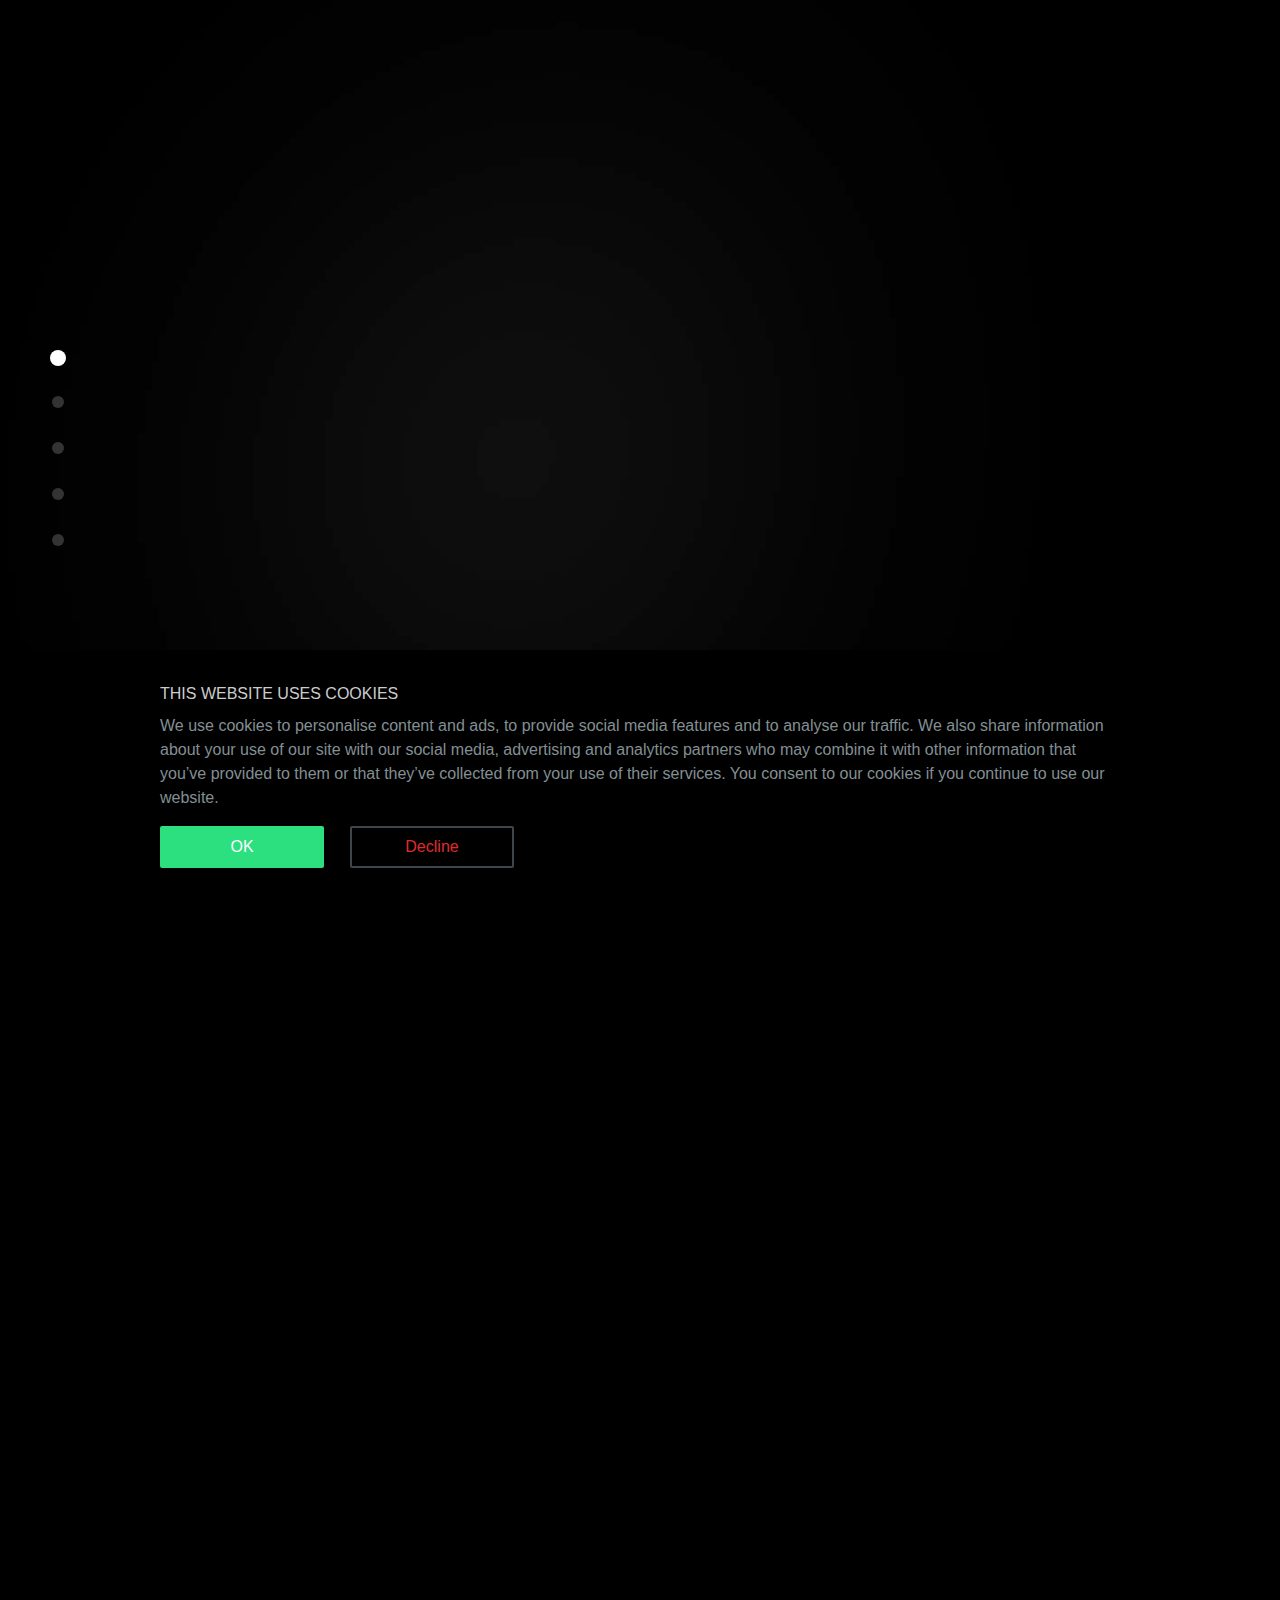
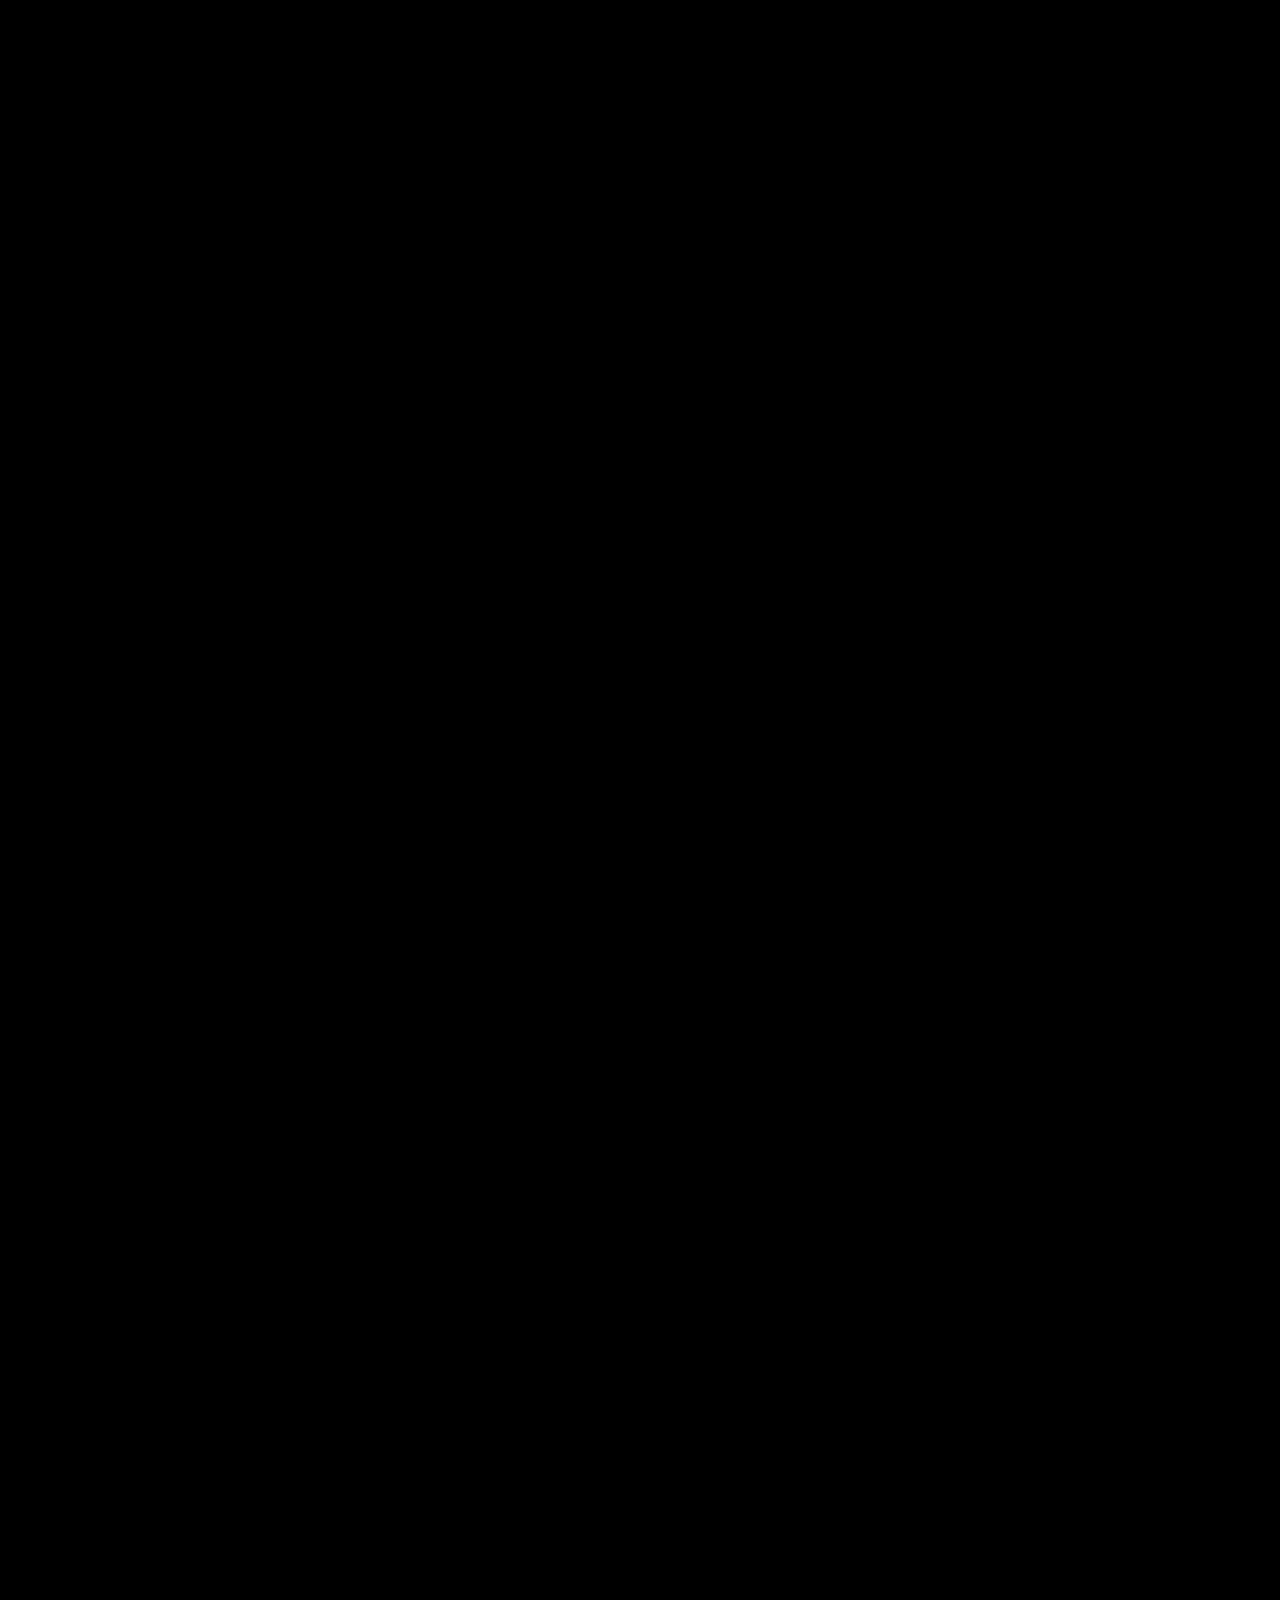
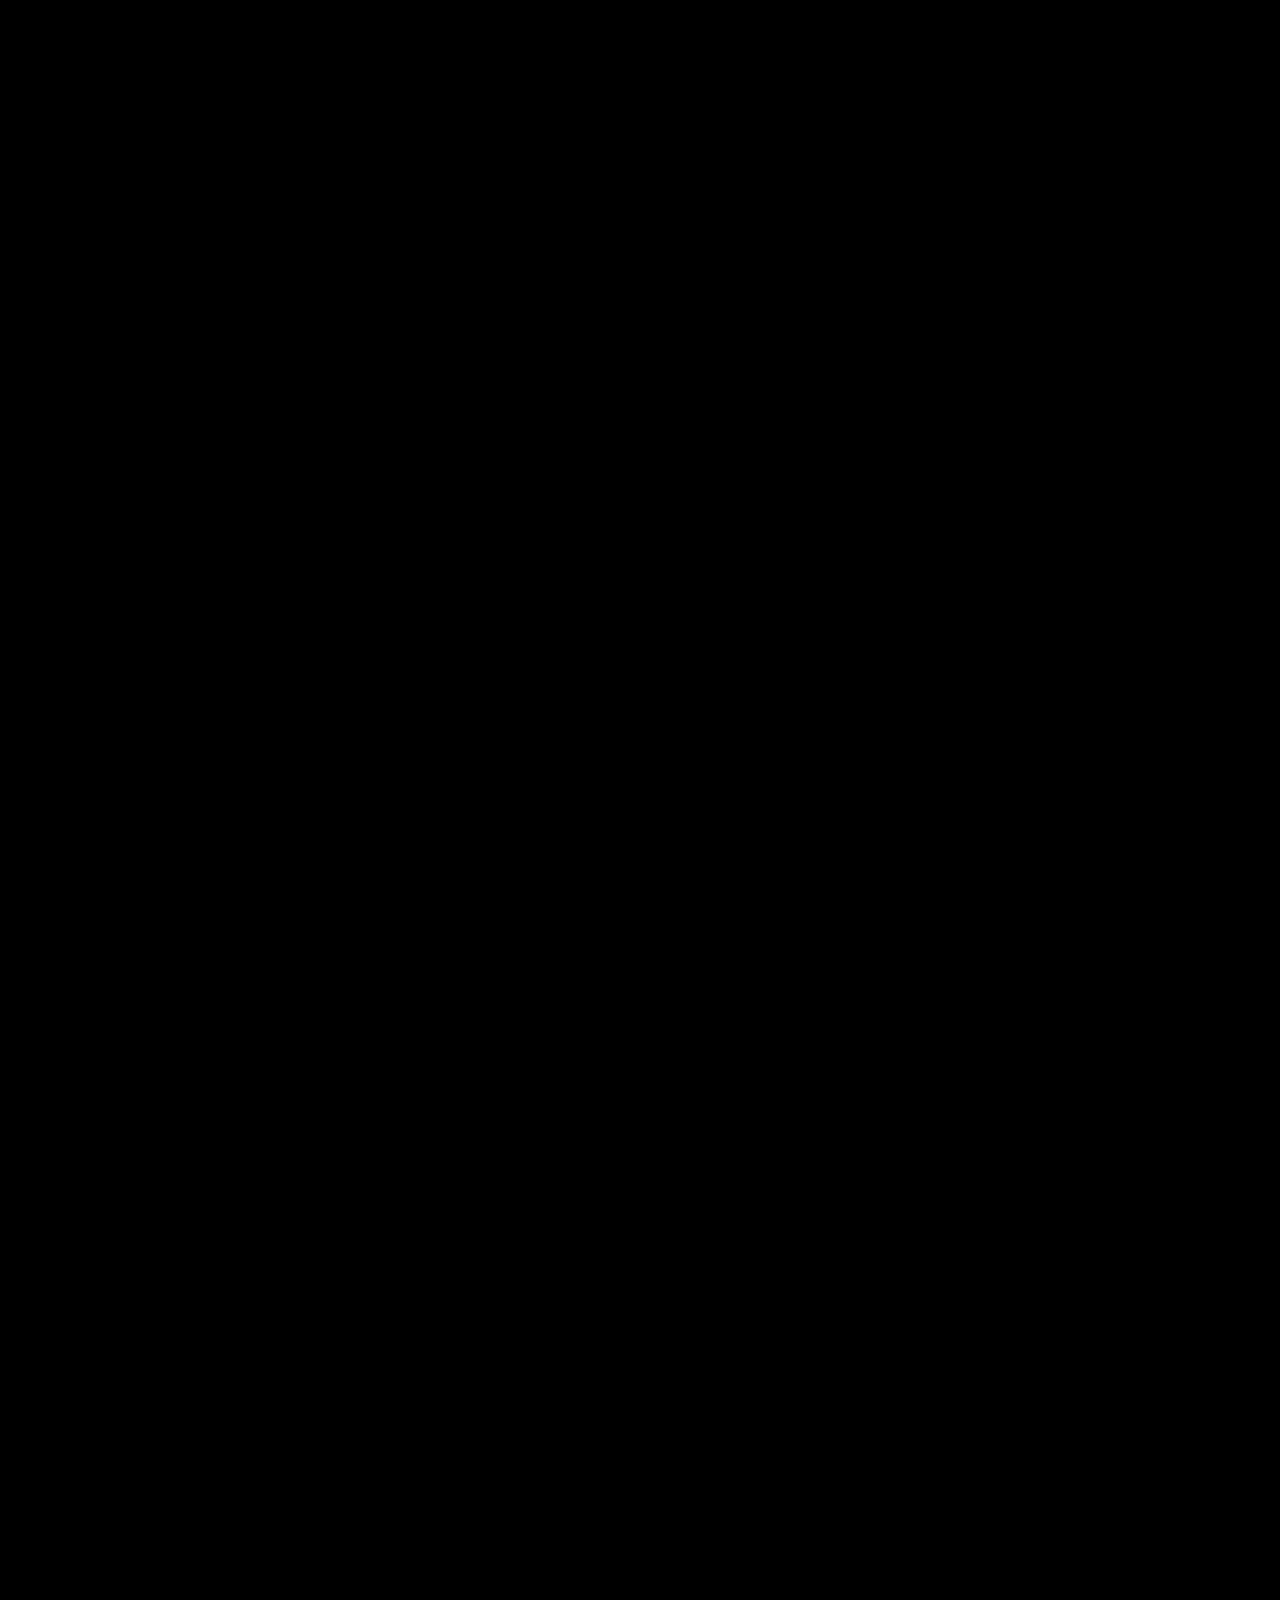
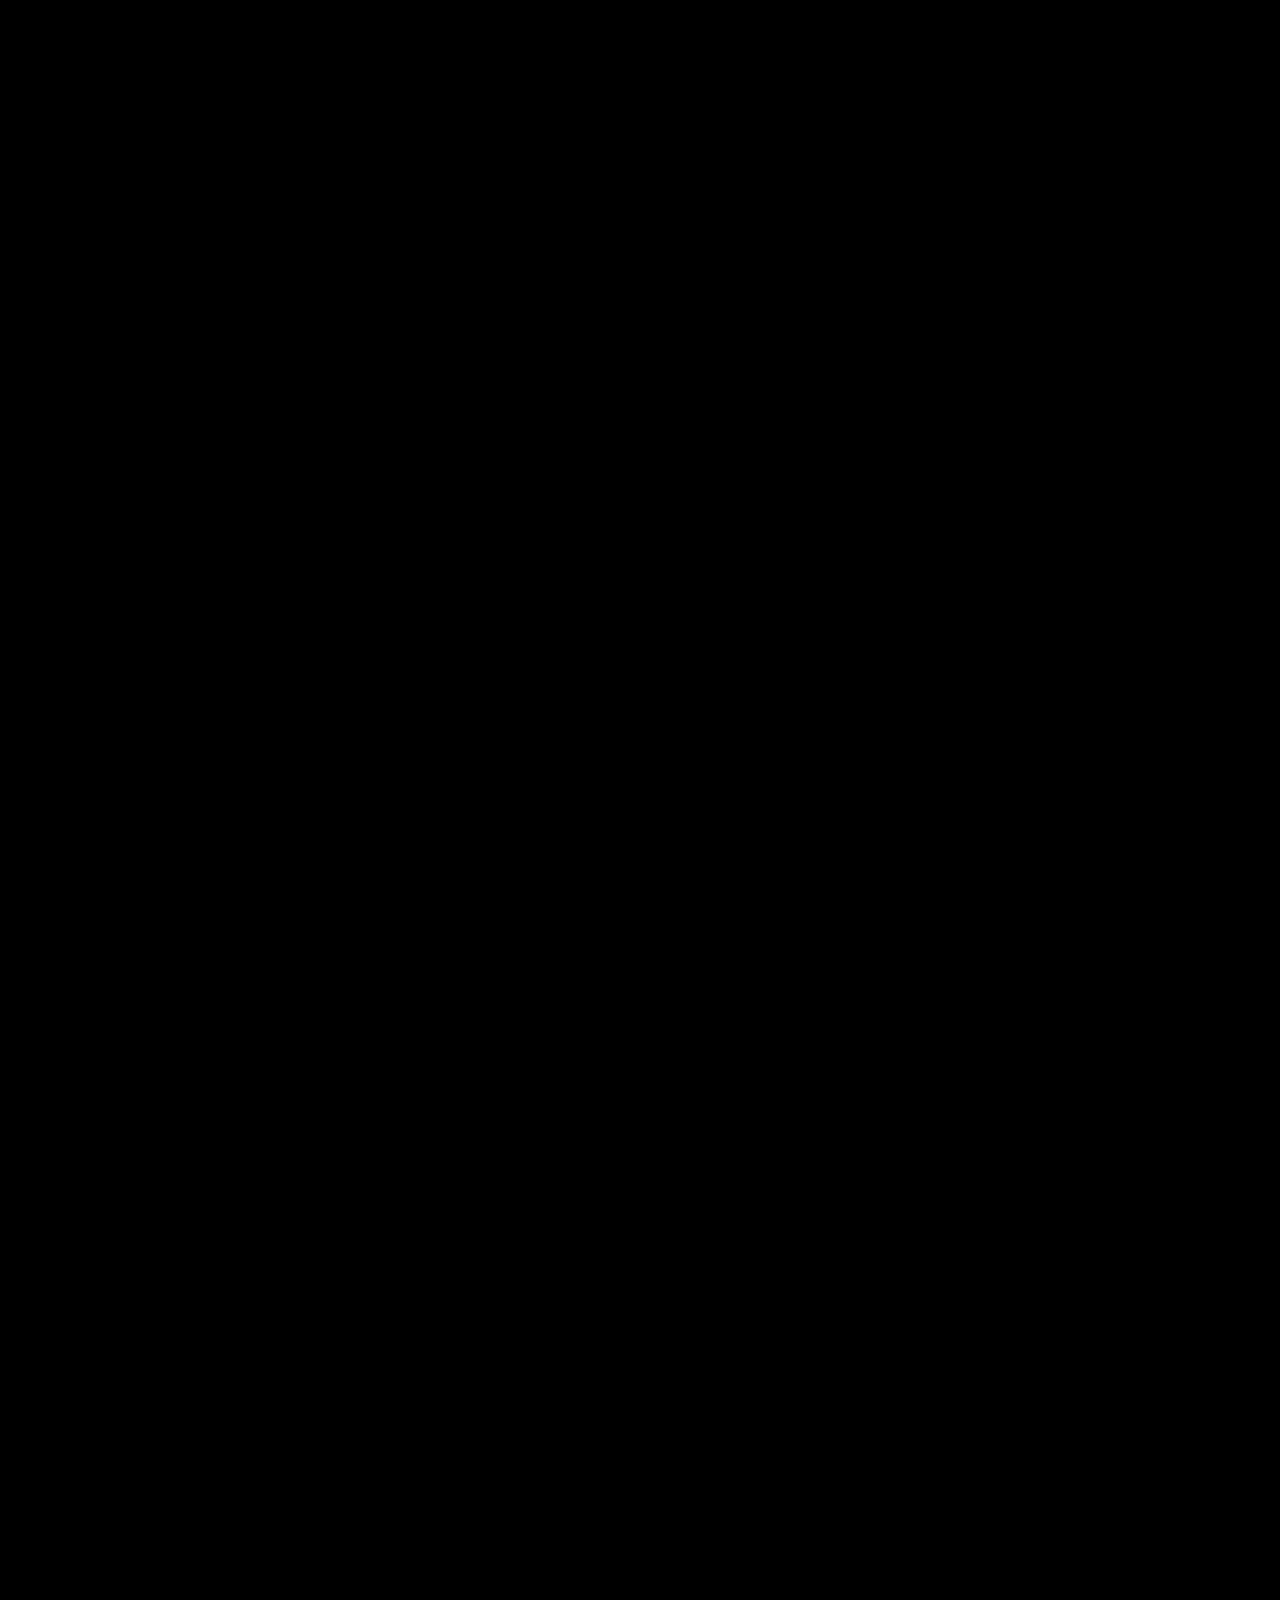
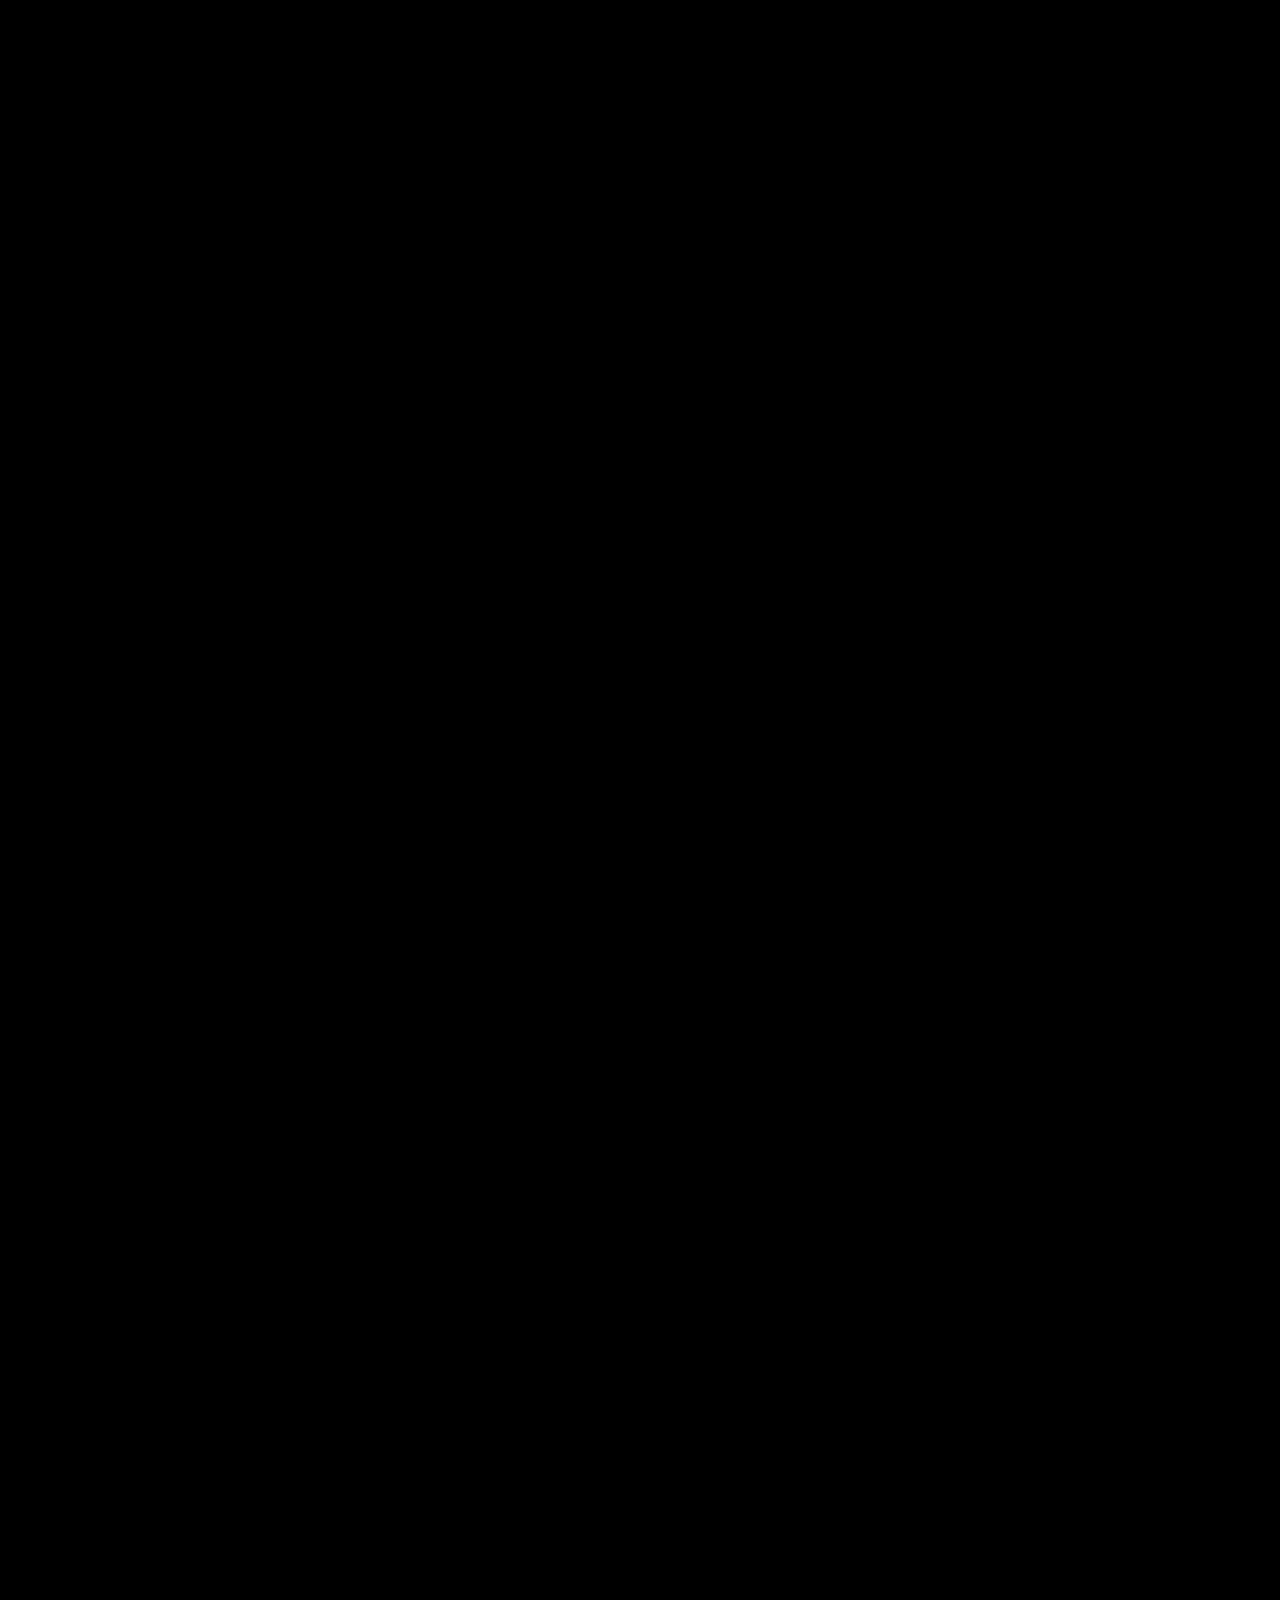
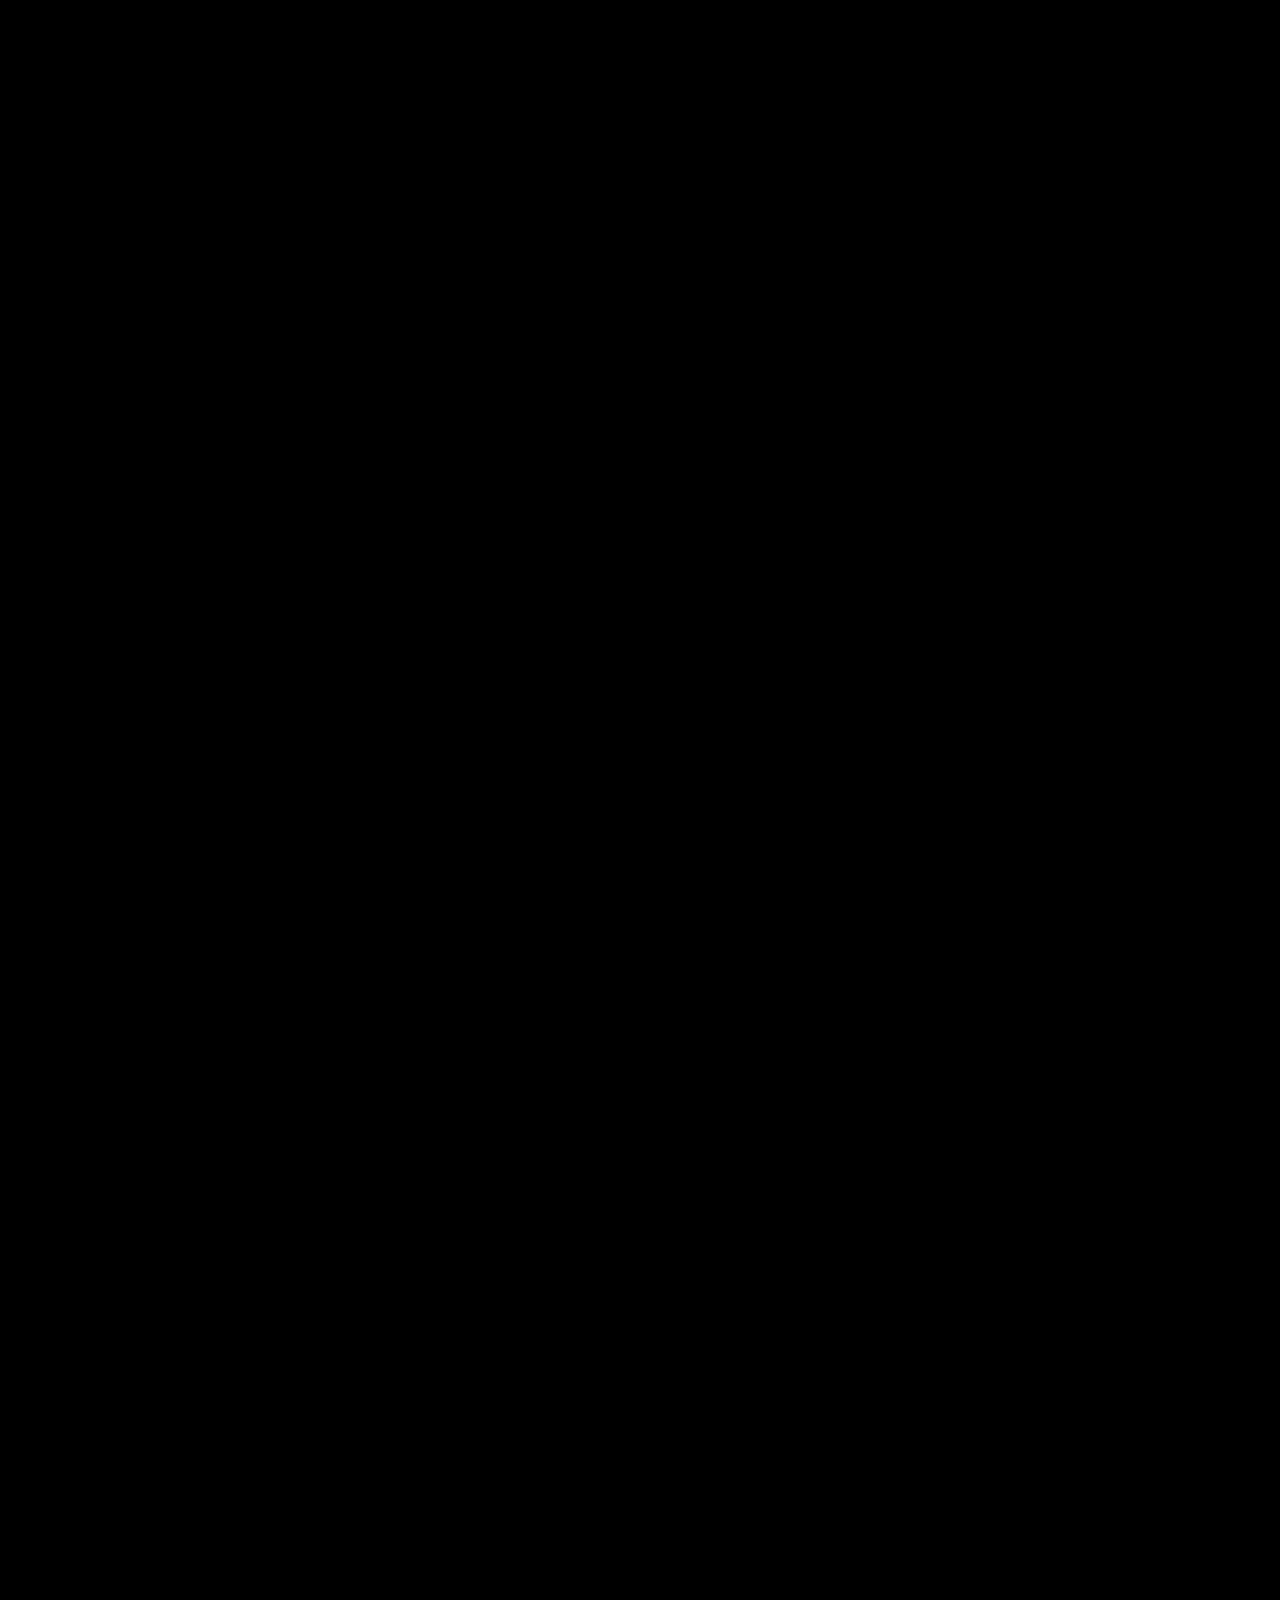
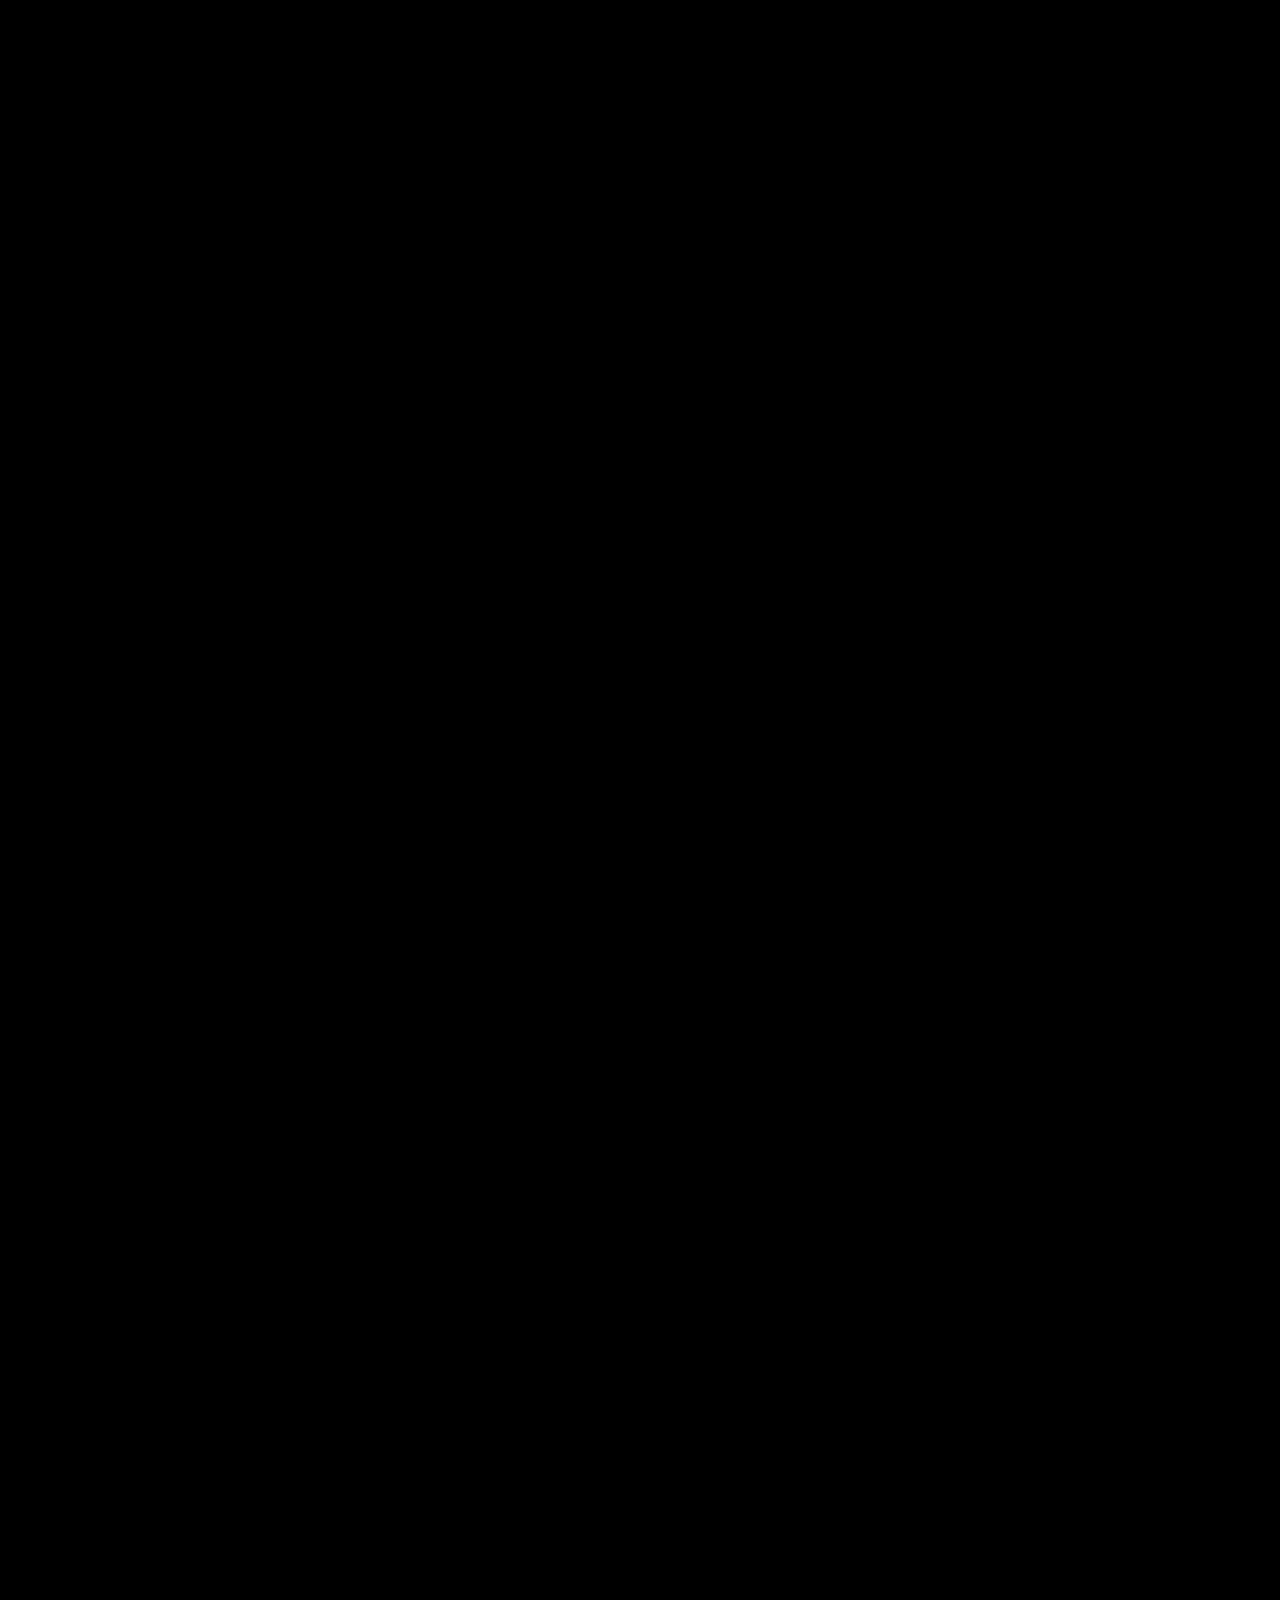
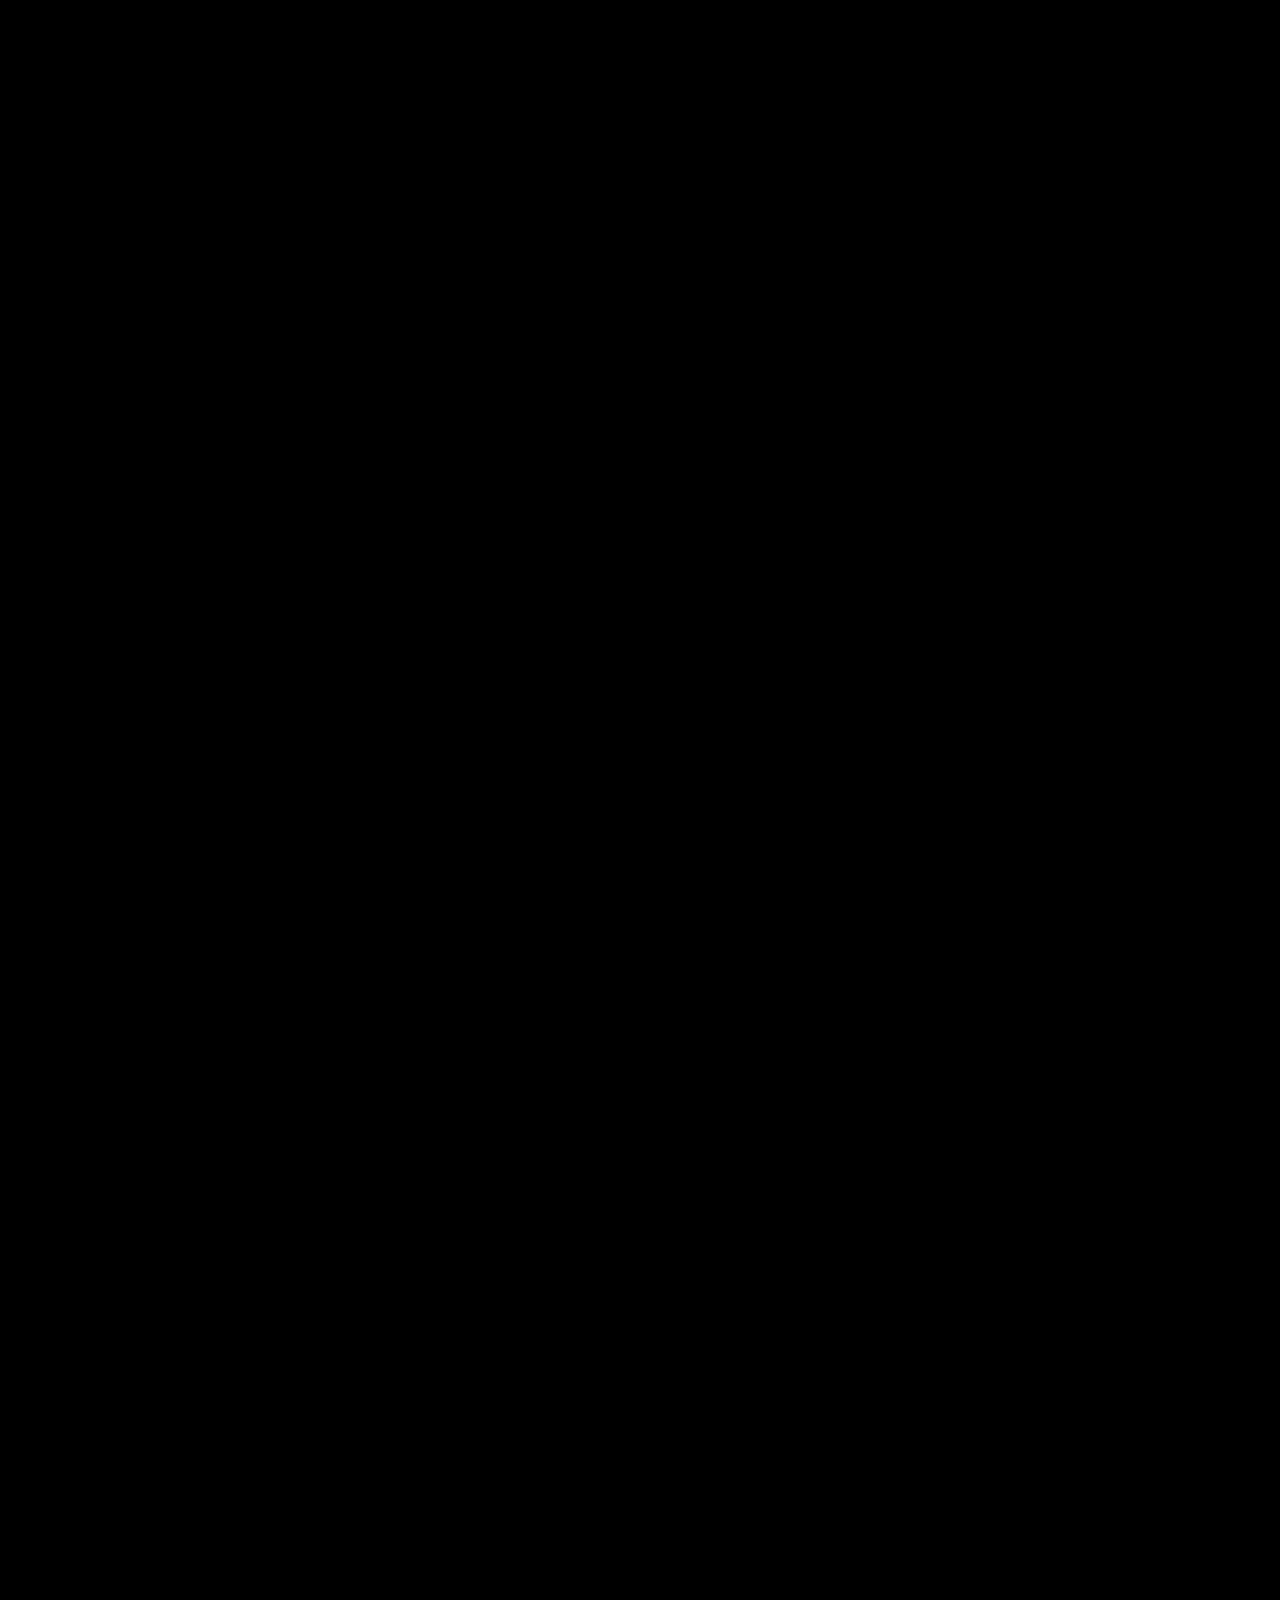
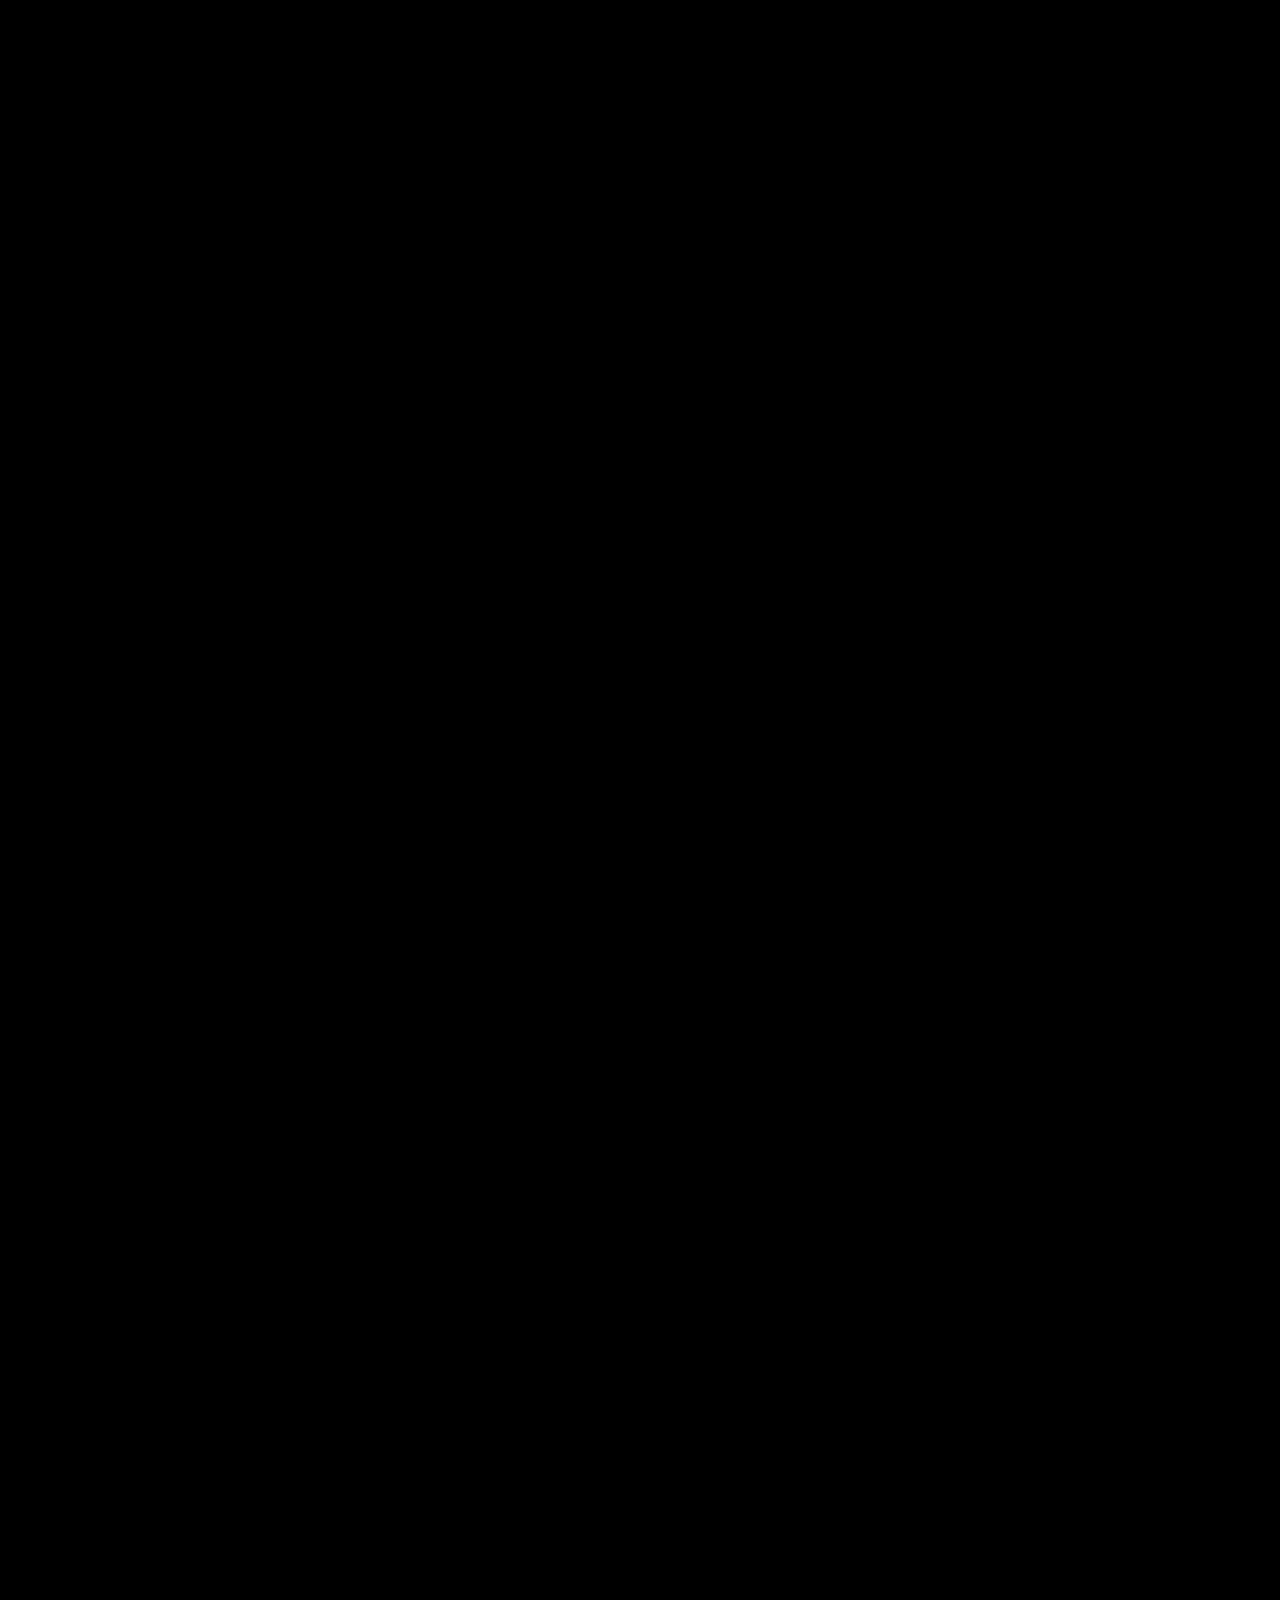
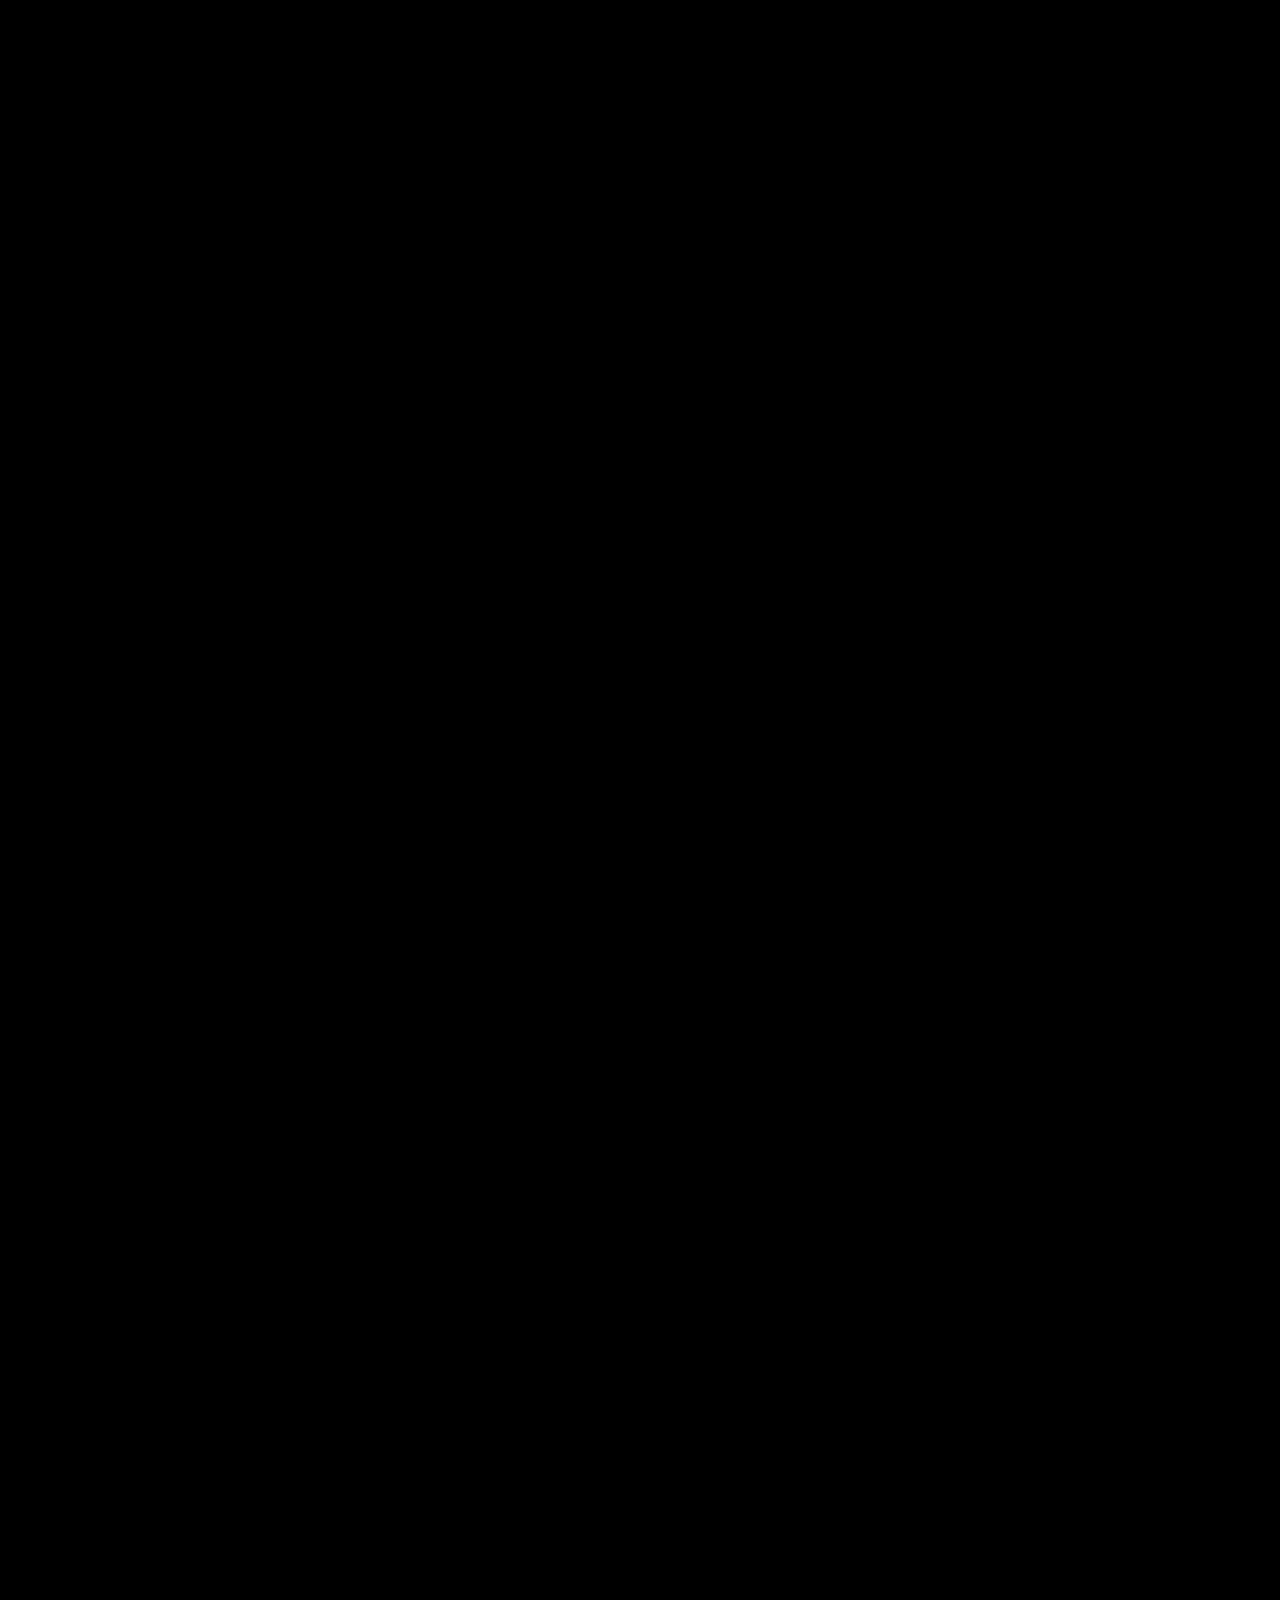
<file: index.html>
<!DOCTYPE html>
<!--[if lt IE 7]>      <html class="no-js lt-ie9 lt-ie8 lt-ie7"> <![endif]-->
<!--[if IE 7]>         <html class="no-js lt-ie9 lt-ie8"> <![endif]-->
<!--[if IE 8]>         <html class="no-js lt-ie9"> <![endif]-->
<!--[if gt IE 8]><!--> <html class="no-js"> <!--<![endif]-->
	<head>
	<script>
		function validateForm() {
			let x = document.forms["myForm"]["fname"].value;
			if (x == "") {
				alert("Name must be filled out");
				return false;
			}
		}
	</script>
	<meta charset="utf-8">
	<meta http-equiv="X-UA-Compatible" content="IE=edge">
	<title> パラダイス </title>
	<meta name="viewport" content="width=device-width, initial-scale=1">


	<meta property="og:title" content=""/>
	<meta property="og:image" content=""/>
	<meta property="og:url" content=""/>
	<meta property="og:site_name" content=""/>
	<meta property="og:description" content=""/>
	<meta name="twitter:title" content="" />
	<meta name="twitter:image" content="" />
	<meta name="twitter:url" content="" />
	<meta name="twitter:card" content="" />

	<!-- Place favicon.ico and apple-touch-icon.png in the root directory -->
	<link rel="shortcut icon" href="favicon.ico">

	<link href="https://fonts.googleapis.com/css?family=Inconsolata:400,700" rel="stylesheet">
	
	<!-- Animate.css -->
	<link rel="stylesheet" href="css/animate.css">
	<!-- Icomoon Icon Fonts-->
	<link rel="stylesheet" href="css/icomoon.css">
	<!-- Simple Line Icons -->
	<link rel="stylesheet" href="css/simple-line-icons.css">
	<!-- Bootstrap  -->
	<link rel="stylesheet" href="css/bootstrap.css">
	<!-- Style -->
	<link rel="stylesheet" href="css/style.css">


	<!-- Modernizr JS -->
	<script src="js/modernizr-2.6.2.min.js"></script>
	<!-- FOR IE9 below -->
	<!--[if lt IE 9]>
	<script src="js/respond.min.js"></script>
	<![endif]-->

	</head>
	<body>
	<header role="banner" id="fh5co-header">
		<div class="fluid-container">
			<nav class="navbar navbar-default navbar-fixed-top js-fullheight">
				<div id="navbar" class="navbar-collapse js-fullheight">
					<ul class="nav navbar-nav navbar-left">
						<li class="active"><a href="#" data-nav-section="home"><span>Home</span></a></li>
						<li><a href="#" data-nav-section="services"><span>Services</span></a></li>
						<li><a href="#" data-nav-section="explore"><span>Project</span></a></li>
						<li><a href="#" data-nav-section="pricing"><span>Pricing</span></a></li>
						<li><a href="#" data-nav-section="team"><span>Team</span></a></li>
					</ul>
				</div>
			</nav>
	  </div>
	</header>

	<div id="cookie" class="cookie-consent-banner">
		<div class="cookie-consent-banner__inner">
		  <div class="cookie-consent-banner__copy">
			<div class="cookie-consent-banner__header">THIS WEBSITE USES COOKIES</div>
			<div class="cookie-consent-banner__description">We use cookies to personalise content and ads, to provide social media features and to analyse our traffic. We also share information about your use of our site with our social media, advertising and analytics partners who may combine it with other information that you’ve provided to them or that they’ve collected from your use of their services. You consent to our cookies if you continue to use our website.</div>
		  </div>
	  
		  <div class="cookie-consent-banner__actions">
			<a href="#" onClick="hideCookie()" class="cookie-consent-banner__cta">
			  OK
			</a>
			
			<a href="#" onclick="window.close()" class="cookie-consent-banner__cta cookie-consent-banner__cta--secondary">
			  Decline
			</a>
		  </div>
		</div>
	  </div>
	  

	<div class="cookie-consent-banneractions">
	<section id="fh5co-home" data-section="home" style="background-image: url(images/full_image_1.jpg);" data-stellar-background-ratio="0.5">
		<div class="gradient"></div>
		<div class="container">
			<div class="text-wrap">
				<div class="text-inner">
					<div class="row">
						<div class="col-md-8 col-md-offset-2 text-center">
							<h1 class="to-animate">Livio Ambrogini</h1>
							<h2 class="to-animate">100% self made <br> Crafted with love, blood and sweat...</h2>
						</div>
					</div>
				</div>
			</div>
		</div>
	</section>

	<section id="fh5co-services" data-section="services">	
		<div class="fh5co-services">
			<div class="container">
				<div class="row">
					<div class="col-md-12 section-heading text-center">
						<h2 class="to-animate">Styleguide</h2>
						<div class="row">
							<div class="col-md-8 col-md-offset-2 subtext">
								<h3 class="to-animate">Summary of color scheme, features and other important assets of the website. </h3>
							</div>
						</div>
					</div>
				</div>
				<div class="row">
					<div class="core-features">
						<div class="grid2 to-animate" style="background-image: url(images/full_image_2.jpg);">
						</div>
						<div class="grid2">
							<div class="core-f">
								<div class="row">
									<div class="col-md-12">
										<div class="core">
											<i class="icon-cloud-download to-animate-2"></i>
											<div class="fh5co-post to-animate">
												<h3>Minimalistic</h3>
												<p> Only Black and White are being used as main colors. </p>
											</div>
										</div>
										<div class="core">
											<i class="icon-laptop to-animate-2"></i>
											<div class="fh5co-post to-animate">
												<h3>Responsive Layout</h3>
												<p>Responsive Layout is an important factor which this website covers.</p>
											</div>
										</div>
										<div class="core">
											<i class="icon-gear to-animate-2"></i>
											<div class="fh5co-post to-animate">
												<h3>Font Family</h3>
												<p>As Font Family this websites uses Verdana</p>
											</div>
										</div>
									</div>
								</div>
							</div>
						</div>
					</div>
				</div>
				<div id="fh5co-counter-section" class="fh5co-counters">
					<div class="container">
						<div class="row to-animate">
							<div class="col-md-3 text-center">
								<span class="fh5co-counter js-counter" data-from="0" data-to="3452" data-speed="5000" data-refresh-interval="50"></span>
								<span class="fh5co-counter-label">This</span>
							</div>
							<div class="col-md-3 text-center">
								<span class="fh5co-counter js-counter" data-from="0" data-to="234" data-speed="5000" data-refresh-interval="50"></span>
								<span class="fh5co-counter-label">Counts</span>
							</div>
							<div class="col-md-3 text-center">
								<span class="fh5co-counter js-counter" data-from="0" data-to="6542" data-speed="5000" data-refresh-interval="50"></span>
								<span class="fh5co-counter-label">as</span>
							</div>
							<div class="col-md-3 text-center">
								<span class="fh5co-counter js-counter" data-from="0" data-to="8687" data-speed="5000" data-refresh-interval="50"></span>
								<span class="fh5co-counter-label">Animation</span>
							</div>
						</div>
					</div>
				</div>
			</div>
		</div>
	</section>

	<section id="fh5co-explore" data-section="explore">
		<div class="container">
			<div class="row">
				<div class="col-md-12 section-heading text-center">
					<h2 class="to-animate">Now to some random shit</h2>
					<div class="row">
						<div class="col-md-8 col-md-offset-2 subtext to-animate">
							<h3>If a woodchuck could chuck wood how much wood would a woodchuck chuck wood</h3>
						</div>
					</div>
				</div>
			</div>
		</div>
		<div class="fh5co-project">
			<div class="container">
				<div class="row">
					<div class="col-md-12 text-center">
						<div class="project-grid to-animate-2" style="background-image:  url(images/project-1.jpg);">
							<div class="desc">
								<h2>Gallery</h2>
								<div class="gallery">
									  <img src="image1.webp" alt="Cinque Terre" width="80%">
								  </div>
								  
								  <div class="gallery">
									  <img src="image2.webp" alt="Forest" width="80%">
								  </div>
								  
								  <div class="gallery">
									  <img src="img3.webp" alt="Northern Lights" width="80%">
								  </div>
								  
								  <div class="gallery">
									  <img src="img4.webp" alt="Mountains" width="80%">
								  </div>
							</div>
						</div>
					</div>
					<div class="col-md-12 text-center">
						<div class="project-grid to-animate-2" style="background-image:  url(images/project-5.jpg);">
							<div class="desc">
								<h3><a href="#">Zeitplan</a></h3>
								<img src="Zeitplan.PNG" style="width: 80%;" />
							</div>
						</div>
					</div>
					<div class="col-md-12 text-center">
						<div class="project-grid to-animate-2" style="background-image:  url(images/project-5.jpg);">
							<div class="desc">
								<h2><a href="impressum.html">Impressum</a></h2>
							</div>
						</div>
					</div>
					<div class="col-md-12 text-center">
						<div class="project-grid to-animate-2" style="background-image:  url(images/project-5.jpg);">
							<div class="desc">
								<h2><a href="soundcompare.html">Sound Compare</a></h2>
							</div>
						</div>
					</div>
					<div class="col-md-12 text-center">
						<div class="project-grid to-animate-2" style="background-image:  url(images/project-5.jpg);">
							<div class="desc">
								<h2><a href="imagecompare.html">Image Compare</a></h2>
							</div>
						</div>
					</div>
					<div class="col-md-12 text-center">
						<div class="project-grid to-animate-2" style="background-image:  url(images/project-5.jpg);">
							<div class="desc">
								<h2><a href="videocompare.html">Video Compare</a></h2>
							</div>
						</div>
					</div>
					<div class="col-md-12 text-center">
						<div class="project-grid to-animate-2" style="background-image:  url(images/project-5.jpg);">
							<div class="desc">
								<h2>HTML 5 Canvas</h2>
								<div>
									<canvas id="myCanvas" width="200" height="100"></canvas>
									<script>
										var c = document.getElementById("myCanvas");
										var ctx = c.getContext("2d");
										ctx.font = "30px Arial";
										ctx.fillText("Hello World", 10, 50);
									</script> 
								</div>
							</div>
						</div>
					</div>
					<div class="col-md-12 text-center">
						<div class="project-grid to-animate-2" style="background-image:  url(images/project-1.jpg);">
							<div class="desc">
								<iframe src="https://www.youtube.com/embed/4TFTWvCfaCM" title="YouTube video player" frameborder="0" allow="accelerometer; autoplay; clipboard-write; encrypted-media; gyroscope; picture-in-picture" allowfullscreen></iframe>
							</div>
						</div>
					</div>
					<div class="col-md-12 text-center">
						<div class="project-grid to-animate-2" style="background-image:  url(images/project-2.jpg);">
							<div class="desc">
								<h2><a href="reflexion.html">Reflexion</a></h2>
							</div>
						</div>
					</div>
					<div class="col-md-12 text-center">
						<div class="project-grid to-animate-2" style="background-image:  url(images/project-3.jpg);">
							<div class="desc">
								<h2><a href="#">Uhrheberrecht</a></h2>
								<span style="text-align: left">
									<p>
										Das Urheberrecht ist das Recht eines Urhebers. Urheber ist man, wenn man ein Werk erschafft. Das Werk kann ein Bild sein, oder ein Text, oder ein Musikstück. Wer zum Beispiel ein Foto macht, ist der Urheber des Fotos.

										Menschen haben Rechte, die in der Verfassung stehen. Zu den Rechten gehört das Recht eines Menschen auf sein Eigentum. Das, was man erschafft, ist auch Eigentum. Darum gibt es ein Urheberrecht.
										
										Wenn man Urheber ist, dann darf man bestimmen, was mit dem Werk passieren soll. Andere Leute dürfen das Werk nicht ohne Erlaubnis verwenden. Wenn sie es trotzdem tun, können sie bestraft werden. Für manche Menschen ist es sehr wichtig, dass nicht jeder das Werk verwenden darf: Sie wollen Geld damit verdienen.
										
										Nach dem Tod eines Urhebers bleibt das Urheberrecht bestehen und geht an seine Familie über. Manchmal wurden die Nutzungsrechte an ein Unternehmen verkauft. Wenn schon 70 Jahre seit dem Tod vergangen sind, ist ein Werk in Deutschland und seinen Nachbarländern jedoch nicht mehr geschützt und wird als gemeinfrei bezeichnet. Dann darf jeder das Werk nutzen, verbreiten oder verändern. 
									</p>
								</span>
							</div>
						</div>
					</div>
					<div class="col-md-12 text-center">
						<div class="project-grid to-animate-2" style="background-image:  url(images/project-4.jpg);">
							<div class="desc">
								<h2><a href="#">CSS Animations</a></h2> <br>
								<span style="text-align: left">
									<span>
										<h4>What are CSS animations?</h4>
										<p>
											An animation lets an element gradually change from one style to another.

											You can change as many CSS properties you want, as many times as you want.

											To use CSS animation, you must first specify some keyframes for the animation.

											Keyframes hold what styles the element will have at certain times.
										</p>
									</span>
									<span >
										<h4>@keyframes</h4>
										<p>
											When you specify CSS styles inside the @keyframes rule, the animation will gradually change from the current style to the new style at certain times.

											To get an animation to work, you must bind the animation to an element.

											The following example binds the "example" animation to the div element. The animation will last for 4 seconds, and it will gradually change the background-color of the div element from "red" to "yellow":
										</p>
									</span>
								</span>
							</div>
						</div>
					</div>
					<div class="col-md-12 text-center">
						<div class="project-grid to-animate-2" style="background-image:  url(images/project-5.jpg);">
							<div class="desc">
								<h3><a href="#">Wireframe Standard Page</a></h3>
								<img src="wireframestandard.PNG" style="width: 80%;" />
							</div>
						</div>
					</div>
					<div class="col-md-12 text-center">
						<div class="project-grid to-animate-2" style="background-image:  url(images/project-5.jpg);">
							<div class="desc">
								<h3><a href="#">Wireframe Footer</a></h3>
								<img src="wireframefooter.PNG" style="width: 80%;" />
							</div>
						</div>
					</div>
					<div class="col-md-12 text-center">
						<div class="project-grid to-animate-2" style="background-image:  url(images/project-5.jpg);">
							<div class="desc">
								<h3><a href="#">Wireframe Mobile</a></h3>
								<img src="wireframemobilestandard.PNG" style="width: 80%;" />
							</div>
						</div>
					</div>
					<div class="col-md-12 text-center">
						<div class="project-grid to-animate-2" style="background-image:  url(images/project-5.jpg);">
							<div class="desc">
								<h3><a href="#">Wireframe Mobile Footer</a></h3>
								<img src="wireframemobilefooter.PNG" style="width: 80%;" />
							</div>
						</div>
					</div>
					<div class="col-md-12 text-center">
						<div class="project-grid to-animate-2" style="background-image:  url(images/project-5.jpg);">
							<div class="desc">
								<h3><a href="#">Image Formats</a></h3>
								<img src="infographic_image-file-types.jpg" style="width: 80%;" />
							</div>
						</div>
					</div>
					<div class="col-md-12 text-center">
						<div class="project-grid to-animate-2" style="background-image:  url(images/project-5.jpg);">
							<div class="desc">
								<h3><a href="#">Video Formats</a></h3>
								<img src ="Extension.png" style="width: 80%;" />
							</div>
						</div>
					</div>
					<div class="col-md-12 text-center">
						<div class="project-grid to-animate-2" style="background-image:  url(images/project-5.jpg);">
							<div class="desc">
								<h3><a href="#">Video Formats</a></h3>
								<img src ="musiccomp.jpg" style="width: 80%;" />
							</div>
						</div>
					</div>
					<div class="col-md-12 text-center">
						<div class="project-grid to-animate-2" style="background-image:  url(images/project-5.jpg);">
							<div class="desc">
								<h2><a href="#">Form Validation</a></h2>
									<form name="myForm" onsubmit="return validateForm()" method="post">
										Name: <input type="text" name="fname">
										<input type="submit" value="Submit">
									</form>
							</div>
						</div>
					</div>
				</div>
			</div>	
		</div>
	</section>
	
	<section id="fh5co-pricing" data-section="pricing">
		<div class="fh5co-pricing">
			<div class="container">
				<div class="row">
					<div class="col-md-12 section-heading text-center">
						<h2 class="to-animate">Plans Built For Every One</h2>
						<div class="row">
							<div class="col-md-8 col-md-offset-2 subtext">
								<h3 class="to-animate">Far far away, behind the word mountains, far from the countries Vokalia and Consonantia, there live the blind texts. Separated they live in Bookmarksgrove. </h3>
							</div>
						</div>
					</div>
				</div>

				<div class="row">
					<div class="col-md-3 col-sm-6">
						<div class="price-box to-animate">
							<h2 class="pricing-plan">Starter</h2>
							<div class="price"><sup class="currency">$</sup>7<small>/mo</small></div>
							<p>Basic customer support for small business</p>
							<hr>
							<ul class="pricing-info">
								<li>10 projects</li>
								<li>20 Pages</li>
								<li>20 Emails</li>
								<li>100 Images</li>
							</ul>
							<p><a href="#" class="btn btn-primary">Read More</a></p>
						</div>
					</div>
					<div class="col-md-3 col-sm-6">
						<div class="price-box to-animate">
							<h2 class="pricing-plan">Regular</h2>
							<div class="price"><sup class="currency">$</sup>19<small>/mo</small></div>
							<p>Basic customer support for small business</p>
							<hr>
							<ul class="pricing-info">
								<li>15 projects</li>
								<li>40 Pages</li>
								<li>40 Emails</li>
								<li>200 Images</li>
							</ul>
							<p><a href="#" class="btn btn-primary">Read More</a></p>
						</div>
					</div>
					<div class="clearfix visible-sm-block"></div>
					<div class="col-md-3 col-sm-6 to-animate">
						<div class="price-box popular">
							<div class="popular-text">Best value</div>
							<h2 class="pricing-plan">Plus</h2>
							<div class="price"><sup class="currency">$</sup>79<small>/mo</small></div>
							<p>Basic customer support for small business</p>
							<hr>
							<ul class="pricing-info">
								<li>Unlimitted projects</li>
								<li>100 Pages</li>
								<li>100 Emails</li>
								<li>700 Images</li>
							</ul>
							<p><a href="#" class="btn btn-primary">Read More</a></p>
						</div>
					</div>
					<div class="col-md-3 col-sm-6">
						<div class="price-box to-animate">
							<h2 class="pricing-plan">Enterprise</h2>
							<div class="price"><sup class="currency">$</sup>125<small>/mo</small></div>
							<p>Basic customer support for small business</p>
							<hr>
							<ul class="pricing-info">
								<li>Unlimitted projects</li>
								<li>Unlimitted Pages</li>
								<li>Unlimitted Emails</li>
								<li>Unlimitted Images</li>
							</ul>
							<p><a href="#" class="btn btn-primary">Read More</a></p>
						</div>
					</div>
				</div>

				<div class="row">
					<div class="col-md-6 col-md-offset-3 col-md-push-3 to-animate">
						<p>Far far away, behind the word mountains, far from the countries Vokalia and Consonantia, there live the blind texts. Far far away, behind the word mountains, far from the countries Vokalia and Consonantia, there live the blind texts. Separated they live in Bookmarksgrove right at the coast of the Semantics, a large language ocean. Far far away, behind the word mountains, far from the countries Vokalia and Consonantia, there live the blind texts. Separated they live in Bookmarksgrove right at the coast of the Semantics, a large language ocean</p>
						<p>Far far away, behind the word mountains, far from the countries Vokalia and Consonantia, there live the blind texts. Far far away, behind the word mountains, far from the countries Vokalia and Consonantia, there live the blind texts. Separated they live in Bookmarksgrove right at the coast of the Semantics, a large language ocean. Far far away, behind the word mountains, far from the countries Vokalia and Consonantia, there live the blind texts. Separated they live in Bookmarksgrove right at the coast of the Semantics, a large language ocean.</p>
					</div>
				</div>

			</div>
		</div>
	</section>	

	<section id="fh5co-team" data-section="team">
		<div class="fh5co-team">
			<div class="container">
				<div class="row">
					<div class="col-md-12 section-heading text-center">
						<h2 class="to-animate">Our Staff</h2>
						<div class="row">
							<div class="col-md-8 col-md-offset-2 subtext">
								<h3 class="to-animate">Far far away, behind the word mountains, far from the countries Vokalia and Consonantia, there live the blind texts. Separated they live in Bookmarksgrove. </h3>
							</div>
						</div>
					</div>
				</div>
				<div class="row">
					<div class="col-md-4">
						<div class="team-box text-center to-animate-2">
							<div class="user"><img class="img-reponsive" src="images/user-1.jpg" alt="Roger Garfield"></div>
							<h3>Roger Garfield</h3>
							<span class="position">Co-Founder, Lead Developer</span>
							<p>Far far away, behind the word mountains, far from the countries Vokalia and Consonantia, there live the blind texts. Separated they live in Bookmarksgrove right at the coast of the Semantics, a large language ocean.</p>
							<ul class="social-media">
								<li><a href="#" class="facebook"><i class="icon-facebook"></i></a></li>
								<li><a href="#" class="twitter"><i class="icon-twitter"></i></a></li>
								<li><a href="#" class="dribbble"><i class="icon-dribbble"></i></a></li>
								<li><a href="#" class="codepen"><i class="icon-codepen"></i></a></li>
								<li><a href="#" class="github"><i class="icon-github-alt"></i></a></li>
							</ul>
						</div>
					</div>

					<div class="col-md-4">
						<div class="team-box text-center to-animate-2">
							<div class="user"><img class="img-reponsive" src="images/user-2.jpg" alt="Roger Garfield"></div>
							<h3>Kevin Steve</h3>
							<span class="position">Co-Founder, Product Designer</span>
							<p>Far far away, behind the word mountains, far from the countries Vokalia and Consonantia, there live the blind texts. Separated they live in Bookmarksgrove right at the coast of the Semantics, a large language ocean.</p>
							<ul class="social-media">
								<li><a href="#" class="facebook"><i class="icon-facebook"></i></a></li>
								<li><a href="#" class="twitter"><i class="icon-twitter"></i></a></li>
								<li><a href="#" class="dribbble"><i class="icon-dribbble"></i></a></li>
								<li><a href="#" class="codepen"><i class="icon-codepen"></i></a></li>
								<li><a href="#" class="github"><i class="icon-github-alt"></i></a></li>
							</ul>
						</div>
					</div>

					<div class="col-md-4">
						<div class="team-box text-center to-animate-2">
							<div class="user"><img class="img-reponsive" src="images/user-3.jpg" alt="Roger Garfield"></div>
							<h3>Ross Standford</h3>
							<span class="position">Full Stack Developer</span>
							<p>Far far away, behind the word mountains, far from the countries Vokalia and Consonantia, there live the blind texts. Separated they live in Bookmarksgrove right at the coast of the Semantics, a large language ocean.</p>
							<ul class="social-media">
								<li><a href="#" class="facebook"><i class="icon-facebook"></i></a></li>
								<li><a href="#" class="twitter"><i class="icon-twitter"></i></a></li>
								<li><a href="#" class="dribbble"><i class="icon-dribbble"></i></a></li>
								<li><a href="#" class="codepen"><i class="icon-codepen"></i></a></li>
								<li><a href="#" class="github"><i class="icon-github-alt"></i></a></li>
							</ul>
						</div>
					</div>
				</div>
			</div>
		</div>
	</section>

	<div class="getting-started getting-started-1">
		<div class="getting-grid" style="background-image:  url(images/full_image_1.jpg);">
			<div class="desc text-center">
				<h2>Getting Started</h2>
				<p>Far far away, behind the word mountains, far from the countries Vokalia and Consonantia, there live the blind texts. </p>
				<p><a href="#" class="btn btn-primary">Get in touch</a></p>
			</div>
		</div>
	</div>

	<div id="fh5co-footer" role="contentinfo">
		<div class="container">
			<div class="row">
				<div class="col-md-4 to-animate">
					<h3 class="section-title">About Us</h3>
					<p>Far far away, behind the word mountains, far from the countries Vokalia and Consonantia, there live the blind texts. Separated they live in Bookmarksgrove right at the coast of the Semantics.</p>
					</p>
				</div>

				<div class="col-md-4 to-animate">
					<h3 class="section-title">Our Address</h3>
					<ul class="contact-info">
						<li><i class="icon-map-marker"></i>198 West 21th Street, Suite 721 New York NY 10016</li>
						<li><i class="icon-phone"></i>+ 1235 2355 98</li>
						<li><i class="icon-envelope"></i><a href="#">info@yoursite.com</a></li>
						<li><i class="icon-globe2"></i><a href="#">www.yoursite.com</a></li>
					</ul>
					<h3 class="section-title">Connect with Us</h3>
					<ul class="social-media">
						<li><a href="#" class="facebook"><i class="icon-facebook"></i></a></li>
						<li><a href="#" class="twitter"><i class="icon-twitter"></i></a></li>
						<li><a href="#" class="dribbble"><i class="icon-dribbble"></i></a></li>
						<li><a href="#" class="github"><i class="icon-github-alt"></i></a></li>
					</ul>
				</div>
				<div class="col-md-4 to-animate">
					<h3 class="section-title">Drop us a line</h3>
					<form class="contact-form" autocomplete="on">
						<div class="form-group">
							<label for="name" class="sr-only">Name</label>
							<input type="name" value="franz" class="form-control" id="name" placeholder="Name">
						</div>
						<div class="form-group">
							<label for="email" class="sr-only">Email</label>
							<input type="email" value="test@test.com" class="form-control" id="email" placeholder="Email">
						</div>
						<div class="form-group">
							<label for="message" class="sr-only">Message</label>
							<textarea class="form-control" id="message" rows="7" placeholder="Message"></textarea>
						</div>
						<div class="form-group">
							<input type="submit" id="btn-submit" class="btn btn-send-message btn-md" value="Send Message">
						</div>
					</form>
				</div>
			</div>
		</div>
	</div>
	<!-- <div id="map" class="fh5co-map"></div> -->

	

	<script>
		if(!localStorage.getItem("cookiebanner")){
      		document.getElementById("cookie").style.display = "block";
    	}
		function hideCookie() {
			localStorage.setItem("cookiebanner", 1);
			document.getElementById("cookie").style.display = "none";
    	}
	</script>
	<!-- jQuery -->
	<script src="js/jquery.min.js"></script>
	<!-- jQuery Easing -->
	<script src="js/jquery.easing.1.3.js"></script>
	<!-- Bootstrap -->
	<script src="js/bootstrap.min.js"></script>
	<!-- Waypoints -->
	<script src="js/jquery.waypoints.min.js"></script>
	<!-- Stellar Parallax -->
	<script src="js/jquery.stellar.min.js"></script>
	<!-- Counters -->
	<script src="js/jquery.countTo.js"></script>
	<!-- Main JS (Do not remove) -->
	<script src="js/main.js"></script>

	</body>
</html>
</file>
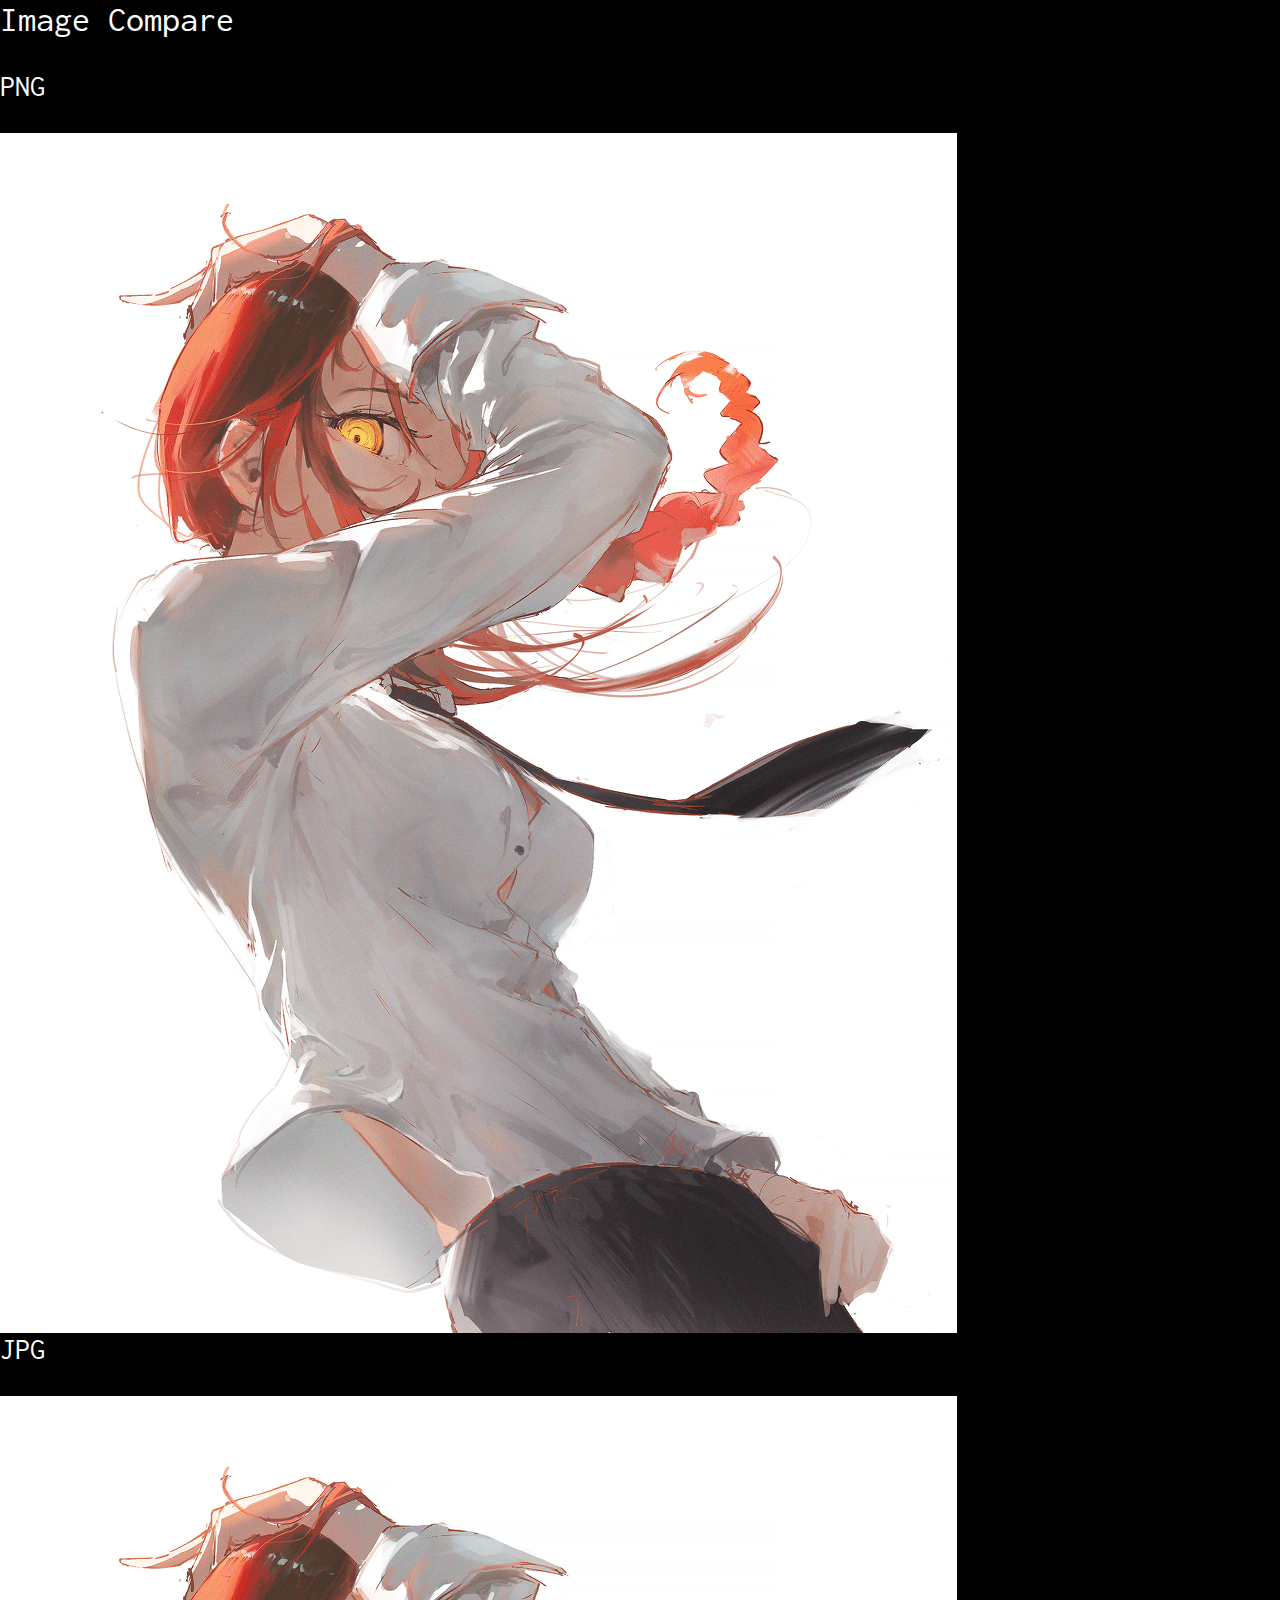
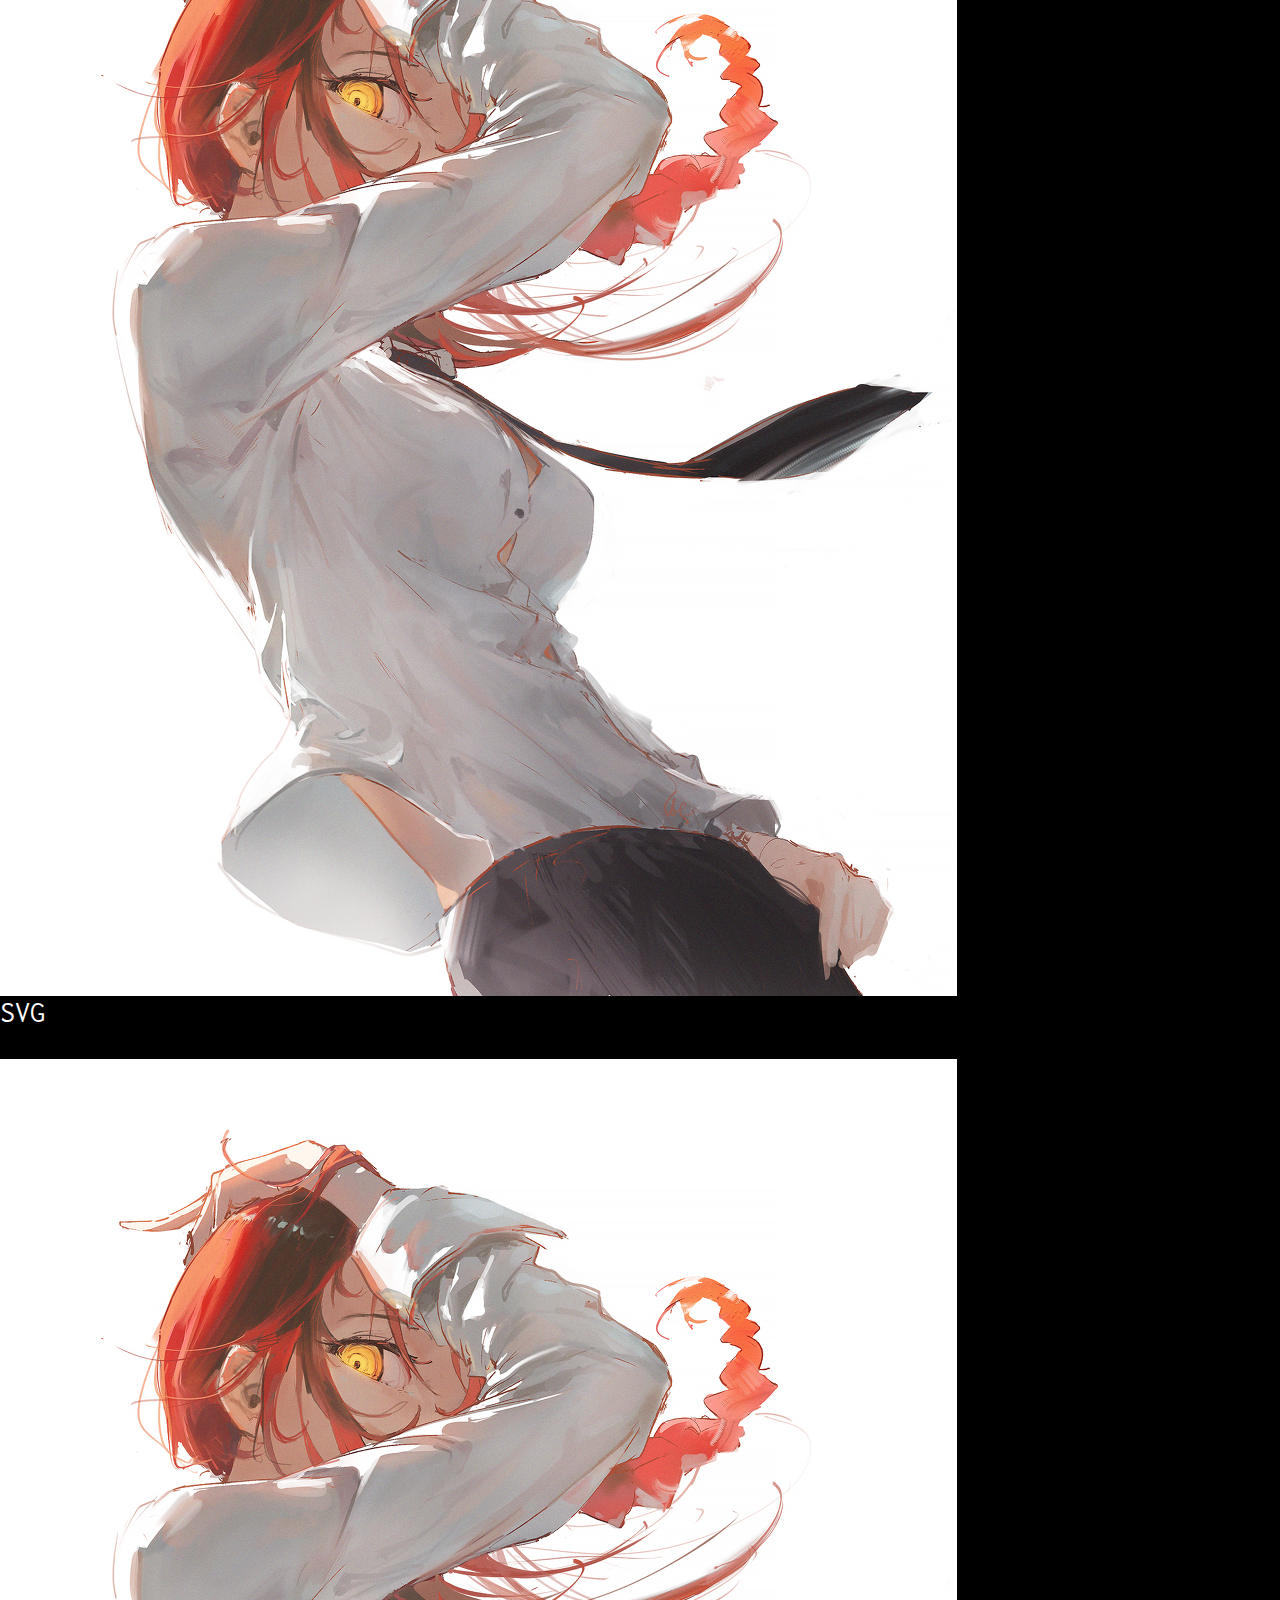
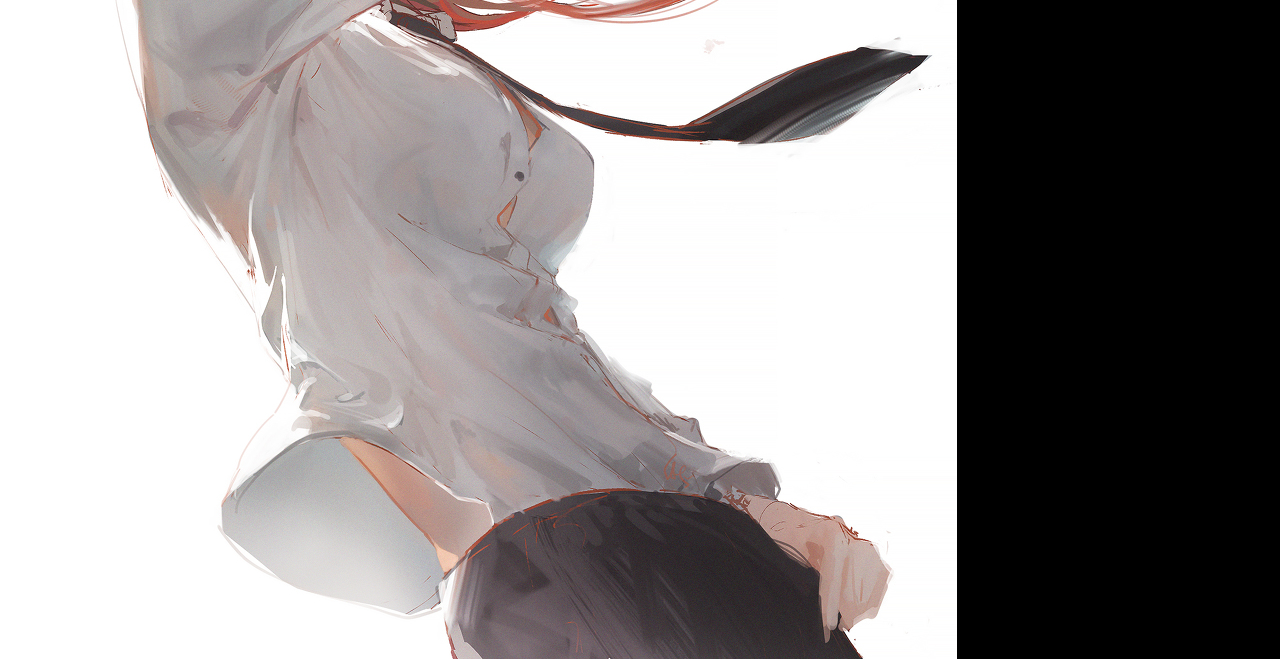
<file: imagecompare.html>
<!DOCTYPE html>
<!--[if lt IE 7]>      <html class="no-js lt-ie9 lt-ie8 lt-ie7"> <![endif]-->
<!--[if IE 7]>         <html class="no-js lt-ie9 lt-ie8"> <![endif]-->
<!--[if IE 8]>         <html class="no-js lt-ie9"> <![endif]-->
<!--[if gt IE 8]><!--> <html class="no-js"> <!--<![endif]-->
    <head>
    <meta charset="utf-8">
	<meta http-equiv="X-UA-Compatible" content="IE=edge">
	<title> パラダイス </title>
	<meta name="viewport" content="width=device-width, initial-scale=1">


	<meta property="og:title" content=""/>
	<meta property="og:image" content=""/>
	<meta property="og:url" content=""/>
	<meta property="og:site_name" content=""/>
	<meta property="og:description" content=""/>
	<meta name="twitter:title" content="" />
	<meta name="twitter:image" content="" />
	<meta name="twitter:url" content="" />
	<meta name="twitter:card" content="" />

    <link rel="shortcut icon" href="favicon.ico">

	<link href="https://fonts.googleapis.com/css?family=Inconsolata:400,700" rel="stylesheet">
	
	<!-- Animate.css -->
	<link rel="stylesheet" href="css/animate.css">
	<!-- Icomoon Icon Fonts-->
	<link rel="stylesheet" href="css/icomoon.css">
	<!-- Simple Line Icons -->
	<link rel="stylesheet" href="css/simple-line-icons.css">
	<!-- Bootstrap  -->
	<link rel="stylesheet" href="css/bootstrap.css">
	<!-- Style -->
	<link rel="stylesheet" href="css/style.css">

    <script src="js/modernizr-2.6.2.min.js"></script>

    </head>
    <body>
    <h1> Image Compare </h1>
    <div style="float: left;">
    <h2> PNG </h2>
        <img src="94866506_p0_master1200.png" />
    <h2> JPG </h2>
        <img src="94866506_p0_master1200.jpg" />
    <h2> SVG </h2>
        <img src="94866506_p0_master1200.jpg" />
    </div>

    <div id="cookie" class="cookie-consent-banner">
        <div class="cookie-consent-banner__inner">
        <div class="cookie-consent-banner__copy">
            <div class="cookie-consent-banner__header">THIS WEBSITE USES COOKIES</div>
            <div class="cookie-consent-banner__description">We use cookies to personalise content and ads, to provide social media features and to analyse our traffic. We also share information about your use of our site with our social media, advertising and analytics partners who may combine it with other information that you’ve provided to them or that they’ve collected from your use of their services. You consent to our cookies if you continue to use our website.</div>
        </div>
    
        <div class="cookie-consent-banner__actions">
            <a href="#" onClick="hideCookie()" class="cookie-consent-banner__cta">
            OK
            </a>
            
            <a href="#" onclick="window.close()" class="cookie-consent-banner__cta cookie-consent-banner__cta--secondary">
            Decline
            </a>
        </div>
        </div>
    </div>

</html>
</file>
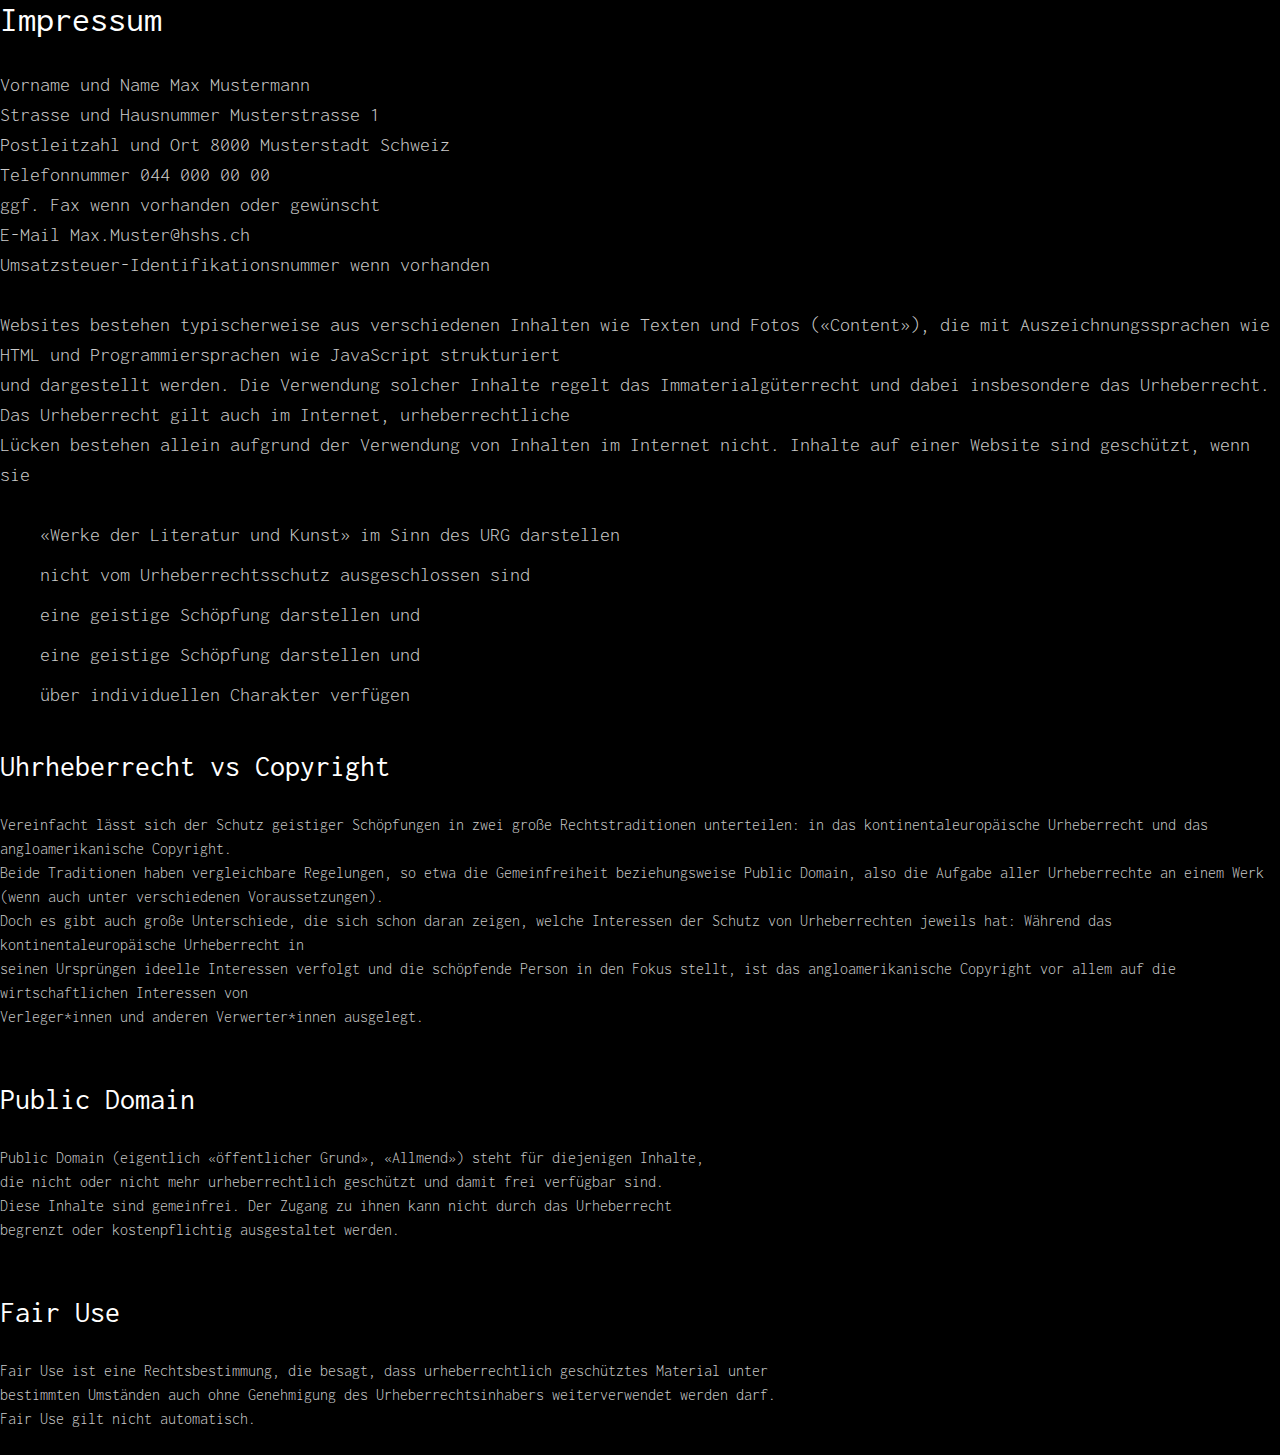
<file: impressum.html>
<!DOCTYPE html>
<!--[if lt IE 7]>      <html class="no-js lt-ie9 lt-ie8 lt-ie7"> <![endif]-->
<!--[if IE 7]>         <html class="no-js lt-ie9 lt-ie8"> <![endif]-->
<!--[if IE 8]>         <html class="no-js lt-ie9"> <![endif]-->
<!--[if gt IE 8]><!--> <html class="no-js"> <!--<![endif]-->
    <head>
    <meta charset="utf-8">
	<meta http-equiv="X-UA-Compatible" content="IE=edge">
	<title> パラダイス </title>
	<meta name="viewport" content="width=device-width, initial-scale=1">


	<meta property="og:title" content=""/>
	<meta property="og:image" content=""/>
	<meta property="og:url" content=""/>
	<meta property="og:site_name" content=""/>
	<meta property="og:description" content=""/>
	<meta name="twitter:title" content="" />
	<meta name="twitter:image" content="" />
	<meta name="twitter:url" content="" />
	<meta name="twitter:card" content="" />

    <link rel="shortcut icon" href="favicon.ico">

	<link href="https://fonts.googleapis.com/css?family=Inconsolata:400,700" rel="stylesheet">
	
	<!-- Animate.css -->
	<link rel="stylesheet" href="css/animate.css">
	<!-- Icomoon Icon Fonts-->
	<link rel="stylesheet" href="css/icomoon.css">
	<!-- Simple Line Icons -->
	<link rel="stylesheet" href="css/simple-line-icons.css">
	<!-- Bootstrap  -->
	<link rel="stylesheet" href="css/bootstrap.css">
	<!-- Style -->
	<link rel="stylesheet" href="css/style.css">

    <script src="js/modernizr-2.6.2.min.js"></script>

    </head>
    <body>
    <h1> Impressum </h1>
    <div>
        Vorname und Name Max Mustermann <br>
        Strasse und Hausnummer Musterstrasse 1 <br>
        Postleitzahl und Ort 8000 Musterstadt Schweiz <br>
        Telefonnummer 044 000 00 00 <br>
        ggf. Fax wenn vorhanden oder gewünscht <br>
        E-Mail Max.Muster@hshs.ch <br>
        Umsatzsteuer-Identifikationsnummer wenn vorhanden <br>
    </div>
    <br>
    <div>
        Websites bestehen typischerweise aus verschiedenen Inhalten wie Texten und Fotos («Content»), die mit Auszeichnungssprachen wie HTML und Programmiersprachen wie JavaScript strukturiert <br>
        und dargestellt werden. Die Verwendung solcher Inhalte regelt das Immaterialgüterrecht und dabei insbesondere das Urheberrecht. Das Urheberrecht gilt auch im Internet, urheberrechtliche <br>
        Lücken bestehen allein aufgrund der Verwendung von Inhalten im Internet nicht. Inhalte auf einer Website sind geschützt, wenn sie <br>
    </div>
    <br>
    <li>
        <ol>«Werke der Literatur und Kunst» im Sinn des URG darstellen</ol>
        <ol>nicht vom Urheberrechtsschutz ausgeschlossen sind</ol>
        <ol>eine geistige Schöpfung darstellen und</ol>
        <ol>eine geistige Schöpfung darstellen und</ol>
        <ol>über individuellen Charakter verfügen</ol>
    </li>
    <br>
    <h2> Uhrheberrecht vs Copyright</h2>
    <div>
        <p>
            Vereinfacht lässt sich der Schutz geistiger Schöpfungen in zwei große Rechtstraditionen unterteilen: in das kontinentaleuropäische Urheberrecht und das angloamerikanische Copyright. <br>
            Beide Traditionen haben vergleichbare Regelungen, so etwa die Gemeinfreiheit beziehungsweise Public Domain, also die Aufgabe aller Urheberrechte an einem Werk (wenn auch unter verschiedenen Voraussetzungen). <br>

            Doch es gibt auch große Unterschiede, die sich schon daran zeigen, welche Interessen der Schutz von Urheberrechten jeweils hat: Während das kontinentaleuropäische Urheberrecht in <br>
            seinen Ursprüngen ideelle Interessen verfolgt und die schöpfende Person in den Fokus stellt, ist das angloamerikanische Copyright vor allem auf die wirtschaftlichen Interessen von <br>
            Verleger*innen und anderen Verwerter*innen ausgelegt. <br>
        </p>
    </div>
    <br>
    <h2> Public Domain </h2>
    <div>
        <p>
            Public Domain (eigentlich «öffentlicher Grund», «Allmend») steht für diejenigen Inhalte, <br>
            die nicht oder nicht mehr urheberrechtlich geschützt und damit frei verfügbar sind. <br>
            Diese Inhalte sind gemeinfrei. Der Zugang zu ihnen kann nicht durch das Urheberrecht <br>
            begrenzt oder kostenpflichtig ausgestaltet werden. <br>
        </p>
    </div>
    <br>
    <h2> Fair Use </h2>
    <div>
        <p>
            Fair Use ist eine Rechtsbestimmung, die besagt, dass urheberrechtlich geschütztes Material unter <br>
            bestimmten Umständen auch ohne Genehmigung des Urheberrechtsinhabers weiterverwendet werden darf. <br>
            Fair Use gilt nicht automatisch. <br>
        </p>
    </div>

    <div id="cookie" class="cookie-consent-banner">
        <div class="cookie-consent-banner__inner">
        <div class="cookie-consent-banner__copy">
            <div class="cookie-consent-banner__header">THIS WEBSITE USES COOKIES</div>
            <div class="cookie-consent-banner__description">We use cookies to personalise content and ads, to provide social media features and to analyse our traffic. We also share information about your use of our site with our social media, advertising and analytics partners who may combine it with other information that you’ve provided to them or that they’ve collected from your use of their services. You consent to our cookies if you continue to use our website.</div>
        </div>
    
        <div class="cookie-consent-banner__actions">
            <a href="#" onClick="hideCookie()" class="cookie-consent-banner__cta">
            OK
            </a>
            
            <a href="#" onclick="window.close()" class="cookie-consent-banner__cta cookie-consent-banner__cta--secondary">
            Decline
            </a>
        </div>
        </div>
    </div>

</html>
</file>
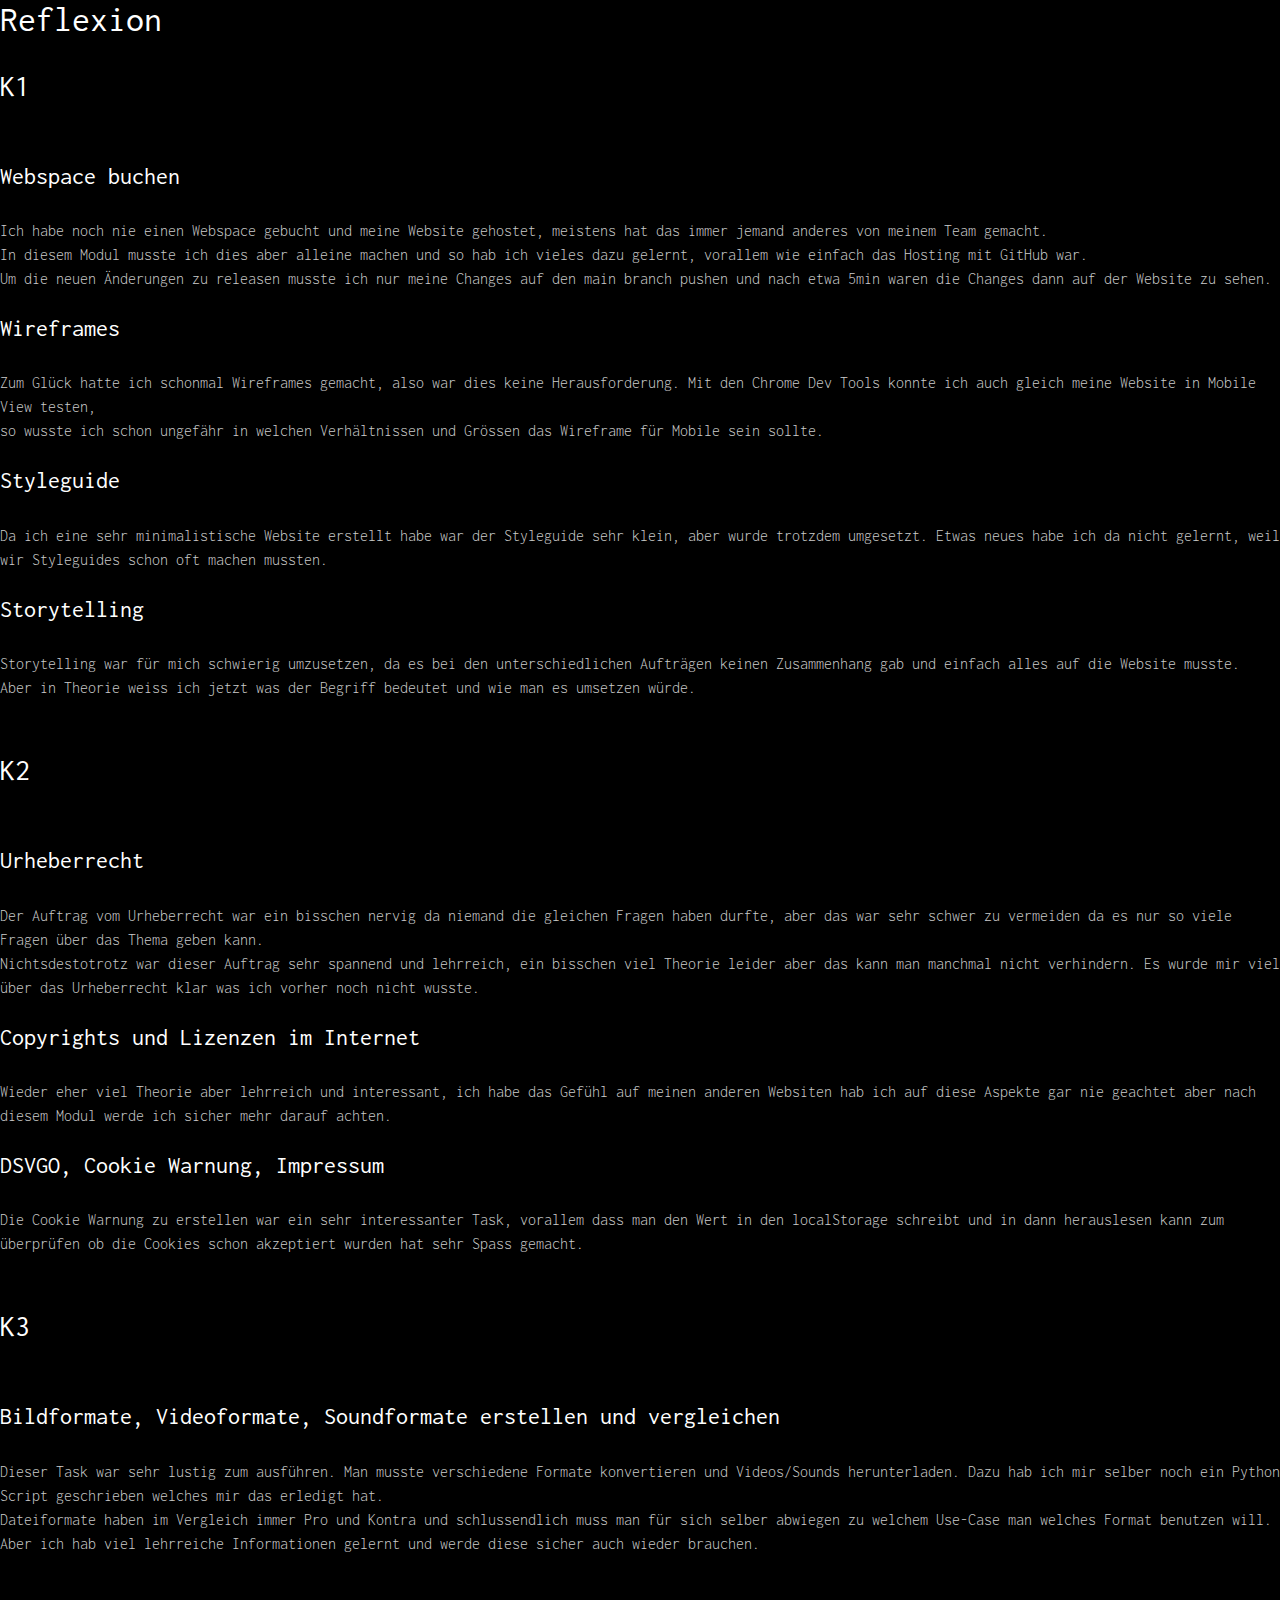
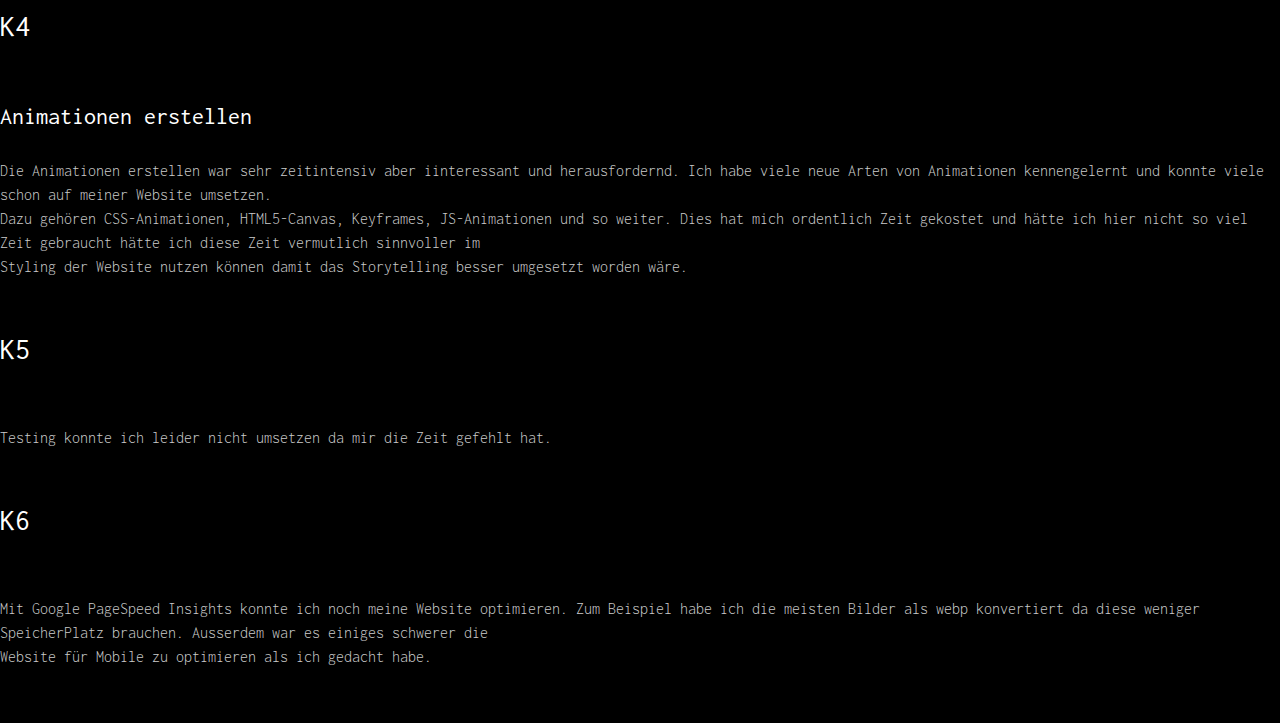
<file: reflexion.html>
<!DOCTYPE html>
<!--[if lt IE 7]>      <html class="no-js lt-ie9 lt-ie8 lt-ie7"> <![endif]-->
<!--[if IE 7]>         <html class="no-js lt-ie9 lt-ie8"> <![endif]-->
<!--[if IE 8]>         <html class="no-js lt-ie9"> <![endif]-->
<!--[if gt IE 8]><!--> <html class="no-js"> <!--<![endif]-->
    <head>
    <meta charset="utf-8">
	<meta http-equiv="X-UA-Compatible" content="IE=edge">
	<title> パラダイス </title>
	<meta name="viewport" content="width=device-width, initial-scale=1">


	<meta property="og:title" content=""/>
	<meta property="og:image" content=""/>
	<meta property="og:url" content=""/>
	<meta property="og:site_name" content=""/>
	<meta property="og:description" content=""/>
	<meta name="twitter:title" content="" />
	<meta name="twitter:image" content="" />
	<meta name="twitter:url" content="" />
	<meta name="twitter:card" content="" />

    <link rel="shortcut icon" href="favicon.ico">

	<link href="https://fonts.googleapis.com/css?family=Inconsolata:400,700" rel="stylesheet">
	
	<!-- Animate.css -->
	<link rel="stylesheet" href="css/animate.css">
	<!-- Icomoon Icon Fonts-->
	<link rel="stylesheet" href="css/icomoon.css">
	<!-- Simple Line Icons -->
	<link rel="stylesheet" href="css/simple-line-icons.css">
	<!-- Bootstrap  -->
	<link rel="stylesheet" href="css/bootstrap.css">
	<!-- Style -->
	<link rel="stylesheet" href="css/style.css">

    <script src="js/modernizr-2.6.2.min.js"></script>

    </head>
    <body>
    <h1> Reflexion </h1>
    <div>
        <h2>K1</h2>
        <br>
        <div>
            <div>
                <h3>Webspace buchen</h3>
                <p>
                    Ich habe noch nie einen Webspace gebucht und meine Website gehostet, meistens hat das immer jemand anderes von meinem Team gemacht. <br>
                    In diesem Modul musste ich dies aber alleine machen und so hab ich vieles dazu gelernt, vorallem wie einfach das Hosting mit GitHub war. <br>
                    Um die neuen Änderungen zu releasen musste ich nur meine Changes auf den main branch pushen und nach etwa 5min waren die Changes dann auf der Website zu sehen. <br>
                </p>
            </div>
            <div>
                <h3>Wireframes</h3>
                <p>
                    Zum Glück hatte ich schonmal Wireframes gemacht, also war dies keine Herausforderung. Mit den Chrome Dev Tools konnte ich auch gleich meine Website in Mobile View testen, <br>
                    so wusste ich schon ungefähr in welchen Verhältnissen und Grössen das Wireframe für Mobile sein sollte.
                </p>
            </div>
            <div>
                <h3>Styleguide</h3>
                <p>
                    Da ich eine sehr minimalistische Website erstellt habe war der Styleguide sehr klein, aber wurde trotzdem umgesetzt. Etwas neues habe ich da nicht gelernt, weil wir Styleguides schon oft machen mussten.
                </p>
            </div>
            <div>
                <h3>Storytelling</h3>
                <p>
                    Storytelling war für mich schwierig umzusetzen, da es bei den unterschiedlichen Aufträgen keinen Zusammenhang gab und einfach alles auf die Website musste. <br>
                    Aber in Theorie weiss ich jetzt was der Begriff bedeutet und wie man es umsetzen würde.
                </p>
            </div>
        </div>
        <br>
        <h2>K2</h2>
        <br>
        <div>
            <div>
                <h3>Urheberrecht</h3>
                <p>
                    Der Auftrag vom Urheberrecht war ein bisschen nervig da niemand die gleichen Fragen haben durfte, aber das war sehr schwer zu vermeiden da es nur so viele Fragen über das Thema geben kann. <br>
                    Nichtsdestotrotz war dieser Auftrag sehr spannend und lehrreich, ein bisschen viel Theorie leider aber das kann man manchmal nicht verhindern. Es wurde mir viel über das Urheberrecht klar was ich vorher noch nicht wusste.
                </p>
            </div>
            <div>
                <h3>Copyrights und Lizenzen im Internet</h3>
                <p>
                    Wieder eher viel Theorie aber lehrreich und interessant, ich habe das Gefühl auf meinen anderen Websiten hab ich auf diese Aspekte gar nie geachtet aber nach diesem Modul werde ich sicher mehr darauf achten.
                </p>
            </div>
            <div>
                <h3>DSVGO, Cookie Warnung, Impressum</h3>
                <p>
                    Die Cookie Warnung zu erstellen war ein sehr interessanter Task, vorallem dass man den Wert in den localStorage schreibt und in dann herauslesen kann zum überprüfen ob die Cookies schon akzeptiert wurden hat sehr Spass gemacht.
                </p>
            </div>
        </div>
        <br>
        <h2>K3</h2>
        <br>
        <div>
            <div>
                <h3>Bildformate, Videoformate, Soundformate erstellen und vergleichen</h3>
                <p>
                    Dieser Task war sehr lustig zum ausführen. Man musste verschiedene Formate konvertieren und Videos/Sounds herunterladen. Dazu hab ich mir selber noch ein Python Script geschrieben welches mir das erledigt hat. <br>
                    Dateiformate haben im Vergleich immer Pro und Kontra und schlussendlich muss man für sich selber abwiegen zu welchem Use-Case man welches Format benutzen will. Aber ich hab viel lehrreiche Informationen gelernt und werde diese sicher auch wieder brauchen.
                </p>
            </div>
        </div>
        <br>
        <h2>K4</h2>
        <br>
        <div>
            <div>
                <h3>Animationen erstellen</h3>
                <p>
                    Die Animationen erstellen war sehr zeitintensiv aber iinteressant und herausfordernd. Ich habe viele neue Arten von Animationen kennengelernt und konnte viele schon auf meiner Website umsetzen. <br>
                    Dazu gehören CSS-Animationen, HTML5-Canvas, Keyframes, JS-Animationen und so weiter. Dies hat mich ordentlich Zeit gekostet und hätte ich hier nicht so viel Zeit gebraucht hätte ich diese Zeit vermutlich sinnvoller im <br>
                    Styling der Website nutzen können damit das Storytelling besser umgesetzt worden wäre.
                </p>
            </div>
        </div>
        <br>
        <h2>K5</h2>
        <br>
        <div>
            <p>
                Testing konnte ich leider nicht umsetzen da mir die Zeit gefehlt hat.
            </p>
        </div>
        <br>
        <h2>K6</h2>
        <br>
        <div>
            <p>
                Mit Google PageSpeed Insights konnte ich noch meine Website optimieren. Zum Beispiel habe ich die meisten Bilder als webp konvertiert da diese weniger SpeicherPlatz brauchen. Ausserdem war es einiges schwerer die <br>
                Website für Mobile zu optimieren als ich gedacht habe.
            </p>
        </div>
        <br>        
    </div>

    <div id="cookie" class="cookie-consent-banner">
        <div class="cookie-consent-banner__inner">
        <div class="cookie-consent-banner__copy">
            <div class="cookie-consent-banner__header">THIS WEBSITE USES COOKIES</div>
            <div class="cookie-consent-banner__description">We use cookies to personalise content and ads, to provide social media features and to analyse our traffic. We also share information about your use of our site with our social media, advertising and analytics partners who may combine it with other information that you’ve provided to them or that they’ve collected from your use of their services. You consent to our cookies if you continue to use our website.</div>
        </div>
    
        <div class="cookie-consent-banner__actions">
            <a href="#" onClick="hideCookie()" class="cookie-consent-banner__cta">
            OK
            </a>
            
            <a href="#" onclick="window.close()" class="cookie-consent-banner__cta cookie-consent-banner__cta--secondary">
            Decline
            </a>
        </div>
        </div>
    </div>

</html>
</file>
<file: css/icomoon.css>
@font-face {
	font-family: 'icomoon';
	src:url('../fonts/icomoon/icomoon.eot?qtatmt');
	src:url('../fonts/icomoon/icomoon.eot?qtatmt#iefix') format('embedded-opentype'),
		url('../fonts/icomoon/icomoon.ttf?qtatmt') format('truetype'),
		url('../fonts/icomoon/icomoon.woff?qtatmt') format('woff'),
		url('../fonts/icomoon/icomoon.svg?qtatmt#icomoon') format('svg');
	font-weight: normal;
	font-style: normal;
}

[class^="icon-"], [class*=" icon-"] {
	font-family: 'icomoon';
	speak: none;
	font-style: normal;
	font-weight: normal;
	font-variant: normal;
	text-transform: none;
	line-height: 1;

	/* Better Font Rendering =========== */
	-webkit-font-smoothing: antialiased;
	-moz-osx-font-smoothing: grayscale;
}

.icon-glass:before {
	content: "\f000";
}
.icon-music:before {
	content: "\f001";
}
.icon-search2:before {
	content: "\f002";
}
.icon-envelope-o:before {
	content: "\f003";
}
.icon-heart:before {
	content: "\f004";
}
.icon-star:before {
	content: "\f005";
}
.icon-star-o:before {
	content: "\f006";
}
.icon-user:before {
	content: "\f007";
}
.icon-film:before {
	content: "\f008";
}
.icon-th-large:before {
	content: "\f009";
}
.icon-th:before {
	content: "\f00a";
}
.icon-th-list:before {
	content: "\f00b";
}
.icon-check:before {
	content: "\f00c";
}
.icon-close:before {
	content: "\f00d";
}
.icon-remove:before {
	content: "\f00d";
}
.icon-times:before {
	content: "\f00d";
}
.icon-search-plus:before {
	content: "\f00e";
}
.icon-search-minus:before {
	content: "\f010";
}
.icon-power-off:before {
	content: "\f011";
}
.icon-signal:before {
	content: "\f012";
}
.icon-cog:before {
	content: "\f013";
}
.icon-gear:before {
	content: "\f013";
}
.icon-trash-o:before {
	content: "\f014";
}
.icon-home:before {
	content: "\f015";
}
.icon-file-o:before {
	content: "\f016";
}
.icon-clock-o:before {
	content: "\f017";
}
.icon-road:before {
	content: "\f018";
}
.icon-download:before {
	content: "\f019";
}
.icon-arrow-circle-o-down:before {
	content: "\f01a";
}
.icon-arrow-circle-o-up:before {
	content: "\f01b";
}
.icon-inbox:before {
	content: "\f01c";
}
.icon-play-circle-o:before {
	content: "\f01d";
}
.icon-repeat2:before {
	content: "\f01e";
}
.icon-rotate-right:before {
	content: "\f01e";
}
.icon-refresh:before {
	content: "\f021";
}
.icon-list-alt:before {
	content: "\f022";
}
.icon-lock:before {
	content: "\f023";
}
.icon-flag:before {
	content: "\f024";
}
.icon-headphones:before {
	content: "\f025";
}
.icon-volume-off:before {
	content: "\f026";
}
.icon-volume-down:before {
	content: "\f027";
}
.icon-volume-up:before {
	content: "\f028";
}
.icon-qrcode:before {
	content: "\f029";
}
.icon-barcode:before {
	content: "\f02a";
}
.icon-tag:before {
	content: "\f02b";
}
.icon-tags:before {
	content: "\f02c";
}
.icon-book:before {
	content: "\f02d";
}
.icon-bookmark:before {
	content: "\f02e";
}
.icon-print:before {
	content: "\f02f";
}
.icon-camera:before {
	content: "\f030";
}
.icon-font:before {
	content: "\f031";
}
.icon-bold:before {
	content: "\f032";
}
.icon-italic:before {
	content: "\f033";
}
.icon-text-height:before {
	content: "\f034";
}
.icon-text-width:before {
	content: "\f035";
}
.icon-align-left:before {
	content: "\f036";
}
.icon-align-center2:before {
	content: "\f037";
}
.icon-align-right:before {
	content: "\f038";
}
.icon-align-justify2:before {
	content: "\f039";
}
.icon-list:before {
	content: "\f03a";
}
.icon-dedent:before {
	content: "\f03b";
}
.icon-outdent:before {
	content: "\f03b";
}
.icon-indent:before {
	content: "\f03c";
}
.icon-video-camera:before {
	content: "\f03d";
}
.icon-image:before {
	content: "\f03e";
}
.icon-photo:before {
	content: "\f03e";
}
.icon-picture-o:before {
	content: "\f03e";
}
.icon-pencil:before {
	content: "\f040";
}
.icon-map-marker:before {
	content: "\f041";
}
.icon-adjust:before {
	content: "\f042";
}
.icon-tint:before {
	content: "\f043";
}
.icon-edit:before {
	content: "\f044";
}
.icon-pencil-square-o:before {
	content: "\f044";
}
.icon-share-square-o:before {
	content: "\f045";
}
.icon-check-square-o:before {
	content: "\f046";
}
.icon-arrows:before {
	content: "\f047";
}
.icon-step-backward:before {
	content: "\f048";
}
.icon-fast-backward:before {
	content: "\f049";
}
.icon-backward:before {
	content: "\f04a";
}
.icon-play2:before {
	content: "\f04b";
}
.icon-pause2:before {
	content: "\f04c";
}
.icon-stop2:before {
	content: "\f04d";
}
.icon-forward:before {
	content: "\f04e";
}
.icon-fast-forward2:before {
	content: "\f050";
}
.icon-step-forward:before {
	content: "\f051";
}
.icon-eject:before {
	content: "\f052";
}
.icon-chevron-left:before {
	content: "\f053";
}
.icon-chevron-right:before {
	content: "\f054";
}
.icon-plus-circle:before {
	content: "\f055";
}
.icon-minus-circle:before {
	content: "\f056";
}
.icon-times-circle:before {
	content: "\f057";
}
.icon-check-circle:before {
	content: "\f058";
}
.icon-question-circle:before {
	content: "\f059";
}
.icon-info-circle:before {
	content: "\f05a";
}
.icon-crosshairs:before {
	content: "\f05b";
}
.icon-times-circle-o:before {
	content: "\f05c";
}
.icon-check-circle-o:before {
	content: "\f05d";
}
.icon-ban2:before {
	content: "\f05e";
}
.icon-arrow-left:before {
	content: "\f060";
}
.icon-arrow-right:before {
	content: "\f061";
}
.icon-arrow-up:before {
	content: "\f062";
}
.icon-arrow-down:before {
	content: "\f063";
}
.icon-mail-forward:before {
	content: "\f064";
}
.icon-share:before {
	content: "\f064";
}
.icon-expand2:before {
	content: "\f065";
}
.icon-compress:before {
	content: "\f066";
}
.icon-plus:before {
	content: "\f067";
}
.icon-minus:before {
	content: "\f068";
}
.icon-asterisk:before {
	content: "\f069";
}
.icon-exclamation-circle:before {
	content: "\f06a";
}
.icon-gift:before {
	content: "\f06b";
}
.icon-leaf:before {
	content: "\f06c";
}
.icon-fire:before {
	content: "\f06d";
}
.icon-eye:before {
	content: "\f06e";
}
.icon-eye-slash:before {
	content: "\f070";
}
.icon-exclamation-triangle:before {
	content: "\f071";
}
.icon-warning:before {
	content: "\f071";
}
.icon-plane:before {
	content: "\f072";
}
.icon-calendar:before {
	content: "\f073";
}
.icon-random:before {
	content: "\f074";
}
.icon-comment:before {
	content: "\f075";
}
.icon-magnet:before {
	content: "\f076";
}
.icon-chevron-up:before {
	content: "\f077";
}
.icon-chevron-down:before {
	content: "\f078";
}
.icon-retweet:before {
	content: "\f079";
}
.icon-shopping-cart:before {
	content: "\f07a";
}
.icon-folder:before {
	content: "\f07b";
}
.icon-folder-open:before {
	content: "\f07c";
}
.icon-arrows-v:before {
	content: "\f07d";
}
.icon-arrows-h:before {
	content: "\f07e";
}
.icon-bar-chart:before {
	content: "\f080";
}
.icon-bar-chart-o:before {
	content: "\f080";
}
.icon-twitter-square:before {
	content: "\f081";
}
.icon-facebook-square:before {
	content: "\f082";
}
.icon-camera-retro:before {
	content: "\f083";
}
.icon-key:before {
	content: "\f084";
}
.icon-cogs:before {
	content: "\f085";
}
.icon-gears:before {
	content: "\f085";
}
.icon-comments:before {
	content: "\f086";
}
.icon-thumbs-o-up:before {
	content: "\f087";
}
.icon-thumbs-o-down:before {
	content: "\f088";
}
.icon-star-half:before {
	content: "\f089";
}
.icon-heart-o:before {
	content: "\f08a";
}
.icon-sign-out:before {
	content: "\f08b";
}
.icon-linkedin-square:before {
	content: "\f08c";
}
.icon-thumb-tack:before {
	content: "\f08d";
}
.icon-external-link:before {
	content: "\f08e";
}
.icon-sign-in:before {
	content: "\f090";
}
.icon-trophy:before {
	content: "\f091";
}
.icon-github-square:before {
	content: "\f092";
}
.icon-upload:before {
	content: "\f093";
}
.icon-lemon-o:before {
	content: "\f094";
}
.icon-phone:before {
	content: "\f095";
}
.icon-square-o:before {
	content: "\f096";
}
.icon-bookmark-o:before {
	content: "\f097";
}
.icon-phone-square:before {
	content: "\f098";
}
.icon-twitter:before {
	content: "\f099";
}
.icon-facebook:before {
	content: "\f09a";
}
.icon-facebook-f:before {
	content: "\f09a";
}
.icon-github:before {
	content: "\f09b";
}
.icon-unlock2:before {
	content: "\f09c";
}
.icon-credit-card:before {
	content: "\f09d";
}
.icon-feed:before {
	content: "\f09e";
}
.icon-rss:before {
	content: "\f09e";
}
.icon-hdd-o:before {
	content: "\f0a0";
}
.icon-bullhorn:before {
	content: "\f0a1";
}
.icon-bell-o:before {
	content: "\f0a2";
}
.icon-certificate:before {
	content: "\f0a3";
}
.icon-hand-o-right:before {
	content: "\f0a4";
}
.icon-hand-o-left:before {
	content: "\f0a5";
}
.icon-hand-o-up:before {
	content: "\f0a6";
}
.icon-hand-o-down:before {
	content: "\f0a7";
}
.icon-arrow-circle-left:before {
	content: "\f0a8";
}
.icon-arrow-circle-right:before {
	content: "\f0a9";
}
.icon-arrow-circle-up:before {
	content: "\f0aa";
}
.icon-arrow-circle-down:before {
	content: "\f0ab";
}
.icon-globe:before {
	content: "\f0ac";
}
.icon-wrench:before {
	content: "\f0ad";
}
.icon-tasks:before {
	content: "\f0ae";
}
.icon-filter:before {
	content: "\f0b0";
}
.icon-briefcase:before {
	content: "\f0b1";
}
.icon-arrows-alt:before {
	content: "\f0b2";
}
.icon-group:before {
	content: "\f0c0";
}
.icon-users:before {
	content: "\f0c0";
}
.icon-chain:before {
	content: "\f0c1";
}
.icon-link:before {
	content: "\f0c1";
}
.icon-cloud:before {
	content: "\f0c2";
}
.icon-flask:before {
	content: "\f0c3";
}
.icon-cut:before {
	content: "\f0c4";
}
.icon-scissors:before {
	content: "\f0c4";
}
.icon-copy:before {
	content: "\f0c5";
}
.icon-files-o:before {
	content: "\f0c5";
}
.icon-paperclip:before {
	content: "\f0c6";
}
.icon-floppy-o:before {
	content: "\f0c7";
}
.icon-save:before {
	content: "\f0c7";
}
.icon-square:before {
	content: "\f0c8";
}
.icon-bars:before {
	content: "\f0c9";
}
.icon-navicon:before {
	content: "\f0c9";
}
.icon-reorder:before {
	content: "\f0c9";
}
.icon-list-ul:before {
	content: "\f0ca";
}
.icon-list-ol:before {
	content: "\f0cb";
}
.icon-strikethrough:before {
	content: "\f0cc";
}
.icon-underline:before {
	content: "\f0cd";
}
.icon-table:before {
	content: "\f0ce";
}
.icon-magic:before {
	content: "\f0d0";
}
.icon-truck:before {
	content: "\f0d1";
}
.icon-pinterest:before {
	content: "\f0d2";
}
.icon-pinterest-square:before {
	content: "\f0d3";
}
.icon-google-plus-square:before {
	content: "\f0d4";
}
.icon-google-plus:before {
	content: "\f0d5";
}
.icon-money:before {
	content: "\f0d6";
}
.icon-caret-down:before {
	content: "\f0d7";
}
.icon-caret-up:before {
	content: "\f0d8";
}
.icon-caret-left:before {
	content: "\f0d9";
}
.icon-caret-right:before {
	content: "\f0da";
}
.icon-columns2:before {
	content: "\f0db";
}
.icon-sort:before {
	content: "\f0dc";
}
.icon-unsorted:before {
	content: "\f0dc";
}
.icon-sort-desc:before {
	content: "\f0dd";
}
.icon-sort-down:before {
	content: "\f0dd";
}
.icon-sort-asc:before {
	content: "\f0de";
}
.icon-sort-up:before {
	content: "\f0de";
}
.icon-envelope:before {
	content: "\f0e0";
}
.icon-linkedin:before {
	content: "\f0e1";
}
.icon-rotate-left:before {
	content: "\f0e2";
}
.icon-undo:before {
	content: "\f0e2";
}
.icon-gavel:before {
	content: "\f0e3";
}
.icon-legal:before {
	content: "\f0e3";
}
.icon-dashboard:before {
	content: "\f0e4";
}
.icon-tachometer:before {
	content: "\f0e4";
}
.icon-comment-o:before {
	content: "\f0e5";
}
.icon-comments-o:before {
	content: "\f0e6";
}
.icon-bolt:before {
	content: "\f0e7";
}
.icon-flash:before {
	content: "\f0e7";
}
.icon-sitemap:before {
	content: "\f0e8";
}
.icon-umbrella2:before {
	content: "\f0e9";
}
.icon-clipboard:before {
	content: "\f0ea";
}
.icon-paste:before {
	content: "\f0ea";
}
.icon-lightbulb-o:before {
	content: "\f0eb";
}
.icon-exchange:before {
	content: "\f0ec";
}
.icon-cloud-download2:before {
	content: "\f0ed";
}
.icon-cloud-upload2:before {
	content: "\f0ee";
}
.icon-user-md:before {
	content: "\f0f0";
}
.icon-stethoscope:before {
	content: "\f0f1";
}
.icon-suitcase:before {
	content: "\f0f2";
}
.icon-bell:before {
	content: "\f0f3";
}
.icon-coffee:before {
	content: "\f0f4";
}
.icon-cutlery:before {
	content: "\f0f5";
}
.icon-file-text-o:before {
	content: "\f0f6";
}
.icon-building-o:before {
	content: "\f0f7";
}
.icon-hospital-o:before {
	content: "\f0f8";
}
.icon-ambulance:before {
	content: "\f0f9";
}
.icon-medkit:before {
	content: "\f0fa";
}
.icon-fighter-jet:before {
	content: "\f0fb";
}
.icon-beer:before {
	content: "\f0fc";
}
.icon-h-square:before {
	content: "\f0fd";
}
.icon-plus-square:before {
	content: "\f0fe";
}
.icon-angle-double-left:before {
	content: "\f100";
}
.icon-angle-double-right:before {
	content: "\f101";
}
.icon-angle-double-up:before {
	content: "\f102";
}
.icon-angle-double-down:before {
	content: "\f103";
}
.icon-angle-left:before {
	content: "\f104";
}
.icon-angle-right:before {
	content: "\f105";
}
.icon-angle-up:before {
	content: "\f106";
}
.icon-angle-down:before {
	content: "\f107";
}
.icon-desktop:before {
	content: "\f108";
}
.icon-laptop:before {
	content: "\f109";
}
.icon-tablet:before {
	content: "\f10a";
}
.icon-mobile:before {
	content: "\f10b";
}
.icon-mobile-phone:before {
	content: "\f10b";
}
.icon-circle-o:before {
	content: "\f10c";
}
.icon-quote-left:before {
	content: "\f10d";
}
.icon-quote-right:before {
	content: "\f10e";
}
.icon-spinner:before {
	content: "\f110";
}
.icon-circle:before {
	content: "\f111";
}
.icon-mail-reply:before {
	content: "\f112";
}
.icon-reply:before {
	content: "\f112";
}
.icon-github-alt:before {
	content: "\f113";
}
.icon-folder-o:before {
	content: "\f114";
}
.icon-folder-open-o:before {
	content: "\f115";
}
.icon-smile-o:before {
	content: "\f118";
}
.icon-frown-o:before {
	content: "\f119";
}
.icon-meh-o:before {
	content: "\f11a";
}
.icon-gamepad:before {
	content: "\f11b";
}
.icon-keyboard-o:before {
	content: "\f11c";
}
.icon-flag-o:before {
	content: "\f11d";
}
.icon-flag-checkered:before {
	content: "\f11e";
}
.icon-terminal:before {
	content: "\f120";
}
.icon-code:before {
	content: "\f121";
}
.icon-mail-reply-all:before {
	content: "\f122";
}
.icon-reply-all:before {
	content: "\f122";
}
.icon-star-half-empty:before {
	content: "\f123";
}
.icon-star-half-full:before {
	content: "\f123";
}
.icon-star-half-o:before {
	content: "\f123";
}
.icon-location-arrow:before {
	content: "\f124";
}
.icon-crop:before {
	content: "\f125";
}
.icon-code-fork:before {
	content: "\f126";
}
.icon-chain-broken:before {
	content: "\f127";
}
.icon-unlink:before {
	content: "\f127";
}
.icon-question:before {
	content: "\f128";
}
.icon-info:before {
	content: "\f129";
}
.icon-exclamation:before {
	content: "\f12a";
}
.icon-superscript:before {
	content: "\f12b";
}
.icon-subscript:before {
	content: "\f12c";
}
.icon-eraser:before {
	content: "\f12d";
}
.icon-puzzle-piece:before {
	content: "\f12e";
}
.icon-microphone2:before {
	content: "\f130";
}
.icon-microphone-slash:before {
	content: "\f131";
}
.icon-shield:before {
	content: "\f132";
}
.icon-calendar-o:before {
	content: "\f133";
}
.icon-fire-extinguisher:before {
	content: "\f134";
}
.icon-rocket:before {
	content: "\f135";
}
.icon-maxcdn:before {
	content: "\f136";
}
.icon-chevron-circle-left:before {
	content: "\f137";
}
.icon-chevron-circle-right:before {
	content: "\f138";
}
.icon-chevron-circle-up:before {
	content: "\f139";
}
.icon-chevron-circle-down:before {
	content: "\f13a";
}
.icon-html5:before {
	content: "\f13b";
}
.icon-css3:before {
	content: "\f13c";
}
.icon-anchor2:before {
	content: "\f13d";
}
.icon-unlock-alt:before {
	content: "\f13e";
}
.icon-bullseye:before {
	content: "\f140";
}
.icon-ellipsis-h:before {
	content: "\f141";
}
.icon-ellipsis-v:before {
	content: "\f142";
}
.icon-rss-square:before {
	content: "\f143";
}
.icon-play-circle:before {
	content: "\f144";
}
.icon-ticket:before {
	content: "\f145";
}
.icon-minus-square:before {
	content: "\f146";
}
.icon-minus-square-o:before {
	content: "\f147";
}
.icon-level-up:before {
	content: "\f148";
}
.icon-level-down:before {
	content: "\f149";
}
.icon-check-square:before {
	content: "\f14a";
}
.icon-pencil-square:before {
	content: "\f14b";
}
.icon-external-link-square:before {
	content: "\f14c";
}
.icon-share-square:before {
	content: "\f14d";
}
.icon-compass:before {
	content: "\f14e";
}
.icon-caret-square-o-down:before {
	content: "\f150";
}
.icon-toggle-down:before {
	content: "\f150";
}
.icon-caret-square-o-up:before {
	content: "\f151";
}
.icon-toggle-up:before {
	content: "\f151";
}
.icon-caret-square-o-right:before {
	content: "\f152";
}
.icon-toggle-right:before {
	content: "\f152";
}
.icon-eur:before {
	content: "\f153";
}
.icon-euro:before {
	content: "\f153";
}
.icon-gbp:before {
	content: "\f154";
}
.icon-dollar:before {
	content: "\f155";
}
.icon-usd:before {
	content: "\f155";
}
.icon-inr:before {
	content: "\f156";
}
.icon-rupee:before {
	content: "\f156";
}
.icon-cny:before {
	content: "\f157";
}
.icon-jpy:before {
	content: "\f157";
}
.icon-rmb:before {
	content: "\f157";
}
.icon-yen:before {
	content: "\f157";
}
.icon-rouble:before {
	content: "\f158";
}
.icon-rub:before {
	content: "\f158";
}
.icon-ruble:before {
	content: "\f158";
}
.icon-krw:before {
	content: "\f159";
}
.icon-won:before {
	content: "\f159";
}
.icon-bitcoin:before {
	content: "\f15a";
}
.icon-btc:before {
	content: "\f15a";
}
.icon-file2:before {
	content: "\f15b";
}
.icon-file-text:before {
	content: "\f15c";
}
.icon-sort-alpha-asc:before {
	content: "\f15d";
}
.icon-sort-alpha-desc:before {
	content: "\f15e";
}
.icon-sort-amount-asc:before {
	content: "\f160";
}
.icon-sort-amount-desc:before {
	content: "\f161";
}
.icon-sort-numeric-asc:before {
	content: "\f162";
}
.icon-sort-numeric-desc:before {
	content: "\f163";
}
.icon-thumbs-up:before {
	content: "\f164";
}
.icon-thumbs-down:before {
	content: "\f165";
}
.icon-youtube-square:before {
	content: "\f166";
}
.icon-youtube:before {
	content: "\f167";
}
.icon-xing:before {
	content: "\f168";
}
.icon-xing-square:before {
	content: "\f169";
}
.icon-youtube-play:before {
	content: "\f16a";
}
.icon-dropbox:before {
	content: "\f16b";
}
.icon-stack-overflow:before {
	content: "\f16c";
}
.icon-instagram:before {
	content: "\f16d";
}
.icon-flickr:before {
	content: "\f16e";
}
.icon-adn:before {
	content: "\f170";
}
.icon-bitbucket:before {
	content: "\f171";
}
.icon-bitbucket-square:before {
	content: "\f172";
}
.icon-tumblr:before {
	content: "\f173";
}
.icon-tumblr-square:before {
	content: "\f174";
}
.icon-long-arrow-down:before {
	content: "\f175";
}
.icon-long-arrow-up:before {
	content: "\f176";
}
.icon-long-arrow-left:before {
	content: "\f177";
}
.icon-long-arrow-right:before {
	content: "\f178";
}
.icon-apple:before {
	content: "\f179";
}
.icon-windows:before {
	content: "\f17a";
}
.icon-android:before {
	content: "\f17b";
}
.icon-linux:before {
	content: "\f17c";
}
.icon-dribbble:before {
	content: "\f17d";
}
.icon-skype:before {
	content: "\f17e";
}
.icon-foursquare:before {
	content: "\f180";
}
.icon-trello:before {
	content: "\f181";
}
.icon-female:before {
	content: "\f182";
}
.icon-male:before {
	content: "\f183";
}
.icon-gittip:before {
	content: "\f184";
}
.icon-gratipay:before {
	content: "\f184";
}
.icon-sun-o:before {
	content: "\f185";
}
.icon-moon-o:before {
	content: "\f186";
}
.icon-archive:before {
	content: "\f187";
}
.icon-bug:before {
	content: "\f188";
}
.icon-vk:before {
	content: "\f189";
}
.icon-weibo:before {
	content: "\f18a";
}
.icon-renren:before {
	content: "\f18b";
}
.icon-pagelines:before {
	content: "\f18c";
}
.icon-stack-exchange:before {
	content: "\f18d";
}
.icon-arrow-circle-o-right:before {
	content: "\f18e";
}
.icon-arrow-circle-o-left:before {
	content: "\f190";
}
.icon-caret-square-o-left:before {
	content: "\f191";
}
.icon-toggle-left:before {
	content: "\f191";
}
.icon-dot-circle-o:before {
	content: "\f192";
}
.icon-wheelchair:before {
	content: "\f193";
}
.icon-vimeo-square:before {
	content: "\f194";
}
.icon-try:before {
	content: "\f195";
}
.icon-turkish-lira:before {
	content: "\f195";
}
.icon-plus-square-o:before {
	content: "\f196";
}
.icon-space-shuttle:before {
	content: "\f197";
}
.icon-slack:before {
	content: "\f198";
}
.icon-envelope-square:before {
	content: "\f199";
}
.icon-wordpress:before {
	content: "\f19a";
}
.icon-openid:before {
	content: "\f19b";
}
.icon-bank:before {
	content: "\f19c";
}
.icon-institution:before {
	content: "\f19c";
}
.icon-university:before {
	content: "\f19c";
}
.icon-graduation-cap:before {
	content: "\f19d";
}
.icon-mortar-board:before {
	content: "\f19d";
}
.icon-yahoo:before {
	content: "\f19e";
}
.icon-google:before {
	content: "\f1a0";
}
.icon-reddit:before {
	content: "\f1a1";
}
.icon-reddit-square:before {
	content: "\f1a2";
}
.icon-stumbleupon-circle:before {
	content: "\f1a3";
}
.icon-stumbleupon:before {
	content: "\f1a4";
}
.icon-delicious:before {
	content: "\f1a5";
}
.icon-digg:before {
	content: "\f1a6";
}
.icon-pied-piper:before {
	content: "\f1a7";
}
.icon-pied-piper-alt:before {
	content: "\f1a8";
}
.icon-drupal:before {
	content: "\f1a9";
}
.icon-joomla:before {
	content: "\f1aa";
}
.icon-language:before {
	content: "\f1ab";
}
.icon-fax:before {
	content: "\f1ac";
}
.icon-building:before {
	content: "\f1ad";
}
.icon-child:before {
	content: "\f1ae";
}
.icon-paw:before {
	content: "\f1b0";
}
.icon-spoon:before {
	content: "\f1b1";
}
.icon-cube:before {
	content: "\f1b2";
}
.icon-cubes:before {
	content: "\f1b3";
}
.icon-behance:before {
	content: "\f1b4";
}
.icon-behance-square:before {
	content: "\f1b5";
}
.icon-steam:before {
	content: "\f1b6";
}
.icon-steam-square:before {
	content: "\f1b7";
}
.icon-recycle:before {
	content: "\f1b8";
}
.icon-automobile:before {
	content: "\f1b9";
}
.icon-car:before {
	content: "\f1b9";
}
.icon-cab:before {
	content: "\f1ba";
}
.icon-taxi:before {
	content: "\f1ba";
}
.icon-tree:before {
	content: "\f1bb";
}
.icon-spotify:before {
	content: "\f1bc";
}
.icon-deviantart:before {
	content: "\f1bd";
}
.icon-soundcloud:before {
	content: "\f1be";
}
.icon-database:before {
	content: "\f1c0";
}
.icon-file-pdf-o:before {
	content: "\f1c1";
}
.icon-file-word-o:before {
	content: "\f1c2";
}
.icon-file-excel-o:before {
	content: "\f1c3";
}
.icon-file-powerpoint-o:before {
	content: "\f1c4";
}
.icon-file-image-o:before {
	content: "\f1c5";
}
.icon-file-photo-o:before {
	content: "\f1c5";
}
.icon-file-picture-o:before {
	content: "\f1c5";
}
.icon-file-archive-o:before {
	content: "\f1c6";
}
.icon-file-zip-o:before {
	content: "\f1c6";
}
.icon-file-audio-o:before {
	content: "\f1c7";
}
.icon-file-sound-o:before {
	content: "\f1c7";
}
.icon-file-movie-o:before {
	content: "\f1c8";
}
.icon-file-video-o:before {
	content: "\f1c8";
}
.icon-file-code-o:before {
	content: "\f1c9";
}
.icon-vine:before {
	content: "\f1ca";
}
.icon-codepen:before {
	content: "\f1cb";
}
.icon-jsfiddle:before {
	content: "\f1cc";
}
.icon-life-bouy:before {
	content: "\f1cd";
}
.icon-life-buoy:before {
	content: "\f1cd";
}
.icon-life-ring:before {
	content: "\f1cd";
}
.icon-life-saver:before {
	content: "\f1cd";
}
.icon-support:before {
	content: "\f1cd";
}
.icon-circle-o-notch:before {
	content: "\f1ce";
}
.icon-ra:before {
	content: "\f1d0";
}
.icon-rebel:before {
	content: "\f1d0";
}
.icon-empire:before {
	content: "\f1d1";
}
.icon-ge:before {
	content: "\f1d1";
}
.icon-git-square:before {
	content: "\f1d2";
}
.icon-git:before {
	content: "\f1d3";
}
.icon-hacker-news:before {
	content: "\f1d4";
}
.icon-y-combinator-square:before {
	content: "\f1d4";
}
.icon-yc-square:before {
	content: "\f1d4";
}
.icon-tencent-weibo:before {
	content: "\f1d5";
}
.icon-qq:before {
	content: "\f1d6";
}
.icon-wechat:before {
	content: "\f1d7";
}
.icon-weixin:before {
	content: "\f1d7";
}
.icon-paper-plane:before {
	content: "\f1d8";
}
.icon-send:before {
	content: "\f1d8";
}
.icon-paper-plane-o:before {
	content: "\f1d9";
}
.icon-send-o:before {
	content: "\f1d9";
}
.icon-history:before {
	content: "\f1da";
}
.icon-circle-thin:before {
	content: "\f1db";
}
.icon-header:before {
	content: "\f1dc";
}
.icon-paragraph2:before {
	content: "\f1dd";
}
.icon-sliders:before {
	content: "\f1de";
}
.icon-share-alt:before {
	content: "\f1e0";
}
.icon-share-alt-square:before {
	content: "\f1e1";
}
.icon-bomb:before {
	content: "\f1e2";
}
.icon-futbol-o:before {
	content: "\f1e3";
}
.icon-soccer-ball-o:before {
	content: "\f1e3";
}
.icon-tty:before {
	content: "\f1e4";
}
.icon-binoculars:before {
	content: "\f1e5";
}
.icon-plug:before {
	content: "\f1e6";
}
.icon-slideshare:before {
	content: "\f1e7";
}
.icon-twitch:before {
	content: "\f1e8";
}
.icon-yelp:before {
	content: "\f1e9";
}
.icon-newspaper-o:before {
	content: "\f1ea";
}
.icon-wifi:before {
	content: "\f1eb";
}
.icon-calculator:before {
	content: "\f1ec";
}
.icon-paypal:before {
	content: "\f1ed";
}
.icon-google-wallet:before {
	content: "\f1ee";
}
.icon-cc-visa:before {
	content: "\f1f0";
}
.icon-cc-mastercard:before {
	content: "\f1f1";
}
.icon-cc-discover:before {
	content: "\f1f2";
}
.icon-cc-amex:before {
	content: "\f1f3";
}
.icon-cc-paypal:before {
	content: "\f1f4";
}
.icon-cc-stripe:before {
	content: "\f1f5";
}
.icon-bell-slash:before {
	content: "\f1f6";
}
.icon-bell-slash-o:before {
	content: "\f1f7";
}
.icon-trash:before {
	content: "\f1f8";
}
.icon-copyright:before {
	content: "\f1f9";
}
.icon-at:before {
	content: "\f1fa";
}
.icon-eyedropper:before {
	content: "\f1fb";
}
.icon-paint-brush:before {
	content: "\f1fc";
}
.icon-birthday-cake:before {
	content: "\f1fd";
}
.icon-area-chart:before {
	content: "\f1fe";
}
.icon-pie-chart:before {
	content: "\f200";
}
.icon-line-chart:before {
	content: "\f201";
}
.icon-lastfm:before {
	content: "\f202";
}
.icon-lastfm-square:before {
	content: "\f203";
}
.icon-toggle-off:before {
	content: "\f204";
}
.icon-toggle-on:before {
	content: "\f205";
}
.icon-bicycle:before {
	content: "\f206";
}
.icon-bus:before {
	content: "\f207";
}
.icon-ioxhost:before {
	content: "\f208";
}
.icon-angellist:before {
	content: "\f209";
}
.icon-cc:before {
	content: "\f20a";
}
.icon-ils:before {
	content: "\f20b";
}
.icon-shekel:before {
	content: "\f20b";
}
.icon-sheqel:before {
	content: "\f20b";
}
.icon-meanpath:before {
	content: "\f20c";
}
.icon-buysellads:before {
	content: "\f20d";
}
.icon-connectdevelop:before {
	content: "\f20e";
}
.icon-dashcube:before {
	content: "\f210";
}
.icon-forumbee:before {
	content: "\f211";
}
.icon-leanpub:before {
	content: "\f212";
}
.icon-sellsy:before {
	content: "\f213";
}
.icon-shirtsinbulk:before {
	content: "\f214";
}
.icon-simplybuilt:before {
	content: "\f215";
}
.icon-skyatlas:before {
	content: "\f216";
}
.icon-cart-plus:before {
	content: "\f217";
}
.icon-cart-arrow-down:before {
	content: "\f218";
}
.icon-diamond:before {
	content: "\f219";
}
.icon-ship:before {
	content: "\f21a";
}
.icon-user-secret:before {
	content: "\f21b";
}
.icon-motorcycle:before {
	content: "\f21c";
}
.icon-street-view:before {
	content: "\f21d";
}
.icon-heartbeat:before {
	content: "\f21e";
}
.icon-venus:before {
	content: "\f221";
}
.icon-mars:before {
	content: "\f222";
}
.icon-mercury:before {
	content: "\f223";
}
.icon-intersex:before {
	content: "\f224";
}
.icon-transgender:before {
	content: "\f224";
}
.icon-transgender-alt:before {
	content: "\f225";
}
.icon-venus-double:before {
	content: "\f226";
}
.icon-mars-double:before {
	content: "\f227";
}
.icon-venus-mars:before {
	content: "\f228";
}
.icon-mars-stroke:before {
	content: "\f229";
}
.icon-mars-stroke-v:before {
	content: "\f22a";
}
.icon-mars-stroke-h:before {
	content: "\f22b";
}
.icon-neuter:before {
	content: "\f22c";
}
.icon-genderless:before {
	content: "\f22d";
}
.icon-facebook-official:before {
	content: "\f230";
}
.icon-pinterest-p:before {
	content: "\f231";
}
.icon-whatsapp:before {
	content: "\f232";
}
.icon-server2:before {
	content: "\f233";
}
.icon-user-plus:before {
	content: "\f234";
}
.icon-user-times:before {
	content: "\f235";
}
.icon-bed:before {
	content: "\f236";
}
.icon-hotel:before {
	content: "\f236";
}
.icon-viacoin:before {
	content: "\f237";
}
.icon-train:before {
	content: "\f238";
}
.icon-subway:before {
	content: "\f239";
}
.icon-medium:before {
	content: "\f23a";
}
.icon-y-combinator:before {
	content: "\f23b";
}
.icon-yc:before {
	content: "\f23b";
}
.icon-optin-monster:before {
	content: "\f23c";
}
.icon-opencart:before {
	content: "\f23d";
}
.icon-expeditedssl:before {
	content: "\f23e";
}
.icon-battery-4:before {
	content: "\f240";
}
.icon-battery-full:before {
	content: "\f240";
}
.icon-battery-3:before {
	content: "\f241";
}
.icon-battery-three-quarters:before {
	content: "\f241";
}
.icon-battery-2:before {
	content: "\f242";
}
.icon-battery-half:before {
	content: "\f242";
}
.icon-battery-1:before {
	content: "\f243";
}
.icon-battery-quarter:before {
	content: "\f243";
}
.icon-battery-0:before {
	content: "\f244";
}
.icon-battery-empty:before {
	content: "\f244";
}
.icon-mouse-pointer:before {
	content: "\f245";
}
.icon-i-cursor:before {
	content: "\f246";
}
.icon-object-group:before {
	content: "\f247";
}
.icon-object-ungroup:before {
	content: "\f248";
}
.icon-sticky-note:before {
	content: "\f249";
}
.icon-sticky-note-o:before {
	content: "\f24a";
}
.icon-cc-jcb:before {
	content: "\f24b";
}
.icon-cc-diners-club:before {
	content: "\f24c";
}
.icon-clone:before {
	content: "\f24d";
}
.icon-balance-scale:before {
	content: "\f24e";
}
.icon-hourglass-o:before {
	content: "\f250";
}
.icon-hourglass-1:before {
	content: "\f251";
}
.icon-hourglass-start:before {
	content: "\f251";
}
.icon-hourglass-2:before {
	content: "\f252";
}
.icon-hourglass-half:before {
	content: "\f252";
}
.icon-hourglass-3:before {
	content: "\f253";
}
.icon-hourglass-end:before {
	content: "\f253";
}
.icon-hourglass:before {
	content: "\f254";
}
.icon-hand-grab-o:before {
	content: "\f255";
}
.icon-hand-rock-o:before {
	content: "\f255";
}
.icon-hand-paper-o:before {
	content: "\f256";
}
.icon-hand-stop-o:before {
	content: "\f256";
}
.icon-hand-scissors-o:before {
	content: "\f257";
}
.icon-hand-lizard-o:before {
	content: "\f258";
}
.icon-hand-spock-o:before {
	content: "\f259";
}
.icon-hand-pointer-o:before {
	content: "\f25a";
}
.icon-hand-peace-o:before {
	content: "\f25b";
}
.icon-trademark:before {
	content: "\f25c";
}
.icon-registered:before {
	content: "\f25d";
}
.icon-creative-commons:before {
	content: "\f25e";
}
.icon-gg:before {
	content: "\f260";
}
.icon-gg-circle:before {
	content: "\f261";
}
.icon-tripadvisor:before {
	content: "\f262";
}
.icon-odnoklassniki:before {
	content: "\f263";
}
.icon-odnoklassniki-square:before {
	content: "\f264";
}
.icon-get-pocket:before {
	content: "\f265";
}
.icon-wikipedia-w:before {
	content: "\f266";
}
.icon-safari:before {
	content: "\f267";
}
.icon-chrome:before {
	content: "\f268";
}
.icon-firefox:before {
	content: "\f269";
}
.icon-opera:before {
	content: "\f26a";
}
.icon-internet-explorer:before {
	content: "\f26b";
}
.icon-television:before {
	content: "\f26c";
}
.icon-tv:before {
	content: "\f26c";
}
.icon-contao:before {
	content: "\f26d";
}
.icon-500px:before {
	content: "\f26e";
}
.icon-amazon:before {
	content: "\f270";
}
.icon-calendar-plus-o:before {
	content: "\f271";
}
.icon-calendar-minus-o:before {
	content: "\f272";
}
.icon-calendar-times-o:before {
	content: "\f273";
}
.icon-calendar-check-o:before {
	content: "\f274";
}
.icon-industry:before {
	content: "\f275";
}
.icon-map-pin:before {
	content: "\f276";
}
.icon-map-signs:before {
	content: "\f277";
}
.icon-map-o:before {
	content: "\f278";
}
.icon-map:before {
	content: "\f279";
}
.icon-commenting:before {
	content: "\f27a";
}
.icon-commenting-o:before {
	content: "\f27b";
}
.icon-houzz:before {
	content: "\f27c";
}
.icon-vimeo:before {
	content: "\f27d";
}
.icon-black-tie:before {
	content: "\f27e";
}
.icon-fonticons:before {
	content: "\f280";
}
.icon-eye2:before {
	content: "\e000";
}
.icon-paper-clip:before {
	content: "\e001";
}
.icon-mail2:before {
	content: "\e002";
}
.icon-toggle:before {
	content: "\e003";
}
.icon-layout:before {
	content: "\e004";
}
.icon-link2:before {
	content: "\e005";
}
.icon-bell2:before {
	content: "\e006";
}
.icon-lock2:before {
	content: "\e007";
}
.icon-unlock:before {
	content: "\e008";
}
.icon-ribbon:before {
	content: "\e009";
}
.icon-image2:before {
	content: "\e010";
}
.icon-signal2:before {
	content: "\e011";
}
.icon-target:before {
	content: "\e012";
}
.icon-clipboard2:before {
	content: "\e013";
}
.icon-clock2:before {
	content: "\e014";
}
.icon-watch:before {
	content: "\e015";
}
.icon-air-play:before {
	content: "\e016";
}
.icon-camera2:before {
	content: "\e017";
}
.icon-video2:before {
	content: "\e018";
}
.icon-disc:before {
	content: "\e019";
}
.icon-printer:before {
	content: "\e020";
}
.icon-monitor:before {
	content: "\e021";
}
.icon-server:before {
	content: "\e022";
}
.icon-cog2:before {
	content: "\e023";
}
.icon-heart2:before {
	content: "\e024";
}
.icon-paragraph:before {
	content: "\e025";
}
.icon-align-justify:before {
	content: "\e026";
}
.icon-align-left2:before {
	content: "\e027";
}
.icon-align-center:before {
	content: "\e028";
}
.icon-align-right2:before {
	content: "\e029";
}
.icon-book2:before {
	content: "\e030";
}
.icon-layers2:before {
	content: "\e031";
}
.icon-stack:before {
	content: "\e032";
}
.icon-stack-2:before {
	content: "\e033";
}
.icon-paper:before {
	content: "\e034";
}
.icon-paper-stack:before {
	content: "\e035";
}
.icon-search:before {
	content: "\e036";
}
.icon-zoom-in:before {
	content: "\e037";
}
.icon-zoom-out:before {
	content: "\e038";
}
.icon-reply2:before {
	content: "\e039";
}
.icon-circle-plus:before {
	content: "\e040";
}
.icon-circle-minus:before {
	content: "\e041";
}
.icon-circle-check:before {
	content: "\e042";
}
.icon-circle-cross:before {
	content: "\e043";
}
.icon-square-plus:before {
	content: "\e044";
}
.icon-square-minus:before {
	content: "\e045";
}
.icon-square-check:before {
	content: "\e046";
}
.icon-square-cross:before {
	content: "\e047";
}
.icon-microphone:before {
	content: "\e048";
}
.icon-record:before {
	content: "\e049";
}
.icon-skip-back:before {
	content: "\e050";
}
.icon-rewind:before {
	content: "\e051";
}
.icon-play:before {
	content: "\e052";
}
.icon-pause:before {
	content: "\e053";
}
.icon-stop:before {
	content: "\e054";
}
.icon-fast-forward:before {
	content: "\e055";
}
.icon-skip-forward:before {
	content: "\e056";
}
.icon-shuffle2:before {
	content: "\e057";
}
.icon-repeat:before {
	content: "\e058";
}
.icon-folder2:before {
	content: "\e059";
}
.icon-umbrella:before {
	content: "\e060";
}
.icon-moon2:before {
	content: "\e061";
}
.icon-thermometer2:before {
	content: "\e062";
}
.icon-drop2:before {
	content: "\e063";
}
.icon-sun:before {
	content: "\e064";
}
.icon-cloud2:before {
	content: "\e065";
}
.icon-cloud-upload:before {
	content: "\e066";
}
.icon-cloud-download:before {
	content: "\e067";
}
.icon-upload2:before {
	content: "\e068";
}
.icon-download2:before {
	content: "\e069";
}
.icon-location2:before {
	content: "\e070";
}
.icon-location-2:before {
	content: "\e071";
}
.icon-map2:before {
	content: "\e072";
}
.icon-battery2:before {
	content: "\e073";
}
.icon-head:before {
	content: "\e074";
}
.icon-briefcase2:before {
	content: "\e075";
}
.icon-speech-bubble:before {
	content: "\e076";
}
.icon-anchor:before {
	content: "\e077";
}
.icon-globe2:before {
	content: "\e078";
}
.icon-box2:before {
	content: "\e079";
}
.icon-reload:before {
	content: "\e080";
}
.icon-share2:before {
	content: "\e081";
}
.icon-marquee:before {
	content: "\e082";
}
.icon-marquee-plus:before {
	content: "\e083";
}
.icon-marquee-minus:before {
	content: "\e084";
}
.icon-tag2:before {
	content: "\e085";
}
.icon-power:before {
	content: "\e086";
}
.icon-command:before {
	content: "\e087";
}
.icon-alt:before {
	content: "\e088";
}
.icon-esc:before {
	content: "\e089";
}
.icon-bar-graph2:before {
	content: "\e090";
}
.icon-bar-graph-2:before {
	content: "\e091";
}
.icon-pie-graph:before {
	content: "\e092";
}
.icon-star2:before {
	content: "\e093";
}
.icon-arrow-left2:before {
	content: "\e094";
}
.icon-arrow-right2:before {
	content: "\e095";
}
.icon-arrow-up2:before {
	content: "\e096";
}
.icon-arrow-down2:before {
	content: "\e097";
}
.icon-volume:before {
	content: "\e098";
}
.icon-mute:before {
	content: "\e099";
}
.icon-content-right:before {
	content: "\e100";
}
.icon-content-left:before {
	content: "\e101";
}
.icon-grid2:before {
	content: "\e102";
}
.icon-grid-2:before {
	content: "\e103";
}
.icon-columns:before {
	content: "\e104";
}
.icon-loader:before {
	content: "\e105";
}
.icon-bag:before {
	content: "\e106";
}
.icon-ban:before {
	content: "\e107";
}
.icon-flag2:before {
	content: "\e108";
}
.icon-trash2:before {
	content: "\e109";
}
.icon-expand:before {
	content: "\e110";
}
.icon-contract:before {
	content: "\e111";
}
.icon-maximize:before {
	content: "\e112";
}
.icon-minimize:before {
	content: "\e113";
}
.icon-plus2:before {
	content: "\e114";
}
.icon-minus2:before {
	content: "\e115";
}
.icon-check2:before {
	content: "\e116";
}
.icon-cross2:before {
	content: "\e117";
}
.icon-move:before {
	content: "\e118";
}
.icon-delete:before {
	content: "\e119";
}
.icon-menu2:before {
	content: "\e120";
}
.icon-archive2:before {
	content: "\e121";
}
.icon-inbox2:before {
	content: "\e122";
}
.icon-outbox:before {
	content: "\e123";
}
.icon-file:before {
	content: "\e124";
}
.icon-file-add:before {
	content: "\e125";
}
.icon-file-subtract:before {
	content: "\e126";
}
.icon-help2:before {
	content: "\e127";
}
.icon-open:before {
	content: "\e128";
}
.icon-ellipsis:before {
	content: "\e129";
}
</file>
<file: css/simple-line-icons.css>
@font-face {
  font-family: 'simple-line-icons';
  src:  url('../fonts/simple-line-icons/Simple-Line-Icons.eot?v=2.2.2');
  src:  url('../fonts/simple-line-icons/Simple-Line-Icons.eot?#iefix&v=2.2.2') format('embedded-opentype'),
        url('../fonts/simple-line-icons/Simple-Line-Icons.ttf?v=2.2.2') format('truetype'),
        url('../fonts/simple-line-icons/Simple-Line-Icons.woff2?v=2.2.2') format('woff2'),
        url('../fonts/simple-line-icons/Simple-Line-Icons.woff?v=2.2.2') format('woff'),
        url('../fonts/simple-line-icons/Simple-Line-Icons.svg?v=2.2.2#simple-line-icons') format('svg');
  font-weight: normal;
  font-style: normal;
}
/*
 Use the following CSS code if you want to have a class per icon.
 Instead of a list of all class selectors, you can use the generic [class*="icon-"] selector, but it's slower:
*/
.icon-user,
.icon-people,
.icon-user-female,
.icon-user-follow,
.icon-user-following,
.icon-user-unfollow,
.icon-login,
.icon-logout,
.icon-emotsmile,
.icon-phone,
.icon-call-end,
.icon-call-in,
.icon-call-out,
.icon-map,
.icon-location-pin,
.icon-direction,
.icon-directions,
.icon-compass,
.icon-layers,
.icon-menu,
.icon-list,
.icon-options-vertical,
.icon-options,
.icon-arrow-down,
.icon-arrow-left,
.icon-arrow-right,
.icon-arrow-up,
.icon-arrow-up-circle,
.icon-arrow-left-circle,
.icon-arrow-right-circle,
.icon-arrow-down-circle,
.icon-check,
.icon-clock,
.icon-plus,
.icon-close,
.icon-trophy,
.icon-screen-smartphone,
.icon-screen-desktop,
.icon-plane,
.icon-notebook,
.icon-mustache,
.icon-mouse,
.icon-magnet,
.icon-energy,
.icon-disc,
.icon-cursor,
.icon-cursor-move,
.icon-crop,
.icon-chemistry,
.icon-speedometer,
.icon-shield,
.icon-screen-tablet,
.icon-magic-wand,
.icon-hourglass,
.icon-graduation,
.icon-ghost,
.icon-game-controller,
.icon-fire,
.icon-eyeglass,
.icon-envelope-open,
.icon-envelope-letter,
.icon-bell,
.icon-badge,
.icon-anchor,
.icon-wallet,
.icon-vector,
.icon-speech,
.icon-puzzle,
.icon-printer,
.icon-present,
.icon-playlist,
.icon-pin,
.icon-picture,
.icon-handbag,
.icon-globe-alt,
.icon-globe,
.icon-folder-alt,
.icon-folder,
.icon-film,
.icon-feed,
.icon-drop,
.icon-drawar,
.icon-docs,
.icon-doc,
.icon-diamond,
.icon-cup,
.icon-calculator,
.icon-bubbles,
.icon-briefcase,
.icon-book-open,
.icon-basket-loaded,
.icon-basket,
.icon-bag,
.icon-action-undo,
.icon-action-redo,
.icon-wrench,
.icon-umbrella,
.icon-trash,
.icon-tag,
.icon-support,
.icon-frame,
.icon-size-fullscreen,
.icon-size-actual,
.icon-shuffle,
.icon-share-alt,
.icon-share,
.icon-rocket,
.icon-question,
.icon-pie-chart,
.icon-pencil,
.icon-note,
.icon-loop,
.icon-home,
.icon-grid,
.icon-graph,
.icon-microphone,
.icon-music-tone-alt,
.icon-music-tone,
.icon-earphones-alt,
.icon-earphones,
.icon-equalizer,
.icon-like,
.icon-dislike,
.icon-control-start,
.icon-control-rewind,
.icon-control-play,
.icon-control-pause,
.icon-control-forward,
.icon-control-end,
.icon-volume-1,
.icon-volume-2,
.icon-volume-off,
.icon-calendar,
.icon-bulb,
.icon-chart,
.icon-ban,
.icon-bubble,
.icon-camrecorder,
.icon-camera,
.icon-cloud-download,
.icon-cloud-upload,
.icon-envelope,
.icon-eye,
.icon-flag,
.icon-heart,
.icon-info,
.icon-key,
.icon-link,
.icon-lock,
.icon-lock-open,
.icon-magnifier,
.icon-magnifier-add,
.icon-magnifier-remove,
.icon-paper-clip,
.icon-paper-plane,
.icon-power,
.icon-refresh,
.icon-reload,
.icon-settings,
.icon-star,
.icon-symble-female,
.icon-symbol-male,
.icon-target,
.icon-credit-card,
.icon-paypal,
.icon-social-tumblr,
.icon-social-twitter,
.icon-social-facebook,
.icon-social-instagram,
.icon-social-linkedin,
.icon-social-pinterest,
.icon-social-github,
.icon-social-gplus,
.icon-social-reddit,
.icon-social-skype,
.icon-social-dribbble,
.icon-social-behance,
.icon-social-foursqare,
.icon-social-soundcloud,
.icon-social-spotify,
.icon-social-stumbleupon,
.icon-social-youtube,
.icon-social-dropbox {
  font-family: 'simple-line-icons';
  speak: none;
  font-style: normal;
  font-weight: normal;
  font-variant: normal;
  text-transform: none;
  line-height: 1;
  /* Better Font Rendering =========== */
  -webkit-font-smoothing: antialiased;
  -moz-osx-font-smoothing: grayscale;
}
.icon-user:before {
  content: "\e005";
}
.icon-people:before {
  content: "\e001";
}
.icon-user-female:before {
  content: "\e000";
}
.icon-user-follow:before {
  content: "\e002";
}
.icon-user-following:before {
  content: "\e003";
}
.icon-user-unfollow:before {
  content: "\e004";
}
.icon-login:before {
  content: "\e066";
}
.icon-logout:before {
  content: "\e065";
}
.icon-emotsmile:before {
  content: "\e021";
}
.icon-phone:before {
  content: "\e600";
}
.icon-call-end:before {
  content: "\e048";
}
.icon-call-in:before {
  content: "\e047";
}
.icon-call-out:before {
  content: "\e046";
}
.icon-map:before {
  content: "\e033";
}
.icon-location-pin:before {
  content: "\e096";
}
.icon-direction:before {
  content: "\e042";
}
.icon-directions:before {
  content: "\e041";
}
.icon-compass:before {
  content: "\e045";
}
.icon-layers:before {
  content: "\e034";
}
.icon-menu:before {
  content: "\e601";
}
.icon-list:before {
  content: "\e067";
}
.icon-options-vertical:before {
  content: "\e602";
}
.icon-options:before {
  content: "\e603";
}
.icon-arrow-down:before {
  content: "\e604";
}
.icon-arrow-left:before {
  content: "\e605";
}
.icon-arrow-right:before {
  content: "\e606";
}
.icon-arrow-up:before {
  content: "\e607";
}
.icon-arrow-up-circle:before {
  content: "\e078";
}
.icon-arrow-left-circle:before {
  content: "\e07a";
}
.icon-arrow-right-circle:before {
  content: "\e079";
}
.icon-arrow-down-circle:before {
  content: "\e07b";
}
.icon-check:before {
  content: "\e080";
}
.icon-clock:before {
  content: "\e081";
}
.icon-plus:before {
  content: "\e095";
}
.icon-close:before {
  content: "\e082";
}
.icon-trophy:before {
  content: "\e006";
}
.icon-screen-smartphone:before {
  content: "\e010";
}
.icon-screen-desktop:before {
  content: "\e011";
}
.icon-plane:before {
  content: "\e012";
}
.icon-notebook:before {
  content: "\e013";
}
.icon-mustache:before {
  content: "\e014";
}
.icon-mouse:before {
  content: "\e015";
}
.icon-magnet:before {
  content: "\e016";
}
.icon-energy:before {
  content: "\e020";
}
.icon-disc:before {
  content: "\e022";
}
.icon-cursor:before {
  content: "\e06e";
}
.icon-cursor-move:before {
  content: "\e023";
}
.icon-crop:before {
  content: "\e024";
}
.icon-chemistry:before {
  content: "\e026";
}
.icon-speedometer:before {
  content: "\e007";
}
.icon-shield:before {
  content: "\e00e";
}
.icon-screen-tablet:before {
  content: "\e00f";
}
.icon-magic-wand:before {
  content: "\e017";
}
.icon-hourglass:before {
  content: "\e018";
}
.icon-graduation:before {
  content: "\e019";
}
.icon-ghost:before {
  content: "\e01a";
}
.icon-game-controller:before {
  content: "\e01b";
}
.icon-fire:before {
  content: "\e01c";
}
.icon-eyeglass:before {
  content: "\e01d";
}
.icon-envelope-open:before {
  content: "\e01e";
}
.icon-envelope-letter:before {
  content: "\e01f";
}
.icon-bell:before {
  content: "\e027";
}
.icon-badge:before {
  content: "\e028";
}
.icon-anchor:before {
  content: "\e029";
}
.icon-wallet:before {
  content: "\e02a";
}
.icon-vector:before {
  content: "\e02b";
}
.icon-speech:before {
  content: "\e02c";
}
.icon-puzzle:before {
  content: "\e02d";
}
.icon-printer:before {
  content: "\e02e";
}
.icon-present:before {
  content: "\e02f";
}
.icon-playlist:before {
  content: "\e030";
}
.icon-pin:before {
  content: "\e031";
}
.icon-picture:before {
  content: "\e032";
}
.icon-handbag:before {
  content: "\e035";
}
.icon-globe-alt:before {
  content: "\e036";
}
.icon-globe:before {
  content: "\e037";
}
.icon-folder-alt:before {
  content: "\e039";
}
.icon-folder:before {
  content: "\e089";
}
.icon-film:before {
  content: "\e03a";
}
.icon-feed:before {
  content: "\e03b";
}
.icon-drop:before {
  content: "\e03e";
}
.icon-drawar:before {
  content: "\e03f";
}
.icon-docs:before {
  content: "\e040";
}
.icon-doc:before {
  content: "\e085";
}
.icon-diamond:before {
  content: "\e043";
}
.icon-cup:before {
  content: "\e044";
}
.icon-calculator:before {
  content: "\e049";
}
.icon-bubbles:before {
  content: "\e04a";
}
.icon-briefcase:before {
  content: "\e04b";
}
.icon-book-open:before {
  content: "\e04c";
}
.icon-basket-loaded:before {
  content: "\e04d";
}
.icon-basket:before {
  content: "\e04e";
}
.icon-bag:before {
  content: "\e04f";
}
.icon-action-undo:before {
  content: "\e050";
}
.icon-action-redo:before {
  content: "\e051";
}
.icon-wrench:before {
  content: "\e052";
}
.icon-umbrella:before {
  content: "\e053";
}
.icon-trash:before {
  content: "\e054";
}
.icon-tag:before {
  content: "\e055";
}
.icon-support:before {
  content: "\e056";
}
.icon-frame:before {
  content: "\e038";
}
.icon-size-fullscreen:before {
  content: "\e057";
}
.icon-size-actual:before {
  content: "\e058";
}
.icon-shuffle:before {
  content: "\e059";
}
.icon-share-alt:before {
  content: "\e05a";
}
.icon-share:before {
  content: "\e05b";
}
.icon-rocket:before {
  content: "\e05c";
}
.icon-question:before {
  content: "\e05d";
}
.icon-pie-chart:before {
  content: "\e05e";
}
.icon-pencil:before {
  content: "\e05f";
}
.icon-note:before {
  content: "\e060";
}
.icon-loop:before {
  content: "\e064";
}
.icon-home:before {
  content: "\e069";
}
.icon-grid:before {
  content: "\e06a";
}
.icon-graph:before {
  content: "\e06b";
}
.icon-microphone:before {
  content: "\e063";
}
.icon-music-tone-alt:before {
  content: "\e061";
}
.icon-music-tone:before {
  content: "\e062";
}
.icon-earphones-alt:before {
  content: "\e03c";
}
.icon-earphones:before {
  content: "\e03d";
}
.icon-equalizer:before {
  content: "\e06c";
}
.icon-like:before {
  content: "\e068";
}
.icon-dislike:before {
  content: "\e06d";
}
.icon-control-start:before {
  content: "\e06f";
}
.icon-control-rewind:before {
  content: "\e070";
}
.icon-control-play:before {
  content: "\e071";
}
.icon-control-pause:before {
  content: "\e072";
}
.icon-control-forward:before {
  content: "\e073";
}
.icon-control-end:before {
  content: "\e074";
}
.icon-volume-1:before {
  content: "\e09f";
}
.icon-volume-2:before {
  content: "\e0a0";
}
.icon-volume-off:before {
  content: "\e0a1";
}
.icon-calendar:before {
  content: "\e075";
}
.icon-bulb:before {
  content: "\e076";
}
.icon-chart:before {
  content: "\e077";
}
.icon-ban:before {
  content: "\e07c";
}
.icon-bubble:before {
  content: "\e07d";
}
.icon-camrecorder:before {
  content: "\e07e";
}
.icon-camera:before {
  content: "\e07f";
}
.icon-cloud-download:before {
  content: "\e083";
}
.icon-cloud-upload:before {
  content: "\e084";
}
.icon-envelope:before {
  content: "\e086";
}
.icon-eye:before {
  content: "\e087";
}
.icon-flag:before {
  content: "\e088";
}
.icon-heart:before {
  content: "\e08a";
}
.icon-info:before {
  content: "\e08b";
}
.icon-key:before {
  content: "\e08c";
}
.icon-link:before {
  content: "\e08d";
}
.icon-lock:before {
  content: "\e08e";
}
.icon-lock-open:before {
  content: "\e08f";
}
.icon-magnifier:before {
  content: "\e090";
}
.icon-magnifier-add:before {
  content: "\e091";
}
.icon-magnifier-remove:before {
  content: "\e092";
}
.icon-paper-clip:before {
  content: "\e093";
}
.icon-paper-plane:before {
  content: "\e094";
}
.icon-power:before {
  content: "\e097";
}
.icon-refresh:before {
  content: "\e098";
}
.icon-reload:before {
  content: "\e099";
}
.icon-settings:before {
  content: "\e09a";
}
.icon-star:before {
  content: "\e09b";
}
.icon-symble-female:before {
  content: "\e09c";
}
.icon-symbol-male:before {
  content: "\e09d";
}
.icon-target:before {
  content: "\e09e";
}
.icon-credit-card:before {
  content: "\e025";
}
.icon-paypal:before {
  content: "\e608";
}
.icon-social-tumblr:before {
  content: "\e00a";
}
.icon-social-twitter:before {
  content: "\e009";
}
.icon-social-facebook:before {
  content: "\e00b";
}
.icon-social-instagram:before {
  content: "\e609";
}
.icon-social-linkedin:before {
  content: "\e60a";
}
.icon-social-pinterest:before {
  content: "\e60b";
}
.icon-social-github:before {
  content: "\e60c";
}
.icon-social-gplus:before {
  content: "\e60d";
}
.icon-social-reddit:before {
  content: "\e60e";
}
.icon-social-skype:before {
  content: "\e60f";
}
.icon-social-dribbble:before {
  content: "\e00d";
}
.icon-social-behance:before {
  content: "\e610";
}
.icon-social-foursqare:before {
  content: "\e611";
}
.icon-social-soundcloud:before {
  content: "\e612";
}
.icon-social-spotify:before {
  content: "\e613";
}
.icon-social-stumbleupon:before {
  content: "\e614";
}
.icon-social-youtube:before {
  content: "\e008";
}
.icon-social-dropbox:before {
  content: "\e00c";
}
</file>
<file: css/style.css>
@font-face {
  font-family: 'verdana';
  src: url("../fonts/icomoon/icomoon.eot?srf3rx");
  src: url("../fonts/icomoon/icomoon.eot?srf3rx#iefix") format("embedded-opentype"), url("../fonts/icomoon/icomoon.ttf?srf3rx") format("truetype"), url("../fonts/icomoon/icomoon.woff?srf3rx") format("woff"), url("../fonts/icomoon/icomoon.svg?srf3rx#icomoon") format("svg");
  font-weight: normal;
  font-style: normal;
}
/* =======================================================
*
* 	Template Style 
*	Edit this section
*
* ======================================================= */
body {
  font-family: "Inconsolata", Arial, sans-serif;
  font-weight: 300;
  font-size: 20px;
  line-height: 1.5;
  color: #cccccc;
  background: #000;
  height: 100%;
  position: relative;
}

div.gallery {
  margin: 5px;
  border: 1px solid #ccc;
  float: left;
  width: 180px;
}

div.gallery:hover {
  border: 1px solid #777;
}

div.gallery img {
  width: 100%;
  height: auto;
}

div.desc {
  padding: 15px;
  text-align: center;
}

.cookie-consent-banner {
  display: none;
  position: fixed;
  bottom: 0;
  left: 0;
  z-index: 2147483645;
  box-sizing: border-box;
  width: 100%;

  background-color: #000;
}

.cookie-consent-banner__inner {     
  max-width: 960px;
  margin: 0 auto;
  padding: 32px 0;
}

.cookie-consent-banner__copy { 
  margin-bottom: 16px;
}

.cookie-consent-banner__header {
  margin-bottom: 8px;
  
  font-family: "CeraPRO-Bold", sans-serif, arial;
  font-weight: normal;
  font-size: 16px;
  line-height: 24px;
}

.cookie-consent-banner__description {
  font-family: "CeraPRO-Regular", sans-serif, arial;
  font-weight: normal;
  color: #838F93;
  font-size: 16px;
  line-height: 24px;
}

.cookie-consent-banner__cta {
  box-sizing: border-box;
  display: inline-block;
  min-width: 164px;
  padding: 11px 13px;
    
  border-radius: 2px;
  
  background-color: #2CE080;
   
  color: #FFF;
  text-decoration: none;
  text-align: center;
  font-family: "CeraPRO-Regular", sans-serif, arial;
  font-weight: normal;
  font-size: 16px;
  line-height: 20px;
}

.cookie-consent-banner__cta--secondary { 
  padding: 9px 13px;
  
  border: 2px solid #3A4649;
  
  background-color: transparent;
  
  color: #e02c2c;
}

.cookie-consent-banner__cta:hover {
  background-color: #20BA68;
}

.cookie-consent-banner__cta--secondary:hover {
  border-color: #838F93;
    
  background-color: transparent;
  
  color: #e02c2c;
}

.cookie-consent-banner__cta:last-child {
  margin-left: 16px;
}

a {
  color: #8C7676;
  -webkit-transition: 0.5s;
  -o-transition: 0.5s;
  transition: 0.5s;
}
a:hover, a:active, a:focus {
  color: #8C7676;
  outline: none;
}

p {
  margin-bottom: 1.5em;
  font-size: 16px;
}

h1, h2, h3, h4, h5, h6 {
  color: #fff;
  font-family: "Inconsolata", Arial, sans-serif;
  font-weight: 400;
  margin: 0 0 30px 0;
}

::-webkit-selection {
  color: #fff;
  background: #8C7676;
}

::-moz-selection {
  color: #fff;
  background: #8C7676;
}

::selection {
  color: #fff;
  background: #8C7676;
}

.navbar-collapse {
  border: none !important;
}

#fh5co-header {
  position: absolute;
  z-index: 999999;
  width: 100%;
  opacity: 1;
  top: 0;
  float: left;
}
#fh5co-header .navbar {
  padding-bottom: 0;
  margin-bottom: 0;
  display: table;
}
#fh5co-header #navbar {
  display: table-cell;
  vertical-align: middle;
}
#fh5co-header #navbar li {
  width: 16px;
  height: 16px;
  display: block !important;
  margin: 15px 0;
  clear: both;
  -webkit-border-radius: 50%;
  -moz-border-radius: 50%;
  -ms-border-radius: 50%;
  border-radius: 50%;
}
@media screen and (max-width: 768px) {
  #fh5co-header #navbar li {
    margin-left: 10px !important;
  }
}
#fh5co-header #navbar li a {
  font-family: "Inconsolata", Arial, sans-serif;
  background: rgba(255, 255, 255, 0.2);
  position: relative;
  font-size: 16px;
  font-weight: 400;
  margin: 0 auto;
  width: 12px;
  height: 12px !important;
  text-indent: -999999px;
  padding: 0;
  -webkit-border-radius: 50%;
  -moz-border-radius: 50%;
  -ms-border-radius: 50%;
  border-radius: 50%;
}
#fh5co-header #navbar li a span {
  position: relative;
  display: block;
  padding-bottom: 2px;
}
#fh5co-header #navbar li a:hover {
  color: #000;
}
#fh5co-header #navbar li a:hover span:before {
  visibility: visible;
  -webkit-transform: scaleX(1);
  -moz-transform: scaleX(1);
  -ms-transform: scaleX(1);
  -o-transform: scaleX(1);
  transform: scaleX(1);
}
#fh5co-header #navbar li.active {
  width: 16px;
  height: 16px;
  background: #fff;
}
#fh5co-header #navbar li.active a {
  background: #000;
  background: none;
}
@media screen and (max-width: 480px) {
  #fh5co-header #navbar li.active a {
    color: #8C7676;
  }
}
#fh5co-header .navbar-brand {
  float: left;
  display: block;
  font-size: 24px;
  font-weight: 700;
  padding-left: 28px;
  color: #535659;
  text-transform: uppercase;
  letter-spacing: 3px;
  position: relative;
}
#fh5co-header .navbar-brand:after, #fh5co-header .navbar-brand:before {
  content: "";
  position: absolute;
  display: block;
  width: 24px;
  height: 24px;
  left: -12px;
  margin-left: 0px;
  bottom: 16px;
  -webkit-border-radius: 50%;
  -moz-border-radius: 50%;
  -ms-border-radius: 50%;
  border-radius: 50%;
}
#fh5co-header .navbar-brand:before {
  left: 0px;
  background: rgba(140, 118, 118, 0.8);
}
#fh5co-header .navbar-brand > span {
  color: #8C7676;
}
@media screen and (max-width: 992px) {
  #fh5co-header .navbar-brand {
    padding-left: 55px !important;
    padding-right: 0 !important;
  }
  #fh5co-header .navbar-brand:after, #fh5co-header .navbar-brand:before {
    margin-left: 25px;
  }
}
#fh5co-header.navbar-fixed-top {
  position: fixed !important;
  -webkit-box-shadow: 0 0 9px 0 rgba(0, 0, 0, 0.1);
  -moz-box-shadow: 0 0 9px 0 rgba(0, 0, 0, 0.1);
  -ms-box-shadow: 0 0 9px 0 rgba(0, 0, 0, 0.1);
  box-shadow: 0 0 9px 0 rgba(0, 0, 0, 0.1);
  margin-top: 0px;
  top: 0;
}
#fh5co-header.navbar-fixed-top .navbar-brand {
  color: #535659;
}
#fh5co-header.navbar-fixed-top #navbar li a {
  -webkit-transition: 0.3s;
  -o-transition: 0.3s;
  transition: 0.3s;
}
#fh5co-header.navbar-fixed-top #navbar li a:hover {
  color: #8C7676;
}
@media screen and (max-width: 992px) {
  #fh5co-header.navbar-fixed-top #navbar li a {
    font-size: 20px;
  }
}
#fh5co-header.navbar-fixed-top #navbar li.active a {
  color: #8C7676 !important;
}
@media screen and (max-width: 768px) {
  #fh5co-header.navbar-fixed-top #navbar li.active a {
    color: #8C7676 !important;
  }
}
#fh5co-header.navbar-fixed-top #navbar li.active a span:before {
  visibility: visible;
  -webkit-transform: scaleX(1);
  transform: scaleX(1);
  background-color: #8C7676;
}
@media screen and (max-width: 768px) {
  #fh5co-header.navbar-fixed-top #navbar li.active a span:before {
    background-color: transparent;
  }
}
#fh5co-header .navbar-default {
  border: transparent;
  background: transparent;
  margin: 0;
  padding-left: 50px;
  padding-right: 50px;
  -webkit-border-radius: 0px;
  -moz-border-radius: 0px;
  -ms-border-radius: 0px;
  border-radius: 0px;
}
@media screen and (max-width: 768px) {
  #fh5co-header .navbar-default {
    margin-top: 0px;
    padding-right: 0px;
    padding-left: 0px;
  }
}

#fh5co-home {
  background-color: transparent;
  background-size: cover;
  position: relative;
  width: 100%;
  color: #fff;
}
@media screen and (max-width: 480px) {
  #fh5co-home {
    background-position: center center;
    background-attachment: initial;
  }
}
#fh5co-home a {
  color: rgba(255, 255, 255, 0.8) !important;
  text-decoration: underline;
}
#fh5co-home a:hover {
  color: #fff;
  text-decoration: none;
}
#fh5co-home .gradient {
  position: absolute;
  top: 0;
  bottom: 0;
  left: 0;
  right: 0;
  z-index: 2;
  background: rgba(0, 0, 0, 0.3);
}
#fh5co-home, #fh5co-home .text-wrap {
  height: 900px;
}
@media screen and (max-width: 768px) {
  #fh5co-home, #fh5co-home .text-wrap {
    height: 500px;
  }
}
#fh5co-home .text-wrap {
  display: table;
  width: 100%;
  position: relative;
  z-index: 4;
}
#fh5co-home .text-inner {
  display: table-cell;
  vertical-align: middle;
}
#fh5co-home .text-inner h1 {
  font-size: 60px;
  color: white;
  margin: 0 0 30px 0;
  font-weight: 700;
  line-height: 58px;
}
#fh5co-home .text-inner h1 span {
  color: #8C7676;
}
@media screen and (max-width: 768px) {
  #fh5co-home .text-inner h1 {
    font-size: 40px;
  }
}
#fh5co-home .text-inner h2 {
  font-size: 20px;
  line-height: 30px;
  font-weight: 300;
  color: rgba(255, 255, 255, 0.8);
  margin: 0 0 60px 0;
}

#fh5co-services,
#fh5co-explore,
#fh5co-team,
#fh5co-footer,
#fh5co-work,
#fh5co-counters,
#fh5co-pricing {
  padding: 8em 0;
}
@media screen and (max-width: 768px) {
  #fh5co-services,
  #fh5co-explore,
  #fh5co-team,
  #fh5co-footer,
  #fh5co-work,
  #fh5co-counters,
  #fh5co-pricing {
    padding: 3em 0;
  }
}

#fh5co-services {
  padding-bottom: 0;
}

.fh5co-explore {
  padding-bottom: 40px;
}

.fh5co-project .project-grid {
  width: 100%;
  height: 800px;
  background-size: cover;
  background-position: center center;
  position: relative;
  margin-bottom: 30px;
  display: table;
}
@media screen and (max-width: 768px) {
  .fh5co-project .project-grid {
    height: 400px;
  }
}
.fh5co-project .project-grid .desc {
  position: relative;
  display: table-cell;
  vertical-align: middle;
  width: 100%;
  height: 250px;
  background: rgba(0, 0, 0, 0.5);
  opacity: 0;
  -webkit-transition: 0.3s;
  -o-transition: 0.3s;
  transition: 0.3s;
}
@media screen and (max-width: 768px) {
  .fh5co-project .project-grid .desc {
    opacity: 1;
  }
}
.fh5co-project .project-grid .desc h3 {
  margin-bottom: 10px;
}
.fh5co-project .project-grid .desc h3 a {
  color: #fff;
}
.fh5co-project .project-grid .desc h3 a:hover, .fh5co-project .project-grid .desc h3 a:focus {
  text-decoration: none;
}
.fh5co-project .project-grid .desc span {
  font-size: 12px;
  text-transform: uppercase;
  color: rgba(255, 255, 255, 0.6);
  letter-spacing: 2px;
}
.fh5co-project .project-grid .desc p {
  padding: 0;
}
.fh5co-project .project-grid .desc p a {
  padding: 0;
  color: #fff;
}
.fh5co-project .project-grid .desc p a:hover, .fh5co-project .project-grid .desc p a:focus {
  text-decoration: none;
}
.fh5co-project .project-grid:hover .desc {
  opacity: 1;
}

.getting-started {
  background: #8C7676;
  display: -webkit-box;
  display: -moz-box;
  display: -ms-flexbox;
  display: -webkit-flex;
  display: flex;
  flex-wrap: wrap;
  -webkit-flex-wrap: wrap;
  -moz-flex-wrap: wrap;
}
.getting-started .getting-grid {
  background-size: cover;
  background-position: center center;
  position: relative;
  width: 100%;
  display: table;
}
.getting-started .getting-grid .desc {
  width: 50%;
  display: table-cell;
  vertical-align: middle;
  height: 400px;
  padding: 0 3em;
}
.getting-started h2 {
  color: #fff;
  margin-bottom: 10px;
}
.getting-started p {
  color: rgba(255, 255, 255, 0.8);
}

#fh5co-pricing .price-box {
  border: 2px solid rgba(255, 255, 255, 0.1);
  text-align: center;
  padding: 30px;
  -webkit-border-radius: 5px;
  -moz-border-radius: 5px;
  -ms-border-radius: 5px;
  border-radius: 5px;
  margin-bottom: 40px;
  position: relative;
}
#fh5co-pricing .price-box.popular {
  border: 2px solid #8C7676;
}
#fh5co-pricing .price-box.popular .popular-text {
  top: 0;
  left: 50%;
  margin-left: -65px;
  margin-top: -2em;
  position: absolute;
  padding: 4px 20px;
  background: #8C7676;
  color: #fff;
  -webkit-border-radius: 4px;
  -moz-border-radius: 4px;
  -ms-border-radius: 4px;
  border-radius: 4px;
}
#fh5co-pricing .price-box.popular .popular-text:after {
  content: "";
  position: absolute;
  top: 100%;
  left: 50%;
  margin-left: -10px;
  border-top: 10px solid black;
  border-top-color: #8C7676;
  border-left: 10px solid transparent;
  border-right: 10px solid transparent;
}
#fh5co-pricing .price-box hr {
  border: 1px solid #1a1a1a;
}
#fh5co-pricing .pricing-plan {
  margin: 0;
  padding: 0;
  font-size: 15px;
  letter-spacing: 2px;
  text-transform: uppercase;
  font-weight: 700;
}
#fh5co-pricing .price {
  font-size: 50px;
  color: #fff;
}
#fh5co-pricing .price .currency {
  font-size: 20px;
  top: -1.2em;
}
#fh5co-pricing .price small {
  font-size: 16px;
}
#fh5co-pricing .pricing-info {
  padding: 0;
  margin: 0 0 30px 0;
}
#fh5co-pricing .pricing-info li {
  padding: 0;
  margin: 0;
  list-style: none;
  text-align: center;
}

.core-features {
  display: -webkit-box;
  display: -moz-box;
  display: -ms-flexbox;
  display: -webkit-flex;
  display: flex;
  flex-wrap: wrap;
  -webkit-flex-wrap: wrap;
  -moz-flex-wrap: wrap;
  width: 100%;
}
.core-features .grid2 {
  width: 50%;
  background-size: cover;
  background-position: center center;
  position: relative;
}
@media screen and (max-width: 768px) {
  .core-features .grid2 {
    width: 100%;
  }
}
.core-features .grid2 .core-f {
  padding: 40px;
}
.core-features .grid2 .core-f h3 {
  margin-bottom: 10px;
}
.core-features .grid2 .core-f .core {
  margin-bottom: 2em;
}
.core-features .grid2 .core-f .core i {
  float: left;
  color: #8C7676;
  font-size: 28px;
}
.core-features .grid2 .core-f .core .fh5co-post {
  padding-left: 50px;
}

.fh5co-counters {
  padding: 3em 0;
  background-size: cover;
  background-attachment: fixed;
  background-position: center center;
}
.fh5co-counters .counter-wrap {
  border: 1px solid red !important;
}
.fh5co-counters .fh5co-counter {
  font-size: 30px;
  display: block;
  color: white;
  font-family: "Inconsolata", Arial, sans-serif;
  width: 100%;
  font-weight: 400;
  margin-bottom: .3em;
}
.fh5co-counters .fh5co-counter-label {
  color: rgba(255, 255, 255, 0.5);
  text-transform: uppercase;
  font-size: 12px;
  letter-spacing: 2px;
  margin-bottom: 2em;
  display: block;
}

#fh5co-team .team-box {
  position: relative;
  padding: 30px;
  float: left;
  width: 100%;
  -webkit-box-shadow: 0px 2px 10px -1px rgba(0, 0, 0, 0.19);
  -moz-box-shadow: 0px 2px 10px -1px rgba(0, 0, 0, 0.19);
  -ms-box-shadow: 0px 2px 10px -1px rgba(0, 0, 0, 0.19);
  -o-box-shadow: 0px 2px 10px -1px rgba(0, 0, 0, 0.19);
  box-shadow: 0px 2px 10px -1px rgba(0, 0, 0, 0.19);
  -webkit-border-radius: 5px;
  -moz-border-radius: 5px;
  -ms-border-radius: 5px;
  border-radius: 5px;
}
@media screen and (max-width: 992px) {
  #fh5co-team .team-box {
    margin-bottom: 110px;
  }
}
#fh5co-team .team-box .user {
  margin: 0 auto;
  margin-bottom: 20px;
  width: 80%;
}
#fh5co-team .team-box .user img {
  width: 80%;
  -webkit-border-radius: 50%;
  -moz-border-radius: 50%;
  -ms-border-radius: 50%;
  border-radius: 50%;
}
#fh5co-team .team-box h3 {
  margin-bottom: 10px;
  font-weight: 700;
}
#fh5co-team .team-box .position {
  font-size: 16px;
  color: #8f989f;
  display: block;
  margin-bottom: 30px;
}
#fh5co-team .team-box .social-media {
  margin: 0;
  padding: 0;
}
#fh5co-team .team-box .social-media li {
  display: inline-block;
  margin: 0;
  padding: 0;
  font-size: 24px;
  margin-right: 10px;
}
#fh5co-team .team-box .social-media li a {
  color: rgba(255, 255, 255, 0.8);
}
#fh5co-team .team-box .social-media li a:hover, #fh5co-team .team-box .social-media li a:focus, #fh5co-team .team-box .social-media li a:active {
  text-decoration: none;
  color: #8C7676 !important;
}

.section-heading {
  float: left;
  width: 100%;
  padding-bottom: 50px;
  margin-bottom: 0px;
}
.section-heading h2 {
  margin: 0 0 20px 0;
  font-size: 40px;
  font-weight: 400;
  position: relative;
  padding-bottom: 10px;
  line-height: 1.5;
}
@media screen and (max-width: 768px) {
  .section-heading h2 {
    font-size: 28px;
  }
}
.section-heading h3 {
  font-size: 18px;
  font-weight: 400;
  line-height: 1.5;
  position: relative;
  display: block;
  padding-bottom: 30px;
}
@media screen and (max-width: 768px) {
  .section-heading h3 {
    font-size: 16px !important;
    line-height: 28px;
  }
}

#fh5co-footer {
  color: rgba(255, 255, 255, 0.6);
}
#fh5co-footer a {
  color: rgba(255, 255, 255, 0.6);
}
#fh5co-footer a:hover {
  color: #fff !important;
  text-decoration: underline;
}
#fh5co-footer .section-title {
  font-size: 22px;
  color: #fff;
  position: relative;
  padding-bottom: 20px;
}
#fh5co-footer .copy-right {
  position: relative;
  padding-top: 20px;
  margin-top: 40px;
}
#fh5co-footer .copy-right > a {
  color: rgba(255, 255, 255, 0.6);
}
#fh5co-footer .contact-info {
  margin: 0 0 60px 0;
  padding: 0;
}
#fh5co-footer .contact-info li {
  font-size: 16px;
  list-style: none;
  margin: 0 0 20px 0;
  position: relative;
  padding-left: 40px;
}
#fh5co-footer .contact-info li i {
  position: absolute;
  top: 0;
  left: 0;
  font-size: 22px;
  color: #8C7676;
}
#fh5co-footer .social-media {
  margin: 0 0 30px 0;
  padding: 0;
}
#fh5co-footer .social-media li {
  display: inline-block;
  margin: 0;
  padding: 0;
  font-size: 24px;
  margin-right: 10px;
}
#fh5co-footer .social-media li a {
  color: #8C7676;
}
#fh5co-footer .social-media li a:hover, #fh5co-footer .social-media li a:focus, #fh5co-footer .social-media li a:active {
  text-decoration: none;
}
#fh5co-footer .contact-form .form-group input[type="name"],
#fh5co-footer .contact-form .form-group input[type="text"],
#fh5co-footer .contact-form .form-group input[type="email"],
#fh5co-footer .contact-form .form-group textarea {
  font-size: 16px;
}
#fh5co-footer .contact-form .form-group input[type="name"]::-webkit-input-placeholder,
#fh5co-footer .contact-form .form-group input[type="text"]::-webkit-input-placeholder,
#fh5co-footer .contact-form .form-group input[type="email"]::-webkit-input-placeholder,
#fh5co-footer .contact-form .form-group textarea::-webkit-input-placeholder {
  color: rgba(255, 255, 255, 0.5);
}
#fh5co-footer .contact-form .form-group input[type="name"]:-moz-placeholder,
#fh5co-footer .contact-form .form-group input[type="text"]:-moz-placeholder,
#fh5co-footer .contact-form .form-group input[type="email"]:-moz-placeholder,
#fh5co-footer .contact-form .form-group textarea:-moz-placeholder {
  /* Firefox 18- */
  color: rgba(255, 255, 255, 0.5);
}
#fh5co-footer .contact-form .form-group input[type="name"]::-moz-placeholder,
#fh5co-footer .contact-form .form-group input[type="text"]::-moz-placeholder,
#fh5co-footer .contact-form .form-group input[type="email"]::-moz-placeholder,
#fh5co-footer .contact-form .form-group textarea::-moz-placeholder {
  /* Firefox 19+ */
  color: rgba(255, 255, 255, 0.5);
}
#fh5co-footer .contact-form .form-group input[type="name"]:-ms-input-placeholder,
#fh5co-footer .contact-form .form-group input[type="text"]:-ms-input-placeholder,
#fh5co-footer .contact-form .form-group input[type="email"]:-ms-input-placeholder,
#fh5co-footer .contact-form .form-group textarea:-ms-input-placeholder {
  color: rgba(255, 255, 255, 0.5);
}
#fh5co-footer .contact-form .form-group input {
  color: #fff;
  background: transparent;
  border: none;
  background: rgba(255, 255, 255, 0.1);
  box-shadow: none;
}
#fh5co-footer .contact-form .form-group textarea {
  color: #fff;
  background: transparent;
  border: none;
  background: rgba(255, 255, 255, 0.1);
  box-shadow: none;
}
#fh5co-footer #btn-submit {
  color: rgba(255, 255, 255, 0.9) !important;
  background: #8C7676 !important;
}

.btn {
  -webkit-transition: 0.3s;
  -o-transition: 0.3s;
  transition: 0.3s;
}

.btn {
  text-transform: uppercase;
  letter-spacing: 2px;
  -webkit-transition: 0.3s;
  -o-transition: 0.3s;
  transition: 0.3s;
}
.btn.btn-primary {
  background: #8C7676;
  color: #fff;
  border: none !important;
  border: 2px solid transparent !important;
}
.btn.btn-primary:hover, .btn.btn-primary:active, .btn.btn-primary:focus {
  box-shadow: none;
  background: #8C7676;
}
.btn:hover, .btn:active, .btn:focus {
  background: #393e46 !important;
  color: #fff;
  outline: none !important;
}
.btn.btn-default:hover, .btn.btn-default:focus, .btn.btn-default:active {
  border-color: transparent;
}

.social {
  padding: 0;
  margin: 0;
  display: inline-block;
  position: relative;
  width: 100%;
}
.social li {
  list-style: none;
  padding: 0;
  margin: 0;
  display: inline-block;
}
.social li a {
  font-size: 16px;
  display: table;
  width: 40px;
  height: 40px;
  margin: 0 4px;
}
.social li a i {
  display: table-cell;
  vertical-align: middle;
}
.social li a:hover, .social li a:active, .social li a:focus {
  text-decoration: none;
  border-bottom: none;
}
.social li a.social-box {
  background: #8C7676;
  color: #fff;
}
.social li a.social-circle {
  background: #8C7676;
  color: #fff;
  -webkit-border-radius: 50%;
  -moz-border-radius: 50%;
  -ms-border-radius: 50%;
  border-radius: 50%;
}
.social li a:hover {
  background: #393e46 !important;
}
.social.social-box a {
  background: #8C7676;
  color: #fff;
}
.social.social-circle a {
  background: #8C7676;
  color: #fff;
  -webkit-border-radius: 50%;
  -moz-border-radius: 50%;
  -ms-border-radius: 50%;
  border-radius: 50%;
}

.mfp-with-zoom .mfp-container,
.mfp-with-zoom.mfp-bg {
  opacity: 0;
  -webkit-backface-visibility: hidden;
  /* ideally, transition speed should match zoom duration */
  -webkit-transition: all 0.3s ease-out;
  -moz-transition: all 0.3s ease-out;
  -o-transition: all 0.3s ease-out;
  transition: all 0.3s ease-out;
}

.mfp-with-zoom.mfp-ready .mfp-container {
  opacity: 1;
}

.mfp-with-zoom.mfp-ready.mfp-bg {
  opacity: 0.8;
}

.mfp-with-zoom.mfp-removing .mfp-container,
.mfp-with-zoom.mfp-removing.mfp-bg {
  opacity: 0;
}

.js .to-animate,
.js .to-animate-2,
.js .to-animate-3,
.js .single-animate {
  opacity: 0;
}

@media screen and (max-width: 480px) {
  .col-xxs-12 {
    float: none;
    width: 100%;
  }
}

.row-bottom-padded-lg {
  padding-bottom: 7em;
}
@media screen and (max-width: 768px) {
  .row-bottom-padded-lg {
    padding-bottom: 2em;
  }
}

.row-bottom-padded-md {
  padding-bottom: 4em;
}
@media screen and (max-width: 768px) {
  .row-bottom-padded-md {
    padding-bottom: 2em;
  }
}

.row-bottom-padded-sm {
  padding-bottom: 2em;
}
@media screen and (max-width: 768px) {
  .row-bottom-padded-sm {
    padding-bottom: 2em;
  }
}

.fh5co-animated {
  -webkit-animation-duration: .3s;
  animation-duration: .3s;
  -webkit-animation-fill-mode: both;
  animation-fill-mode: both;
}

/*# sourceMappingURL=style.css.map */
</file>
